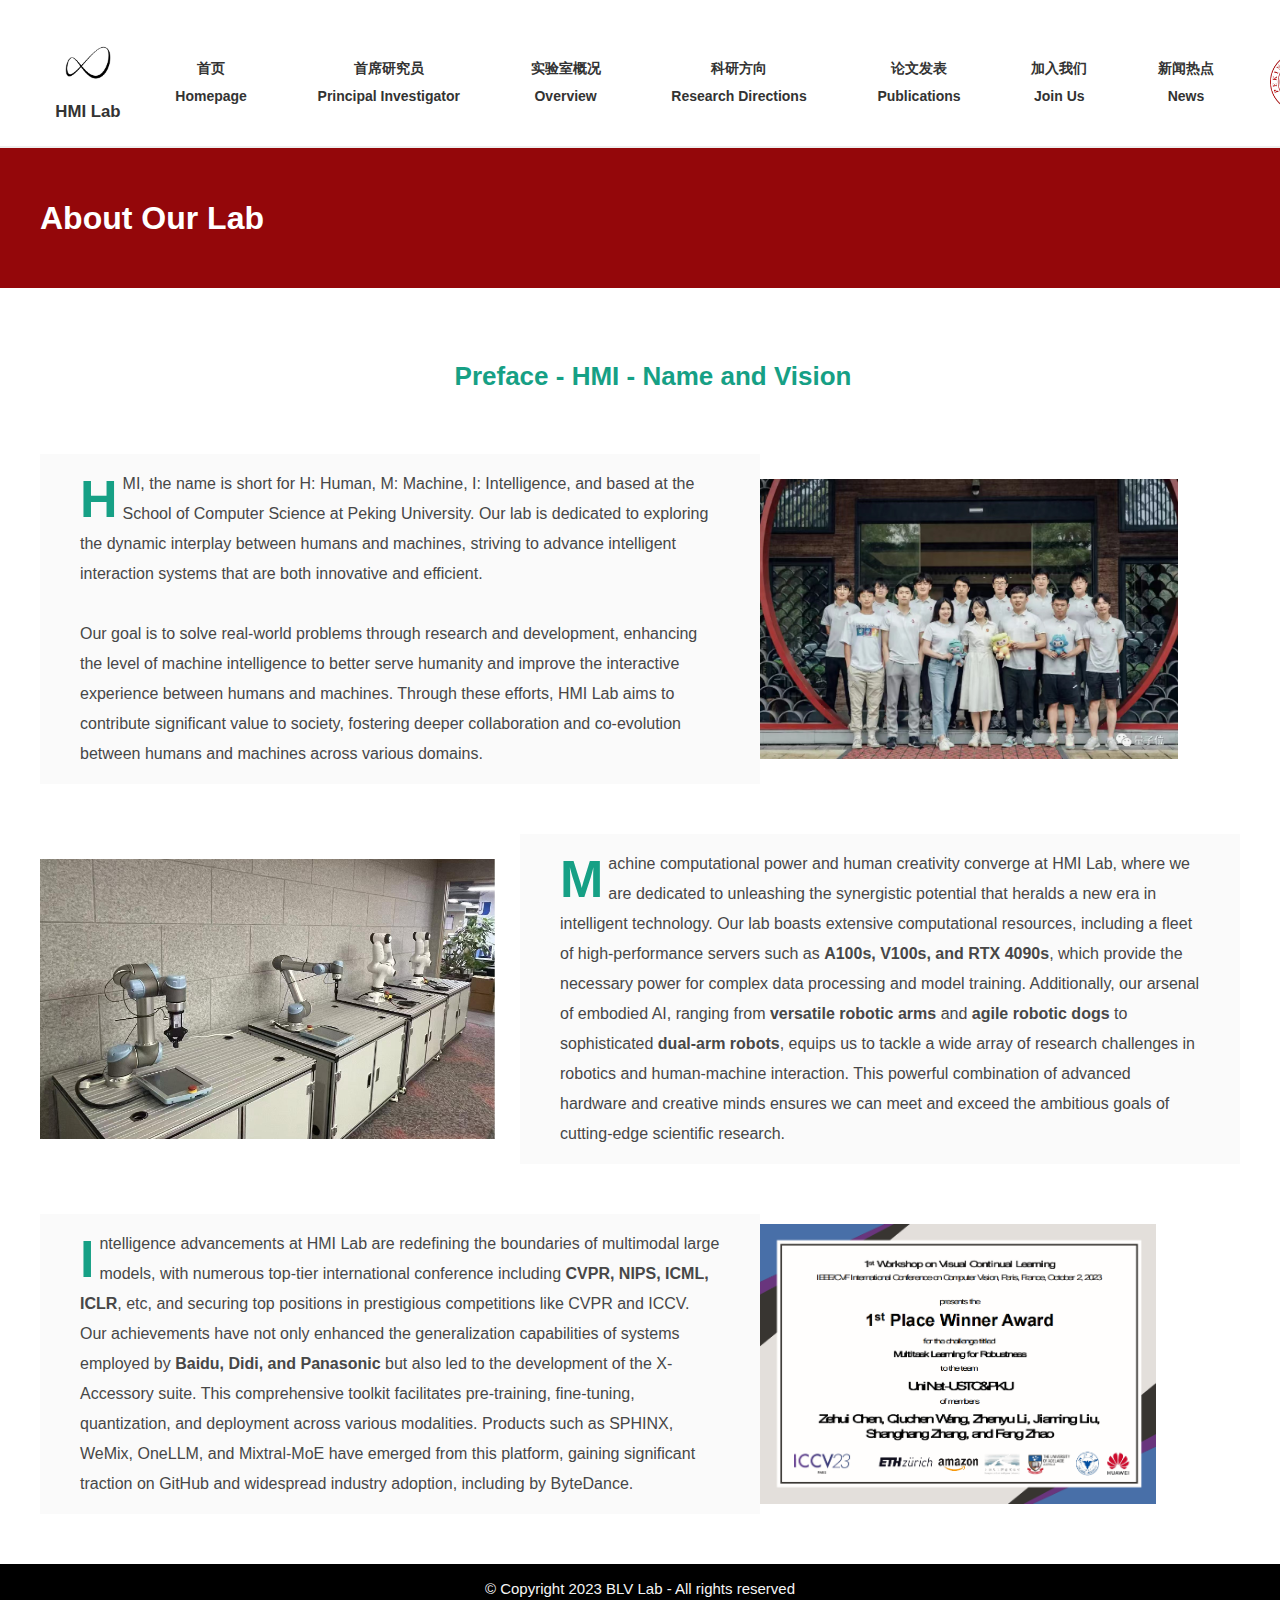
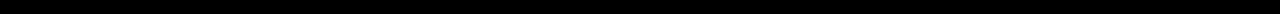
<file: about.html>
<!DOCTYPE html PUBLIC "-//W3C//DTD XHTML 1.0 Transitional//EN" "http://www.w3.org/TR/xhtml1/DTD/xhtml1-transitional.dtd">
<!-- saved from url=(0050)https://group.iiis.tsinghua.edu.cn/~maks/join.html -->
<html xmlns="http://www.w3.org/1999/xhtml"><head><meta http-equiv="Content-Type" content="text/html; charset=UTF-8">

  <title>HMI Lab | PKUCS</title>
  <meta name="keywords"
    content="Shanghang Zhang, 仉尚航, Peking University, Implanted Devices, Self-driving, Nonvolatile Processor">
  <meta name="description"
    content="Dr. Shanghang Zhang is a Tenure Track Assistant Professor at the Computer Science
    Department of Peking University. She has been the postdoc research fellow at Berkeley AI
    Research Lab (BAIR), EECS, UC Berkeley.">
<link rel="icon" href="./index_files/logo_1.jpeg" type="image/x-icon">
<link rel="shortcut icon" href="./index_files/logo_1.jpeg" type="image/x-icon">
<link rel="stylesheet" href="./join/list.css">
<script src="./join/hm.js"></script><script type="text/javascript" src="./join/join.js"></script>
<script>
var _hmt = _hmt || [];
(function() {
  var hm = document.createElement("script");
  hm.src = "https://hm.baidu.com/hm.js?d46d812474bd8517a73135c4ec1ceae5";
  var s = document.getElementsByTagName("script")[0]; 
  s.parentNode.insertBefore(hm, s);
})();
</script>

<style type="text/css">
<!--
.list1 {text-decoration:none;color:#068f88;font-size:14px;font-family:'Montserrat',"SF Pro Text","SF Pro Icons","Helvetica Neue","Helvetica","Arial",sans-serif;}
.list1 a{ text-decoration:none;color:#535353;font-size:14px;font-family:'Montserrat',"SF Pro Text","SF Pro Icons","Helvetica Neue","Helvetica","Arial",sans-serif;} 
.list1 a:hover { text-decoration:none;color:#068f88;font-size:14px;font-family:'Montserrat',"SF Pro Text","SF Pro Icons","Helvetica Neue","Helvetica","Arial",sans-serif;border-bottom:1px solid #068f88;} 
p{margin:15px 0 15px 0;padding:0;}
--></style>

</head>

<body>
  <!-- menu -->
</div>
<div class="top">
    
    <div class="topmenu">
      <div class="logo" style="margin-top: 30px;">
        <table width="85px" border="0" cellspacing="8" cellpadding="0">
          <tbody>
            <tr>
              <td align="center"><img src="./index_files/logo_1.jpeg" width="80" height="50"></td>
            </tr>
            <tr>
              <td align="center" style="font-size: 1.2em; color: #333; font-weight: bold;">HMI Lab</td>
            </tr>
          </tbody>
        </table>
      </div>
      <div class="menu" style="margin-top: 50px;">
        <div style="display: flex; justify-content: space-around; width: 100%; background-color: #fff; padding: 2px 0;">
          <div style="padding: 10px 25px; border: 0px solid #ddd; border-radius: 5px; transition: background-color 0.3s; height: 40px; display: flex; align-items: center;">
            <a href="./index.html" style="text-decoration: none; color: #333; font-weight: bold; font-size: 14px; display: flex; flex-direction: column; align-items: center; line-height: 2;">
              <span>首页</span>
              <span>Homepage</span>
            </a>
          </div>
          <div style="padding: 10px 25px; border: 0px solid #ddd; border-radius: 5px; transition: background-color 0.3s; height: 40px; display: flex; align-items: center;">
            <a href="./leader.html" style="text-decoration: none; color: #333; font-weight: bold; font-size: 14px; display: flex; flex-direction: column; align-items: center; line-height: 2;">
              <span>首席研究员</span>
              <span>Principal Investigator</span>
            </a>
          </div>
          <div style="padding: 10px 25px; border: 0px solid #ddd; border-radius: 5px; transition: background-color 0.3s; height: 40px; display: flex; align-items: center;">
            <a href="./about.html" style="text-decoration: none; color: #333; font-weight: bold; font-size: 14px; display: flex; flex-direction: column; align-items: center; line-height: 2;">
              <span>实验室概况</span>
              <span>Overview</span>
            </a>
          </div>
          <!--
          <div style="padding: 10px 25px; border: 0px solid #ddd; border-radius: 5px; transition: background-color 0.3s; height: 40px; display: flex; align-items: center;">
            <a href="./people.html" style="text-decoration: none; color: #333; font-weight: bold; font-size: 14px; display: flex; flex-direction: column; align-items: center; line-height: 2;">
              <span>人才队伍</span>
              <span>People</span>
            </a>
          </div>
          -->
          <div style="padding: 10px 25px; border: 0px solid #ddd; border-radius: 5px; transition: background-color 0.3s; height: 40px; display: flex; align-items: center;">
            <a href="./research.html" style="text-decoration: none; color: #333; font-weight: bold; font-size: 14px; display: flex; flex-direction: column; align-items: center; line-height: 2;">
              <span>科研方向</span>
              <span>Research Directions</span>
            </a>
          </div>
          <div style="padding: 10px 25px; border: 0px solid #ddd; border-radius: 5px; transition: background-color 0.3s; height: 40px; display: flex; align-items: center;">
            <a href="./publications.html" style="text-decoration: none; color: #333; font-weight: bold; font-size: 14px; display: flex; flex-direction: column; align-items: center; line-height: 2;">
              <span>论文发表</span>
              <span>Publications</span>
            </a>
          </div>
          <div style="padding: 10px 25px; border: 0px solid #ddd; border-radius: 5px; transition: background-color 0.3s; height: 40px; display: flex; align-items: center;">
            <a href="./join.html" style="text-decoration: none; color: #333; font-weight: bold; font-size: 14px; display: flex; flex-direction: column; align-items: center; line-height: 2;">
              <span>加入我们</span>
              <span>Join Us</span>
            </a>
          </div>
          <div style="padding: 10px 25px; border: 0px solid #ddd; border-radius: 5px; transition: background-color 0.3s; height: 40px; display: flex; align-items: center;">
            <a href="./news.html" style="text-decoration: none; color: #333; font-weight: bold; font-size: 14px; display: flex; flex-direction: column; align-items: center; line-height: 2;">
              <span>新闻热点</span>
              <span>News</span>
            </a>
          </div>
          <img src="./join/pku_.png" width="60" height="60" style="margin-left: 10px;">
        </div>
      </div>
    </div>
  </div>
<div class="ban"></div>
<!-- menuover -->

<!-- listbanner -->
<table width="100%" bgcolor="#94070A" border="0" cellspacing="0" cellpadding="0">
<tbody><tr><td align="center">
<table width="1200px" border="0" cellspacing="0" cellpadding="0">
<tbody><tr><td>
<div class="listitle">About Our Lab</div>
</td>
  </tr>
</tbody></table>
</td>
  </tr>
</tbody></table>
<!-- content -->
<table width="100%" border="0" cellspacing="0" cellpadding="0">
<tbody><tr><td align="center">
<table width="1200px" border="0" cellspacing="0" cellpadding="0">
<tbody><tr><td>
<div class="cont">Preface - HMI - Name and Vision</div>
<div class="contch">
<table width="1200" border="0" cellspacing="0" cellpadding="0">
  <tbody><tr>
    <td width="720px" valign="middle">
    <table width="720px" height="220px" bgcolor="#fafafa" border="0" cellspacing="0" cellpadding="0">
  <tbody><tr>
    <td width="40px"></td>
    <td width="640px"><p class="contcha">HMI, the name is short for H: Human, M: Machine, I: Intelligence, and based at the School of Computer Science at Peking University. Our lab is dedicated to exploring the dynamic interplay between humans and machines, striving to advance intelligent interaction systems that are both innovative and efficient. <br><br>Our goal is to solve real-world problems through research and development, enhancing the level of machine intelligence to better serve humanity and improve the interactive experience between humans and machines. Through these efforts, HMI Lab aims to contribute significant value to society, fostering deeper collaboration and co-evolution between humans and machines across various domains.</p></td>
    <td width="40px"></td>
  </tr>
</tbody></table>
    </td>
    <td width="480px" height="280px">
      <img src="./about/friends.png" style="max-width: 100%; max-height: 100%; height: auto; width: auto; display: block;">
    </td>
  </tr>
</tbody></table>
</div>
<div class="contch">
<table width="1200" border="0" cellspacing="0" cellpadding="0">
  <tbody><tr>
    <td width="480px" height="280px">
      <img src="./about/robot.jpg" style="max-width: 100%; max-height: 100%; height: auto; width: auto; display: block;">
    </td>
    <td width="720px" valign="middle">
    <table width="720px" height="220px" bgcolor="#fafafa" border="0" cellspacing="0" cellpadding="0">
  <tbody><tr>
    <td width="40px"></td>
    <td width="640px"><p class="contcha">Machine computational power and human creativity converge at HMI Lab, where we are dedicated to unleashing the synergistic potential that heralds a new era in intelligent technology. Our lab boasts extensive computational resources, including a fleet of high-performance servers such as <strong>A100s, V100s, and RTX 4090s</strong>, which provide the necessary power for complex data processing and model training. Additionally, our arsenal of embodied AI, ranging from <strong>versatile robotic arms</strong> and <strong>agile robotic dogs</strong> to sophisticated <strong>dual-arm robots</strong>, equips us to tackle a wide array of research challenges in robotics and human-machine interaction. This powerful combination of advanced hardware and creative minds ensures we can meet and exceed the ambitious goals of cutting-edge scientific research.</p></td>
    <td width="40px"></td>
  </tr>
</tbody></table>
    </td>
  </tr>
</tbody></table>
</div>
<div class="contch">
<table width="1200" border="0" cellspacing="0" cellpadding="0">
  <tbody><tr>
    <td width="720px" valign="middle">
    <table width="720px" height="220px" bgcolor="#fafafa" border="0" cellspacing="0" cellpadding="0">
  <tbody><tr>
    <td width="40px"></td>
    <td width="640px"><p class="contcha">Intelligence advancements at HMI Lab are redefining the boundaries of multimodal large models, with numerous top-tier international conference including <strong>CVPR, NIPS, ICML, ICLR</strong>, etc, and securing top positions in prestigious competitions like CVPR and ICCV. Our achievements have not only enhanced the generalization capabilities of systems employed by <strong>Baidu, Didi, and Panasonic</strong> but also led to the development of the X-Accessory suite. This comprehensive toolkit facilitates pre-training, fine-tuning, quantization, and deployment across various modalities. Products such as SPHINX, WeMix, OneLLM, and Mixtral-MoE have emerged from this platform, gaining significant traction on GitHub and widespread industry adoption, including by ByteDance. </p></td>
    <td width="40px"></td>
  </tr>
</tbody></table>
    </td>
    <td width="480px" height="280px">
      <img src="./about/win.png" style="max-width: 100%; max-height: 100%; height: auto; width: auto; display: block;">
    </td>
  </tr>
</tbody></table>
</div>




  </td></tr>
</tbody></table>
</td>
  </tr>
</tbody></table>
<table width="100%" bgcolor="#000" border="0" cellspacing="0" cellpadding="0">
<tbody><tr><td align="center">
<table width="1200px" border="0" cellspacing="0" cellpadding="0">
<tbody><tr><td>
<div class="bottom">© Copyright  2023  BLV Lab  -  All rights reserved</div>
  </td></tr>
</tbody></table>
</td>
  </tr>
</tbody></table>


</body></html>
</file>
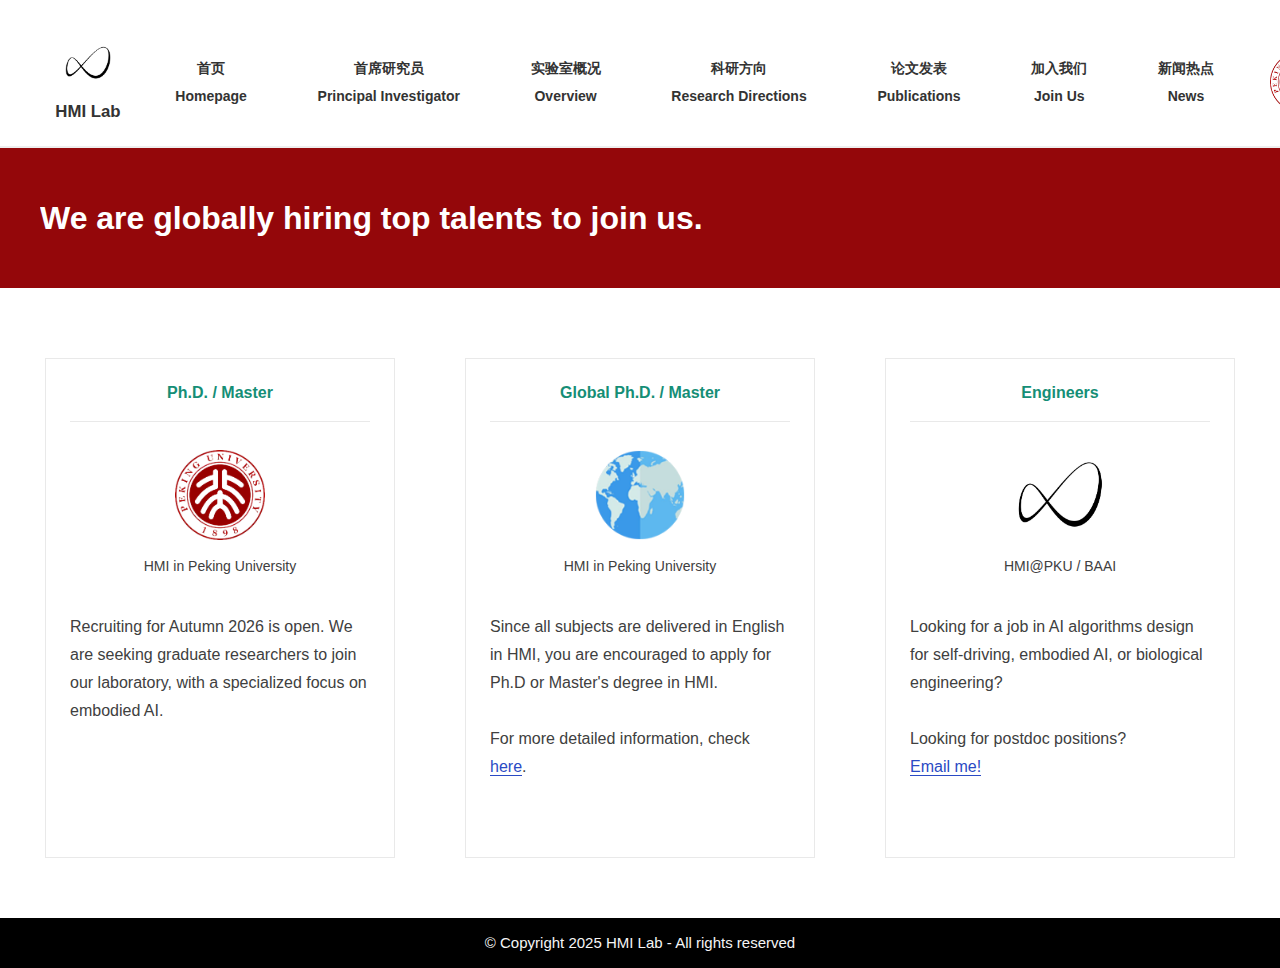
<file: join.html>
<!DOCTYPE html PUBLIC "-//W3C//DTD XHTML 1.0 Transitional//EN" "http://www.w3.org/TR/xhtml1/DTD/xhtml1-transitional.dtd">
<!-- saved from url=(0050)https://group.iiis.tsinghua.edu.cn/~maks/join.html -->
<html xmlns="http://www.w3.org/1999/xhtml"><head><meta http-equiv="Content-Type" content="text/html; charset=UTF-8">

  <title>HMI Lab | PKUCS</title>
  <meta name="keywords"
    content="Shanghang Zhang, 仉尚航, Peking University, Implanted Devices, Self-driving, Nonvolatile Processor">
  <meta name="description"
    content="Dr. Shanghang Zhang is a Tenure Track Assistant Professor at the Computer Science
    Department of Peking University. She has been the postdoc research fellow at Berkeley AI
    Research Lab (BAIR), EECS, UC Berkeley.">
<link rel="icon" href="./index_files/logo_1.jpeg" type="image/x-icon">
<link rel="shortcut icon" href="./index_files/logo_1.jpeg" type="image/x-icon">
<link rel="stylesheet" href="./join/list.css">
<script src="./join/hm.js"></script><script type="text/javascript" src="./join/join.js"></script>
<script>
var _hmt = _hmt || [];
(function() {
  var hm = document.createElement("script");
  hm.src = "https://hm.baidu.com/hm.js?d46d812474bd8517a73135c4ec1ceae5";
  var s = document.getElementsByTagName("script")[0]; 
  s.parentNode.insertBefore(hm, s);
})();
</script>

<style type="text/css">
<!--
.list1 {text-decoration:none;color:#068f88;font-size:14px;font-family:'Montserrat',"SF Pro Text","SF Pro Icons","Helvetica Neue","Helvetica","Arial",sans-serif;}
.list1 a{ text-decoration:none;color:#535353;font-size:14px;font-family:'Montserrat',"SF Pro Text","SF Pro Icons","Helvetica Neue","Helvetica","Arial",sans-serif;} 
.list1 a:hover { text-decoration:none;color:#068f88;font-size:14px;font-family:'Montserrat',"SF Pro Text","SF Pro Icons","Helvetica Neue","Helvetica","Arial",sans-serif;border-bottom:1px solid #068f88;} 
p{margin:10px 0 10px 0;padding:0;}
--></style>

</head>

<body>


  <!-- menu -->
</div>
<div class="top">
    
    <div class="topmenu">
      <div class="logo" style="margin-top: 30px;">
        <table width="85px" border="0" cellspacing="8" cellpadding="0">
          <tbody>
            <tr>
              <td align="center"><img src="./index_files/logo_1.jpeg" width="80" height="50"></td>
            </tr>
            <tr>
              <td align="center" style="font-size: 1.2em; color: #333; font-weight: bold;">HMI Lab</td>
            </tr>
          </tbody>
        </table>
      </div>
      <div class="menu" style="margin-top: 50px;">
        <div style="display: flex; justify-content: space-around; width: 100%; background-color: #fff; padding: 2px 0;">
          <div style="padding: 10px 25px; border: 0px solid #ddd; border-radius: 5px; transition: background-color 0.3s; height: 40px; display: flex; align-items: center;">
            <a href="./index.html" style="text-decoration: none; color: #333; font-weight: bold; font-size: 14px; display: flex; flex-direction: column; align-items: center; line-height: 2;">
              <span>首页</span>
              <span>Homepage</span>
            </a>
          </div>
          <div style="padding: 10px 25px; border: 0px solid #ddd; border-radius: 5px; transition: background-color 0.3s; height: 40px; display: flex; align-items: center;">
            <a href="./leader.html" style="text-decoration: none; color: #333; font-weight: bold; font-size: 14px; display: flex; flex-direction: column; align-items: center; line-height: 2;">
              <span>首席研究员</span>
              <span>Principal Investigator</span>
            </a>
          </div>
          <div style="padding: 10px 25px; border: 0px solid #ddd; border-radius: 5px; transition: background-color 0.3s; height: 40px; display: flex; align-items: center;">
            <a href="./about.html" style="text-decoration: none; color: #333; font-weight: bold; font-size: 14px; display: flex; flex-direction: column; align-items: center; line-height: 2;">
              <span>实验室概况</span>
              <span>Overview</span>
            </a>
          </div>
          <!--
          <div style="padding: 10px 25px; border: 0px solid #ddd; border-radius: 5px; transition: background-color 0.3s; height: 40px; display: flex; align-items: center;">
            <a href="./people.html" style="text-decoration: none; color: #333; font-weight: bold; font-size: 14px; display: flex; flex-direction: column; align-items: center; line-height: 2;">
              <span>人才队伍</span>
              <span>People</span>
            </a>
          </div>
          -->
          <div style="padding: 10px 25px; border: 0px solid #ddd; border-radius: 5px; transition: background-color 0.3s; height: 40px; display: flex; align-items: center;">
            <a href="./research.html" style="text-decoration: none; color: #333; font-weight: bold; font-size: 14px; display: flex; flex-direction: column; align-items: center; line-height: 2;">
              <span>科研方向</span>
              <span>Research Directions</span>
            </a>
          </div>
          <div style="padding: 10px 25px; border: 0px solid #ddd; border-radius: 5px; transition: background-color 0.3s; height: 40px; display: flex; align-items: center;">
            <a href="./publications.html" style="text-decoration: none; color: #333; font-weight: bold; font-size: 14px; display: flex; flex-direction: column; align-items: center; line-height: 2;">
              <span>论文发表</span>
              <span>Publications</span>
            </a>
          </div>
          <div style="padding: 10px 25px; border: 0px solid #ddd; border-radius: 5px; transition: background-color 0.3s; height: 40px; display: flex; align-items: center;">
            <a href="./join.html" style="text-decoration: none; color: #333; font-weight: bold; font-size: 14px; display: flex; flex-direction: column; align-items: center; line-height: 2;">
              <span>加入我们</span>
              <span>Join Us</span>
            </a>
          </div>
          <div style="padding: 10px 25px; border: 0px solid #ddd; border-radius: 5px; transition: background-color 0.3s; height: 40px; display: flex; align-items: center;">
            <a href="./news.html" style="text-decoration: none; color: #333; font-weight: bold; font-size: 14px; display: flex; flex-direction: column; align-items: center; line-height: 2;">
              <span>新闻热点</span>
              <span>News</span>
            </a>
          </div>
          <img src="./join/pku_.png" width="60" height="60" style="margin-left: 10px;">
        </div>
      </div>
    </div>
  </div>
<div class="ban"></div>
<!-- menuover -->

<style>
.menu div:hover {
  background-color: #e9ecef;
}
</style>


<!-- listbanner -->
<table width="100%" bgcolor="#94070A" border="0" cellspacing="0" cellpadding="0">
<tbody><tr><td align="center">
<table width="1260px" border="0" cellspacing="0" cellpadding="0">
<tbody><tr><td>
<div class="listitle">We are globally hiring top talents to join us.</div>
</td>
  </tr>
</tbody></table>
</td>
  </tr>
</tbody></table>

<!-- content -->
<table width="100%" border="0" cellspacing="0" cellpadding="0">
<tbody><tr><td align="center">
<table width="1260px" border="0" cellspacing="0" cellpadding="0">
<tbody><tr><td>
<div class="contjoin">
<div class="conja" style="width:420px;height:550px;float:left">
<div class="conjc">
		<div class="biankuang biankuang_1"></div>
		<div class="biankuang biankuang_2"></div>
		<div class="biankuang biankuang_3"></div>
		<div class="biankuang biankuang_4"></div>
<table width="350px" height="500px" border="0" cellpadding="0" cellspacing="0" style=" box-shadow: 2px 2px 5px #e5e5e5; background-color:#fff;  border: 1px solid; border-color:#e9e9e9;"><tbody><tr><td align="center">
<table width="300px" height="490px" border="0" cellpadding="0" cellspacing="0">
<tbody><tr>
<td align="center" height="58px" class="jline1" colspan="2">Ph.D. / Master</td>
</tr>
<tr>
<td align="center" height="1px" colspan="2" style="background-color:#e9e9e9"></td>
</tr>
<tr>
<td align="center" height="10px" colspan="2"></td>
</tr>
<tr>
<td align="center" width="15px" height="126px" valign="middle"><img src="./join/pku_.png" style="width:30%; height:auto;"></td>
<!-- <td align="center" width="15px" valign="middle"><img src="./join/.png"></td> -->
</tr>
<tr>
<td align="center" width="150px" height="55px" valign="top" class="jline2">HMI in Peking University</td>
<!-- <td align="center" width="150px" valign="top" class="jline2">Xi’An JiaoTong Univ.</td>-->
</tr>
<tr>
<!-- <td height="240px" colspan="2" valign="top" class="jline3">You are strongly advised to read <a href="images/read.pdf">this</a>.<br> 
//Password Question:<br>
//x square plus y square is 7, and x cube plus y cube is 10, the max number of x plus y is the key.
 -->
<td height="240px" colspan="2" valign="top" class="jline3">
  Recruiting for Autumn 2026 is open. We are seeking graduate researchers to join our laboratory, with a specialized focus on embodied AI.<br>
</td>
</tr>
</tbody></table>
</td></tr></tbody></table></div>
</div>
<div class="conja" style="width:420px;height:550px;float:left">
<div class="conjc">
		<div class="biankuang biankuang_1"></div>
		<div class="biankuang biankuang_2"></div>
		<div class="biankuang biankuang_3"></div>
		<div class="biankuang biankuang_4"></div>
<table width="350px" height="500px" border="0" cellpadding="0" cellspacing="0" style=" box-shadow: 2px 2px 5px #e5e5e5; background-color:#fff;  border: 1px solid; border-color:#e9e9e9;"><tbody><tr><td align="center">
<table width="300px" height="490px" border="0" cellpadding="0" cellspacing="0">
<tbody><tr>
<td align="center" height="58px" class="jline1">Global Ph.D. / Master</td>
</tr>
<tr>
<td align="center" height="1px" style="background-color:#e9e9e9"></td>
</tr>
<tr>
<td align="center" height="10px"></td>
</tr>
<tr>
<td align="center" width="300px" height="126px" valign="middle"><img src="./join/logo3.png" style="width:30%; height:auto;"></td>
</tr>
<tr>
<td align="center" width="150px" height="55px" valign="top" class="jline2">HMI in Peking University</td>
</tr>
<tr>
<td height="240px" valign="top" class="jline3">Since all subjects are delivered in English in HMI, you are encouraged to apply for Ph.D or Master's degree in HMI.<br><br>For more detailed information, check <a href="https://www.isd.pku.edu.cn/graduate.html">here</a>.</td>
</tr>
</tbody></table>
</td></tr></tbody></table></div>
</div>
<div class="conja" style="width:420px;height:550px;float:left">
<div class="conjc">
		<div class="biankuang biankuang_1" style="height: 0px;"></div>
		<div class="biankuang biankuang_2" style="overflow: hidden; width: 0px;"></div>
		<div class="biankuang biankuang_3" style="height: 0px;"></div>
		<div class="biankuang biankuang_4" style="overflow: hidden; width: 0px;"></div>
<table width="350px" height="500px" border="0" cellpadding="0" cellspacing="0" style=" box-shadow: 2px 2px 5px #e5e5e5; background-color:#fff;  border: 1px solid; border-color:#e9e9e9;"><tbody><tr><td align="center">
<table width="300px" height="490px" border="0" cellpadding="0" cellspacing="0">
<tbody><tr>
<td align="center" height="58px" class="jline1">Engineers</td>
</tr>
<tr>
<td align="center" height="1px" style="background-color:#e9e9e9"></td>
</tr>
<tr>
<td align="center" height="10px"></td>
</tr>
<tr>
<td align="center" width="300px" height="126px" valign="middle"><img src="./index_files/logo_1.jpeg" style="width:50%; height:auto;"></td>
</tr>
<tr>
<td align="center" width="150px" height="55px" valign="top" class="jline2">HMI@PKU / BAAI</td>
</tr>
<tr>
<td height="240px" valign="top" class="jline3">Looking for a job in AI algorithms design for self-driving, embodied AI, or biological engineering?<br>
<br>Looking for postdoc positions?<br>
<a href="mailto:shanghang@pku.edu.cn">Email me!</a>
</td>
</tr>
</tbody></table>
</td></tr></tbody></table></div>
</div>
</div>
</td>
  </tr>
</tbody></table>
</td>
  </tr>
</tbody></table>

<table width="100%" bgcolor="#000" border="0" cellspacing="0" cellpadding="0">
<tbody><tr><td align="center">
<table width="1260px" border="0" cellspacing="0" cellpadding="0">
<tbody><tr><td>
<div class="bottom">© Copyright  2025  HMI Lab  -  All rights reserved</div>
</td>
  </tr>
</tbody></table>
</td>
  </tr>
</tbody></table>
<script type="text/javascript">
//边框效果--移入
function biankuang(obj){
    $(obj).find('.biankuang_1').stop(true).animate({
        height:'520px'
    },300)
    $(obj).find('.biankuang_2').stop(true).delay(300).animate({
        width:'380px'
    },300)
    $(obj).find('.biankuang_3').stop(true).animate({
        height:'520px'
    },300)
    $(obj).find('.biankuang_4').stop(true).delay(300).animate({
        width:'380px'
    },300)
}
//边框效果--移出
function biankuang1(obj){

    $(obj).find('.biankuang_1').stop(true).delay(100).animate({
        height:'0px'
    },100)
    $(obj).find('.biankuang_2').stop(true).animate({
        width:'0px'
    },100)
    $(obj).find('.biankuang_3').stop(true).delay(100).animate({
        height:'0px'
    },100)
    $(obj).find('.biankuang_4').stop(true).animate({
        width:'0px'
    },100)
}
//触发
$('.conjc').hover(
	function () {
	  var obj = $(this);
			$(obj).find('.text').addClass('text_show');
			$(obj).find('.search_y').animate({left:'150',opacity:1},300);
		biankuang(obj);
	},
	function () {
	  var obj = $(this);
		$(obj).find('.text').removeClass('text_show');
		$(obj).find('.search_y').animate({left:'100',opacity:0},300);
		biankuang1(obj);
	}
);
</script>

<!-- Default Statcounter code for HMI Lab - Join us
http://group.iiis.tsinghua.edu.cn/~maks/join.html -->
<script type="text/javascript">
var sc_project=12228920; 
var sc_invisible=1; 
var sc_security="37a5ddf2"; 
</script>
<script type="text/javascript" src="./join/counter.js" async=""></script>
<noscript><div class="statcounter"><a title="Web Analytics"
href="https://statcounter.com/" target="_blank"><img
class="statcounter"
src="https://c.statcounter.com/12228920/0/37a5ddf2/1/"
alt="Web Analytics"></a></div></noscript>
<!-- End of Statcounter Code -->



</body></html>
</file>
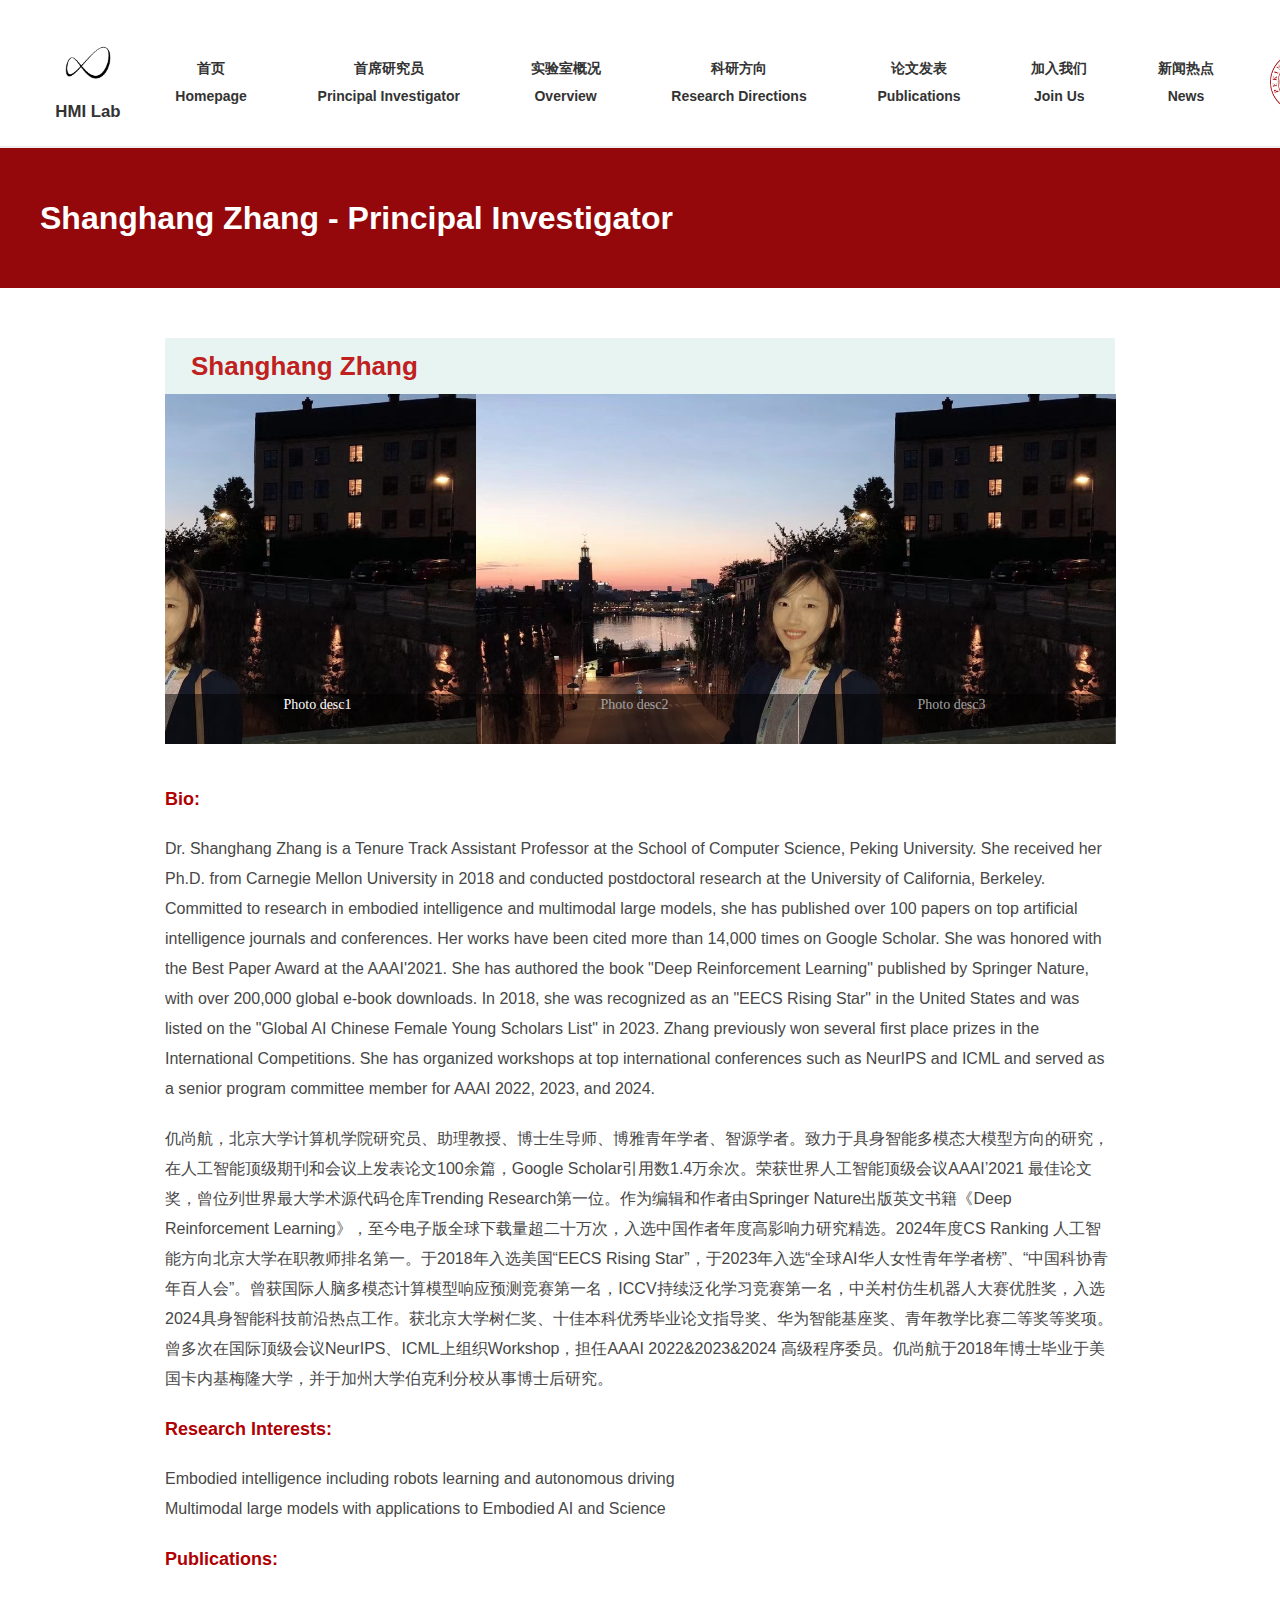
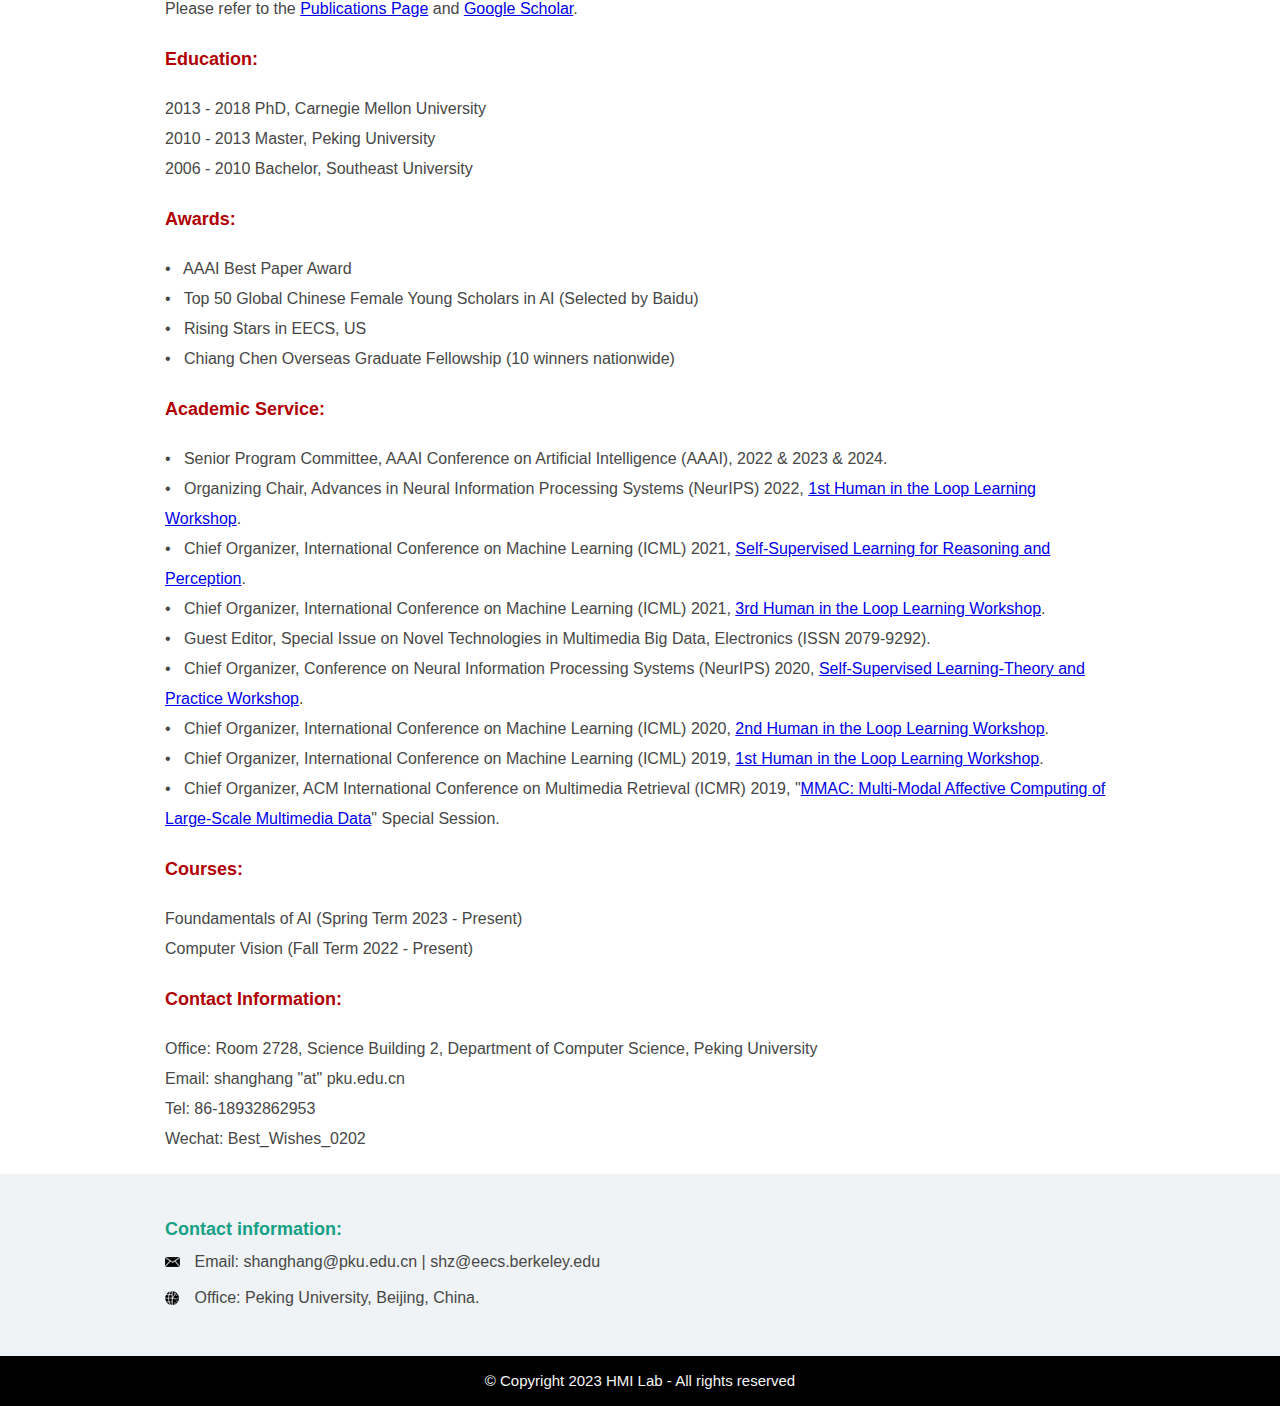
<file: leader.html>
<!DOCTYPE html
  PUBLIC "-//W3C//DTD XHTML 1.0 Transitional//EN" "http://www.w3.org/TR/xhtml1/DTD/xhtml1-transitional.dtd">
<!-- saved from url=(0052)leader/leader.html -->
<html xmlns="http://www.w3.org/1999/xhtml">

<head>
  <meta http-equiv="Content-Type" content="text/html; charset=UTF-8">

  <title>HMI Lab</title>

  <link rel="icon" href="leader/images/favicon.ico" type="image/x-icon">
  <link rel="shortcut icon" href="leader/images/favicon.ico" type="image/x-icon">
  <link rel="stylesheet" href="./leader/list.css">
  <link rel="stylesheet" type="text/css" href="./leader/ldcss.css">
  <script src="./leader/hm.js"></script>
  <script type="text/javascript" src="./leader/ldjquery.js"></script>
  <script type="text/javascript" src="./leader/ldjs.js"></script>
  <script>
    var _hmt = _hmt || [];
    (function () {
      var hm = document.createElement("script");
      hm.src = "https://hm.baidu.com/hm.js?d46d812474bd8517a73135c4ec1ceae5";
      var s = document.getElementsByTagName("script")[0];
      s.parentNode.insertBefore(hm, s);
    })();
  </script>
  <link rel="icon" href="./index_files/logo_1.jpeg" type="image/png">
  <link rel="shortcut icon" href="./index_files/logo_1.jpeg" type="image/png">
  <link rel="stylesheet" href="./index_files/style.css">
  <link rel="stylesheet" href="./index_files/lrtk.css">
  <script type="text/javascript" src="./index_files/jquery.js"></script>
  <script type="text/javascript" src="./index_files/lrtk.js"></script>
  <script type="text/javascript">
    var _hmt = _hmt || [];
    (function () {
      var hm = document.createElement("script");
      hm.src = "https://hm.baidu.com/hm.js?d46d812474bd8517a73135c4ec1ceae5";
      var s = document.getElementsByTagName("script")[0];
      s.parentNode.insertBefore(hm, s);
    })();
  </script>
  <style type="text/css">
    <!--
    .list1 {
      text-decoration: none;
      color: #068f88;
      font-size: 14px;
      font-family: 'Montserrat', "SF Pro Text", "SF Pro Icons", "Helvetica Neue", "Helvetica", "Arial", sans-serif;
    }

    .list1 a {
      text-decoration: none;
      color: #535353;
      font-size: 14px;
      font-family: 'Montserrat', "SF Pro Text", "SF Pro Icons", "Helvetica Neue", "Helvetica", "Arial", sans-serif;
    }

    .list1 a:hover {
      text-decoration: none;
      color: #068f88;
      font-size: 14px;
      font-family: 'Montserrat', "SF Pro Text", "SF Pro Icons", "Helvetica Neue", "Helvetica", "Arial", sans-serif;
      border-bottom: 1px solid #068f88;
    }

    p {
      margin: 10px 0 20px 0;
      padding: 0;
    }

    div img {
      cursor: pointer;
      transition: all 0.6s;
    }

    div img:hover {
      transform: scale(1.05);
    }
    -->
  </style>

</head>

<body>
  <!-- menu -->
  <div class="top">
    
    <div class="topmenu">
      <div class="logo" style="margin-top: 30px;">
        <table width="85px" border="0" cellspacing="8" cellpadding="0">
          <tbody>
            <tr>
              <td align="center"><img src="./index_files/logo_1.jpeg" width="80" height="50"></td>
            </tr>
            <tr>
              <td align="center" style="font-size: 1.2em; color: #333; font-weight: bold;">HMI Lab</td>
            </tr>
          </tbody>
        </table>
      </div>
      <div class="menu" style="margin-top: 50px;">
        <div style="display: flex; justify-content: space-around; width: 100%; background-color: #fff; padding: 2px 0;">
          <div style="padding: 10px 25px; border: 0px solid #ddd; border-radius: 5px; transition: background-color 0.3s; height: 40px; display: flex; align-items: center;">
            <a href="./index.html" style="text-decoration: none; color: #333; font-weight: bold; font-size: 14px; display: flex; flex-direction: column; align-items: center; line-height: 2;">
              <span>首页</span>
              <span>Homepage</span>
            </a>
          </div>
          <div style="padding: 10px 25px; border: 0px solid #ddd; border-radius: 5px; transition: background-color 0.3s; height: 40px; display: flex; align-items: center;">
            <a href="./leader.html" style="text-decoration: none; color: #333; font-weight: bold; font-size: 14px; display: flex; flex-direction: column; align-items: center; line-height: 2;">
              <span>首席研究员</span>
              <span>Principal Investigator</span>
            </a>
          </div>
          <div style="padding: 10px 25px; border: 0px solid #ddd; border-radius: 5px; transition: background-color 0.3s; height: 40px; display: flex; align-items: center;">
            <a href="./about.html" style="text-decoration: none; color: #333; font-weight: bold; font-size: 14px; display: flex; flex-direction: column; align-items: center; line-height: 2;">
              <span>实验室概况</span>
              <span>Overview</span>
            </a>
          </div>
          <!--
          <div style="padding: 10px 25px; border: 0px solid #ddd; border-radius: 5px; transition: background-color 0.3s; height: 40px; display: flex; align-items: center;">
            <a href="./people.html" style="text-decoration: none; color: #333; font-weight: bold; font-size: 14px; display: flex; flex-direction: column; align-items: center; line-height: 2;">
              <span>人才队伍</span>
              <span>People</span>
            </a>
          </div>
          -->
          <div style="padding: 10px 25px; border: 0px solid #ddd; border-radius: 5px; transition: background-color 0.3s; height: 40px; display: flex; align-items: center;">
            <a href="./research.html" style="text-decoration: none; color: #333; font-weight: bold; font-size: 14px; display: flex; flex-direction: column; align-items: center; line-height: 2;">
              <span>科研方向</span>
              <span>Research Directions</span>
            </a>
          </div>
          <div style="padding: 10px 25px; border: 0px solid #ddd; border-radius: 5px; transition: background-color 0.3s; height: 40px; display: flex; align-items: center;">
            <a href="./publications.html" style="text-decoration: none; color: #333; font-weight: bold; font-size: 14px; display: flex; flex-direction: column; align-items: center; line-height: 2;">
              <span>论文发表</span>
              <span>Publications</span>
            </a>
          </div>
          <div style="padding: 10px 25px; border: 0px solid #ddd; border-radius: 5px; transition: background-color 0.3s; height: 40px; display: flex; align-items: center;">
            <a href="./join.html" style="text-decoration: none; color: #333; font-weight: bold; font-size: 14px; display: flex; flex-direction: column; align-items: center; line-height: 2;">
              <span>加入我们</span>
              <span>Join Us</span>
            </a>
          </div>
          <div style="padding: 10px 25px; border: 0px solid #ddd; border-radius: 5px; transition: background-color 0.3s; height: 40px; display: flex; align-items: center;">
            <a href="./news.html" style="text-decoration: none; color: #333; font-weight: bold; font-size: 14px; display: flex; flex-direction: column; align-items: center; line-height: 2;">
              <span>新闻热点</span>
              <span>News</span>
            </a>
          </div>
          <img src="./join/pku_.png" width="60" height="60" style="margin-left: 10px;">
        </div>
      </div>
    </div>
  </div>
  <div class="ban"></div>
  <!-- menuover -->

  <!-- listbanner -->
  <table width="100%" bgcolor="#94070A" border="0" cellspacing="0" cellpadding="0">
    <tbody>
      <tr>
        <td align="center">
          <table width="1200px" border="0" cellspacing="0" cellpadding="0">
            <tbody>
              <tr>
                <td>
                  <div class="listitle">Shanghang Zhang - Principal Investigator</div>
                </td>
              </tr>
            </tbody>
          </table>
        </td>
      </tr>
    </tbody>
  </table>

  <!-- content -->
  <table width="100%" border="0" cellspacing="0" cellpadding="0">
    <tbody>
      <tr>
        <td align="center">
          <table width="1200px" border="0" cellspacing="0" cellpadding="0">
            <tbody>
              <tr>
                <td>

                  <div class="cont2">Shanghang Zhang</div>
                  <div class="box">
                    <ul class="inbox">
                      <li class="ad1" style="display: list-item; background-position: 951px 0px;"></li>
                      <li class="ad2" style="background-position: 951px 0px;"></li>
                      <li class="ad3" style="background-position: 951px 0px;"></li>
                      <p class="text" style="color: rgb(255, 255, 255);">Photo desc1</p>
                      <div class="textbg"></div>
                    </ul>
                    <ul class="inbox">
                      <li class="ad1" style="display: list-item; background-position: 634px 0px;"></li>
                      <li class="ad2" style="background-position: 634px 0px;"></li>
                      <li class="ad3" style="background-position: 634px 0px;"></li>
                      <p class="text">Photo desc2</p>
                      <div class="textbg"></div>
                    </ul>
                    <ul class="inbox">
                      <li class="ad1" style="display: list-item; background-position: 317px 0px;"></li>
                      <li class="ad2" style="background-position: 317px 0px;"></li>
                      <li class="ad3" style="background-position: 317px 0px;"></li>
                      <p class="text">Photo desc3</p>
                      <div class="textbg"></div>
                    </ul>
                  </div>
                  <div class="content2"><br>

                    <p><span style="color:#b00003; font-weight:bold; font-size:18px;">Bio:</span></p>
                    <p>
                      Dr. Shanghang Zhang is a Tenure Track Assistant Professor at the School of Computer Science, Peking University. She received her Ph.D. from Carnegie Mellon University in 2018 and conducted postdoctoral research at the University of California, Berkeley. Committed to research in embodied intelligence and multimodal large models, she has published over 100 papers on top artificial intelligence journals and conferences. Her works have been cited more than 14,000 times on Google Scholar. She was honored with the Best Paper Award at the AAAI'2021. She has authored the book "Deep Reinforcement Learning" published by Springer Nature, with over 200,000 global e-book downloads. In 2018, she was recognized as an "EECS Rising Star" in the United States and was listed on the "Global AI Chinese Female Young Scholars List" in 2023. Zhang previously won several first place prizes in the International Competitions. She has organized workshops at top international conferences such as NeurIPS and ICML and served as a senior program committee member for AAAI 2022, 2023, and 2024.
                    </p>
                    <p>
                      仉尚航，北京大学计算机学院研究员、助理教授、博士生导师、博雅青年学者、智源学者。致力于具身智能多模态大模型方向的研究，在人工智能顶级期刊和会议上发表论文100余篇，Google Scholar引用数1.4万余次。荣获世界人工智能顶级会议AAAI’2021 最佳论文奖，曾位列世界最大学术源代码仓库Trending Research第一位。作为编辑和作者由Springer Nature出版英文书籍《Deep Reinforcement Learning》，至今电子版全球下载量超二十万次，入选中国作者年度高影响力研究精选。2024年度CS Ranking 人工智能方向北京大学在职教师排名第一。于2018年入选美国“EECS Rising Star”，于2023年入选“全球AI华人女性青年学者榜”、“中国科协青年百人会”。曾获国际人脑多模态计算模型响应预测竞赛第一名，ICCV持续泛化学习竞赛第一名，中关村仿生机器人大赛优胜奖，入选2024具身智能科技前沿热点工作。获北京大学树仁奖、十佳本科优秀毕业论文指导奖、华为智能基座奖、青年教学比赛二等奖等奖项。曾多次在国际顶级会议NeurIPS、ICML上组织Workshop，担任AAAI 2022&2023&2024 高级程序委员。仉尚航于2018年博士毕业于美国卡内基梅隆大学，并于加州大学伯克利分校从事博士后研究。
                    </p>
                    <p></p>

                    <p><span style="color:#b00003; font-weight:bold; font-size:18px;">Research Interests:</span></p>
                    <p>
                      <ul>
                        <li>Embodied intelligence including robots learning and autonomous driving</li>
                        <li>Multimodal large models with applications to Embodied AI and Science</li>
                      </ul>
                    </p>
                    <p></p>

                    <p><span style="color:#b00003; font-weight:bold; font-size:18px;">Publications:</span></p>
                    <p>
                      Please refer to the <a href="./publications.html">Publications Page</a> and <a href="https://scholar.google.com/citations?hl=zh-CN&user=voqw10cAAAAJ">Google Scholar</a>.
                    </p>
                    <p></p>

                    <p><span style="color:#b00003; font-weight:bold; font-size:18px;">Education:</span></p>
                    <p>
                      <ul>
                        <li>2013 - 2018 PhD, Carnegie Mellon University</li>
                        <li>2010 - 2013 Master, Peking University</li>
                        <li>2006 - 2010 Bachelor, Southeast University</li>
                      </ul>
                    </p>
                    <p></p>

                    <p><span style="color:#b00003; font-weight:bold; font-size:18px;">Awards:</span></p>
                    <p>
                      <ul>
                        <li>• &nbsp AAAI Best Paper Award</li>
                        <li>• &nbsp Top 50 Global Chinese Female Young Scholars in AI (Selected by Baidu)</li>
                        <li>• &nbsp Rising Stars in EECS, US </li>
                        <li>• &nbsp Chiang Chen Overseas Graduate Fellowship (10 winners nationwide)</li>
                      </ul>
                    </p>
                    <p></p>

                    <p><span style="color:#b00003; font-weight:bold; font-size:18px;">Academic Service:</span></p>
                    <p>
                      <ul>
                        <li>• &nbsp Senior Program Committee, AAAI Conference on Artificial Intelligence (AAAI), 2022 & 2023 & 2024.</li>
                        <li>• &nbsp Organizing Chair, Advances in Neural Information Processing Systems (NeurIPS) 2022, <a href="https://neurips-hill.github.io/">1st Human in the Loop Learning Workshop</a>. </li>
                        <li>• &nbsp Chief Organizer, International Conference on Machine Learning (ICML) 2021, <a href="https://icml21ssl.github.io/">Self-Supervised Learning for Reasoning and Perception</a>. </li>
                        <li>• &nbsp Chief Organizer, International Conference on Machine Learning (ICML) 2021, <a href="https://sites.google.com/view/hill2021">3rd Human in the Loop Learning Workshop</a>. </li>
                        <li>• &nbsp Guest Editor, Special Issue on Novel Technologies in Multimedia Big Data, Electronics (ISSN 2079-9292). </li>
                        <li>• &nbsp Chief Organizer, Conference on Neural Information Processing Systems (NeurIPS) 2020, <a href="https://sslneuips20.github.io/">Self-Supervised Learning-Theory and Practice Workshop</a>. </li>
                        <li>• &nbsp Chief Organizer, International Conference on Machine Learning (ICML) 2020, <a href="https://www.icml-hill.com/">2nd Human in the Loop Learning Workshop</a>. </li>
                        <li>• &nbsp Chief Organizer, International Conference on Machine Learning (ICML) 2019, <a href="https://sites.google.com/view/hill2019">1st Human in the Loop Learning Workshop</a>. </li>
                        <li>• &nbsp Chief Organizer, ACM International Conference on Multimedia Retrieval (ICMR) 2019, "<a href="https://drive.google.com/file/d/1w-aGg7xCRl7Ny8v4_20nLqKYQ0eJ0srW/view">MMAC: Multi-Modal Affective Computing of Large-Scale Multimedia Data</a>" Special Session. </li>
                      </ul>
                    </p>
                    <p></p>

                    <p><span style="color:#b00003; font-weight:bold; font-size:18px;">Courses:</span></p>
                    <p>
                      <ul>
                        <li>Foundamentals of AI (Spring Term 2023 - Present)</li>
                        <li>Computer Vision (Fall Term 2022 - Present)</li>
                      </ul>
                    </p>
                    <p></p>

                    <p><span style="color:#b00003; font-weight:bold; font-size:18px;">Contact Information:</span></p>
                    <p>
                      <ul>
                        <li>Office: Room 2728, Science Building 2, Department of Computer Science, Peking University </li>
                        <li>Email: shanghang "at" pku.edu.cn</li>
                        <li>Tel: 86-18932862953</li>
                        <li>Wechat: Best_Wishes_0202</li>
                      </ul>
                    </p>
                    <p></p>

                  </div>
                </td>
              </tr>
            </tbody>
          </table>
        </td>
      </tr>
    </tbody>
  </table>

  <!-- content -->
  <table width="100%" bgcolor="#eff3f5" border="0" cellspacing="0" cellpadding="0">
    <tbody>
      <tr>
        <td align="center">
          <table width="1200px" border="0" cellspacing="0" cellpadding="0">
            <tbody>
              <tr>
                <td>
                  <div class="leacont">
                    <table align="center" width="1200px" border="0" cellpadding="0" cellspacing="0">
                      <tbody>
                        <tr>
                          <td colspan="2" height="50px" align="left" class="content"><span
                              style="color:#16a085; font-weight:bold; font-size:18px;">Contact information:</span></td>
                        </tr>
                        <tr>
                          <td width="30px" height="36px" align="left"><img src="./leader/icon1.png"></td>
                          <td width="1170px" class="content">Email: shanghang@pku.edu.cn | shz@eecs.berkeley.edu</td>
                        </tr>
                        <tr>
                          <td width="30px" height="36px" align="left"><img src="./leader/icon2.png"></td>
                          <td width="1170px" class="content">Office: Peking University, Beijing, China.</td>
                        </tr>
                      </tbody>
                    </table>
                  </div>
                </td>
              </tr>
            </tbody>
          </table>
        </td>
      </tr>
    </tbody>
  </table>

  <table width="100%" bgcolor="#000" border="0" cellspacing="0" cellpadding="0">
    <tbody>
      <tr>
        <td align="center">
          <table width="1200px" border="0" cellspacing="0" cellpadding="0">
            <tbody>
              <tr>
                <td>
                  <div class="bottom">© Copyright 2023 HMI Lab - All rights reserved</div>
                </td>
              </tr>
            </tbody>
          </table>
        </td>
      </tr>
    </tbody>
  </table>



</body>

</html>
</file>
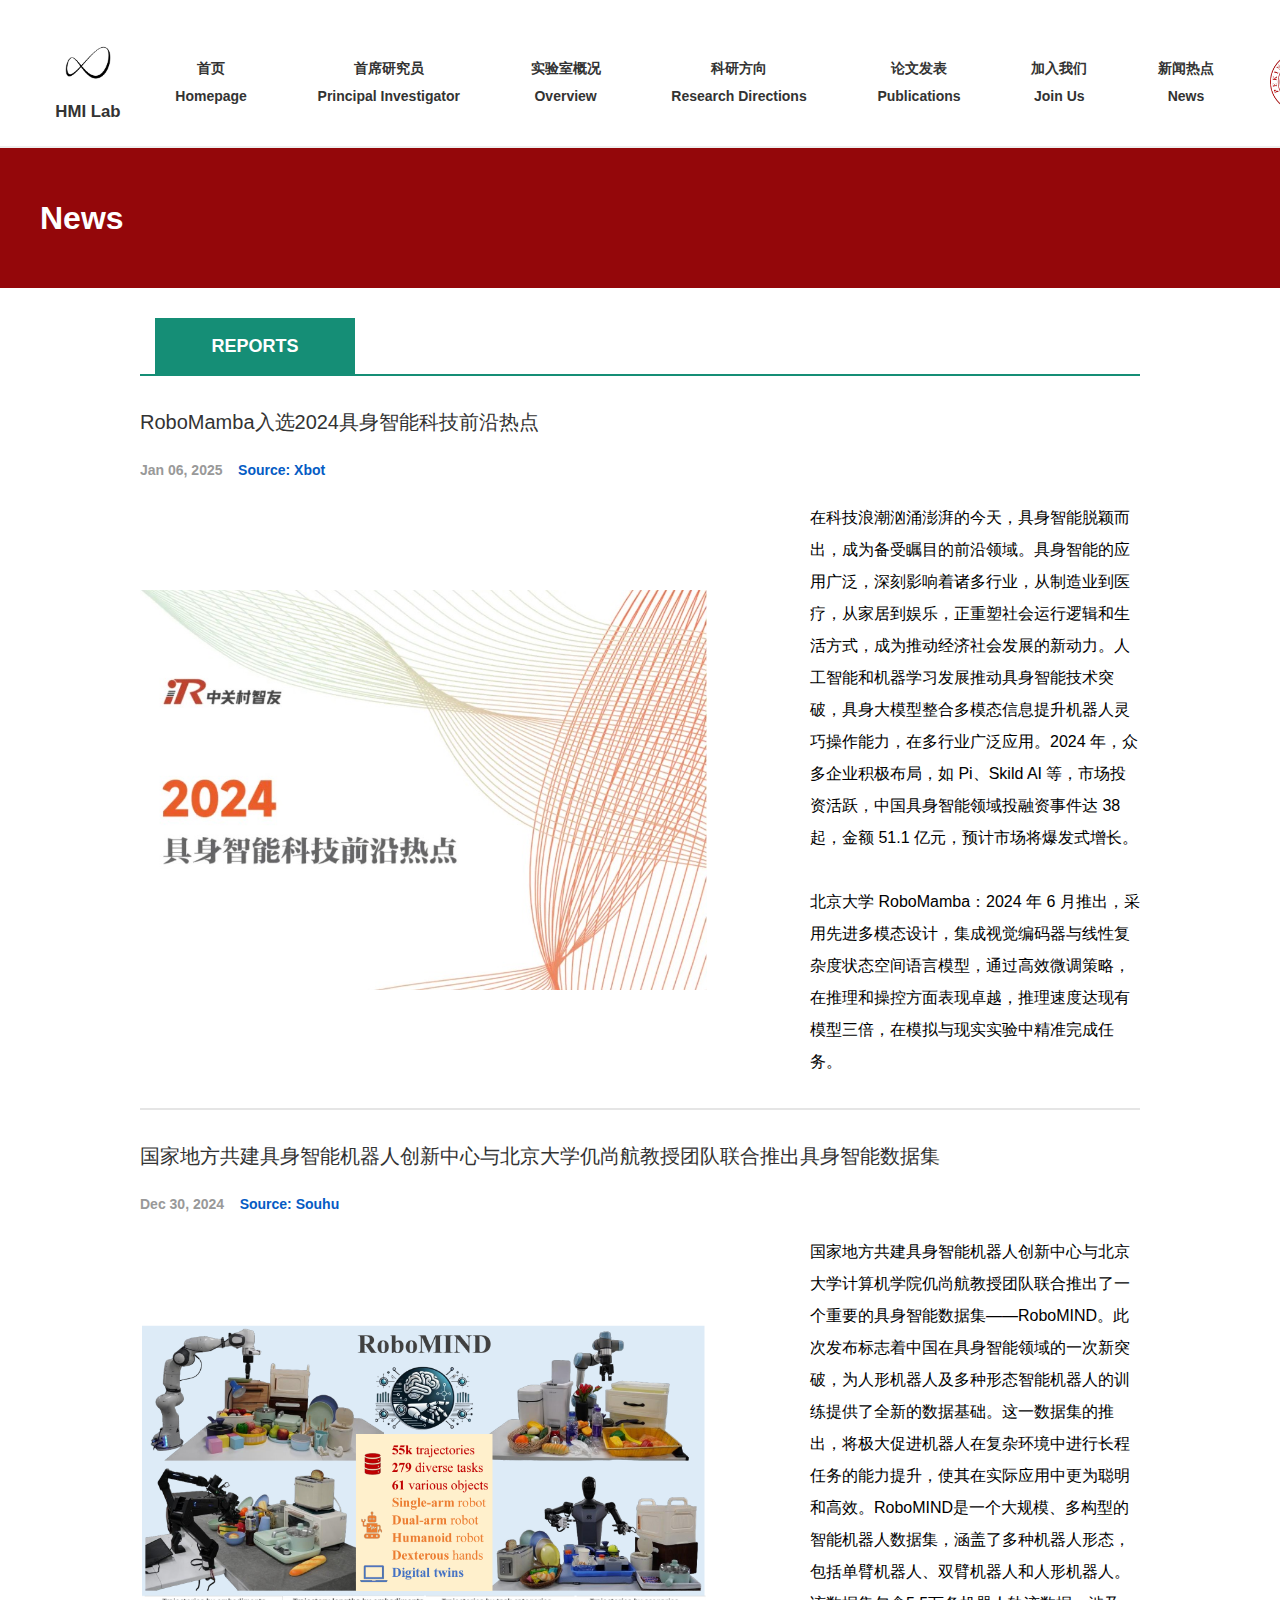
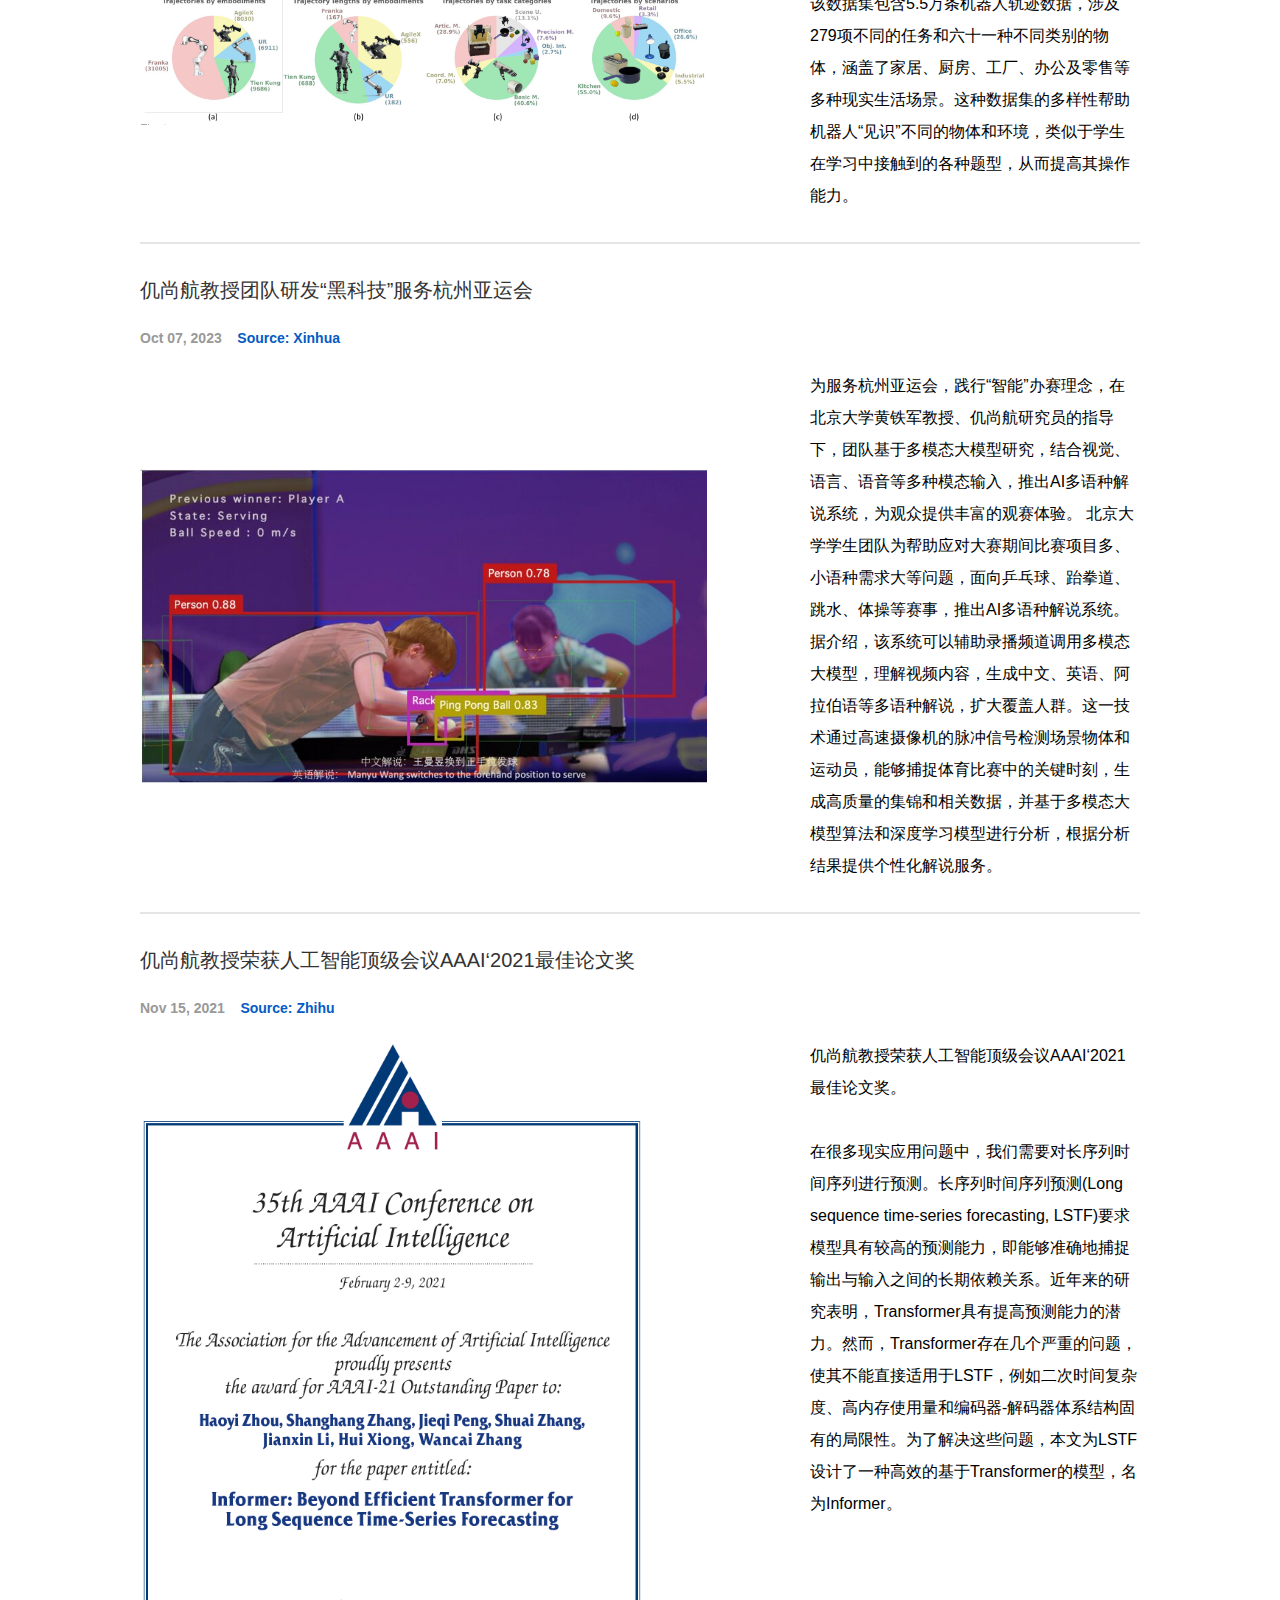
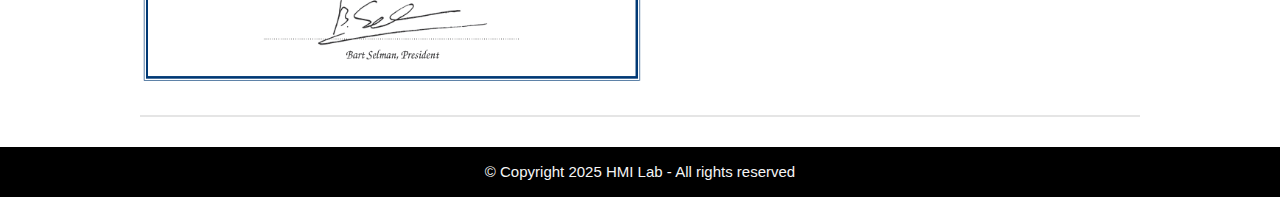
<file: news.html>
<!DOCTYPE html PUBLIC "-//W3C//DTD XHTML 1.0 Transitional//EN" "http://www.w3.org/TR/xhtml1/DTD/xhtml1-transitional.dtd">
<!-- saved from url=(0050)https://group.iiis.tsinghua.edu.cn/~maks/news.html -->
<html xmlns="http://www.w3.org/1999/xhtml"><head><meta http-equiv="Content-Type" content="text/html; charset=UTF-8">

  <title>HMI Lab | PKUCS</title>
  <meta name="keywords"
    content="Shanghang Zhang, 仉尚航, Peking University, Implanted Devices, Self-driving, Nonvolatile Processor">
  <meta name="description"
    content="Dr. Shanghang Zhang is a Tenure Track Assistant Professor at the Computer Science
    Department of Peking University. She has been the postdoc research fellow at Berkeley AI
    Research Lab (BAIR), EECS, UC Berkeley.">
<link rel="icon" href="./index_files/logo_1.jpeg" type="image/x-icon">
<link rel="shortcut icon" href="./index_files/logo_1.jpeg" type="image/x-icon">
<link rel="stylesheet" href="./news/news.css">
<script src="./news/hm.js"></script><script>
var _hmt = _hmt || [];
(function() {
  var hm = document.createElement("script");
  hm.src = "https://hm.baidu.com/hm.js?d46d812474bd8517a73135c4ec1ceae5";
  var s = document.getElementsByTagName("script")[0]; 
  s.parentNode.insertBefore(hm, s);
})();
</script>

<style type="text/css">
<!--
.list1 {text-decoration:none;color:#068f88;font-size:14px;font-family:'Montserrat',"SF Pro Text","SF Pro Icons","Helvetica Neue","Helvetica","Arial",sans-serif;}
.list1 a{ text-decoration:none;color:#535353;font-size:14px;font-family:'Montserrat',"SF Pro Text","SF Pro Icons","Helvetica Neue","Helvetica","Arial",sans-serif;} 
.list1 a:hover { text-decoration:none;color:#068f88;font-size:14px;font-family:'Montserrat',"SF Pro Text","SF Pro Icons","Helvetica Neue","Helvetica","Arial",sans-serif;border-bottom:1px solid #068f88;} 
.x10{padding-bottom:10px; border-bottom:1px solid #055bc4}
.x5{padding-bottom:1px; border-bottom:1px solid #c7c7c7}
p{margin:10px 0 10px 0;padding:0;}
--></style>

</head>

<body>
  <!-- menu -->
</div>
<div class="top">
    <div class="topmenu">
      <div class="logo" style="margin-top: 30px;">
        <table width="85px" border="0" cellspacing="8" cellpadding="0">
          <tbody>
            <tr>
              <td align="center"><img src="./index_files/logo_1.jpeg" width="80" height="50"></td>
            </tr>
            <tr>
              <td align="center" style="font-size: 1.2em; color: #333; font-weight: bold;">HMI Lab</td>
            </tr>
          </tbody>
        </table>
      </div>
      <div class="menu" style="margin-top: 50px;">
        <div style="display: flex; justify-content: space-around; width: 100%; background-color: #fff; padding: 2px 0;">
          <div style="padding: 10px 25px; border: 0px solid #ddd; border-radius: 5px; transition: background-color 0.3s; height: 40px; display: flex; align-items: center;">
            <a href="./index.html" style="text-decoration: none; color: #333; font-weight: bold; font-size: 14px; display: flex; flex-direction: column; align-items: center; line-height: 2;">
              <span>首页</span>
              <span>Homepage</span>
            </a>
          </div>
          <div style="padding: 10px 25px; border: 0px solid #ddd; border-radius: 5px; transition: background-color 0.3s; height: 40px; display: flex; align-items: center;">
            <a href="./leader.html" style="text-decoration: none; color: #333; font-weight: bold; font-size: 14px; display: flex; flex-direction: column; align-items: center; line-height: 2;">
              <span>首席研究员</span>
              <span>Principal Investigator</span>
            </a>
          </div>
          <div style="padding: 10px 25px; border: 0px solid #ddd; border-radius: 5px; transition: background-color 0.3s; height: 40px; display: flex; align-items: center;">
            <a href="./about.html" style="text-decoration: none; color: #333; font-weight: bold; font-size: 14px; display: flex; flex-direction: column; align-items: center; line-height: 2;">
              <span>实验室概况</span>
              <span>Overview</span>
            </a>
          </div>
          <!--
          <div style="padding: 10px 25px; border: 0px solid #ddd; border-radius: 5px; transition: background-color 0.3s; height: 40px; display: flex; align-items: center;">
            <a href="./people.html" style="text-decoration: none; color: #333; font-weight: bold; font-size: 14px; display: flex; flex-direction: column; align-items: center; line-height: 2;">
              <span>人才队伍</span>
              <span>People</span>
            </a>
          </div>
          -->
          <div style="padding: 10px 25px; border: 0px solid #ddd; border-radius: 5px; transition: background-color 0.3s; height: 40px; display: flex; align-items: center;">
            <a href="./research.html" style="text-decoration: none; color: #333; font-weight: bold; font-size: 14px; display: flex; flex-direction: column; align-items: center; line-height: 2;">
              <span>科研方向</span>
              <span>Research Directions</span>
            </a>
          </div>
          <div style="padding: 10px 25px; border: 0px solid #ddd; border-radius: 5px; transition: background-color 0.3s; height: 40px; display: flex; align-items: center;">
            <a href="./publications.html" style="text-decoration: none; color: #333; font-weight: bold; font-size: 14px; display: flex; flex-direction: column; align-items: center; line-height: 2;">
              <span>论文发表</span>
              <span>Publications</span>
            </a>
          </div>
          <div style="padding: 10px 25px; border: 0px solid #ddd; border-radius: 5px; transition: background-color 0.3s; height: 40px; display: flex; align-items: center;">
            <a href="./join.html" style="text-decoration: none; color: #333; font-weight: bold; font-size: 14px; display: flex; flex-direction: column; align-items: center; line-height: 2;">
              <span>加入我们</span>
              <span>Join Us</span>
            </a>
          </div>
          <div style="padding: 10px 25px; border: 0px solid #ddd; border-radius: 5px; transition: background-color 0.3s; height: 40px; display: flex; align-items: center;">
            <a href="./news.html" style="text-decoration: none; color: #333; font-weight: bold; font-size: 14px; display: flex; flex-direction: column; align-items: center; line-height: 2;">
              <span>新闻热点</span>
              <span>News</span>
            </a>
          </div>
          <img src="./join/pku_.png" width="60" height="60" style="margin-left: 10px;">
        </div>
      </div>
    </div>
  </div>
<div class="ban"></div>
<!-- menuover -->

<style>
.menu div:hover {
  background-color: #e9ecef;
}
</style>


<!-- listbanner -->
<table width="100%" bgcolor="#94070A" border="0" cellspacing="0" cellpadding="0">
<tbody><tr><td align="center">
<div class="listitle">News</div>
  </td></tr>
</tbody></table>

<!-- content -->
<table width="100%" border="0" cellspacing="0" cellpadding="0">
<tbody><tr><td align="center">
<table width="1200px" border="0" cellspacing="0" cellpadding="0">
<tbody><tr><td>
<div class="con2">
<!-- <div class="conta2" style="width:200px;height:56px;float:left"><a href="news.html">NEWS</a></div> -->
<div class="contb1" style="width:200px;height:56px;float:left">REPORTS</div>
</div>
<div class="contline"></div>
<!-- content -->
<div class="contw">


  <p class="contitle" name="id1" id="id1"><a href="https://mp.weixin.qq.com/s/TTidU6diq1kp8WkvT69jcQ" target="_blank">RoboMamba入选2024具身智能科技前沿热点</a></p>
  <p class="contime"><span style="color:#999">Jan 06, 2025</span>&nbsp;&nbsp;&nbsp;&nbsp;<span style="color:#055bc4">Source: Xbot</span></p>
  <p></p><table width="1000" border="0" cellspacing="0" cellpadding="0">
    <tbody><tr>
      <td width="630" align="left"><img style="width: 90%; height: auto;" src="./news/pandian.png"></td>
      <td width="40"></td>
      <td width="330" class="content2" valign="top">在科技浪潮汹涌澎湃的今天，具身智能脱颖而出，成为备受瞩目的前沿领域。具身智能的应用广泛，深刻影响着诸多行业，从制造业到医疗，从家居到娱乐，正重塑社会运行逻辑和生活方式，成为推动经济社会发展的新动力。人工智能和机器学习发展推动具身智能技术突破，具身大模型整合多模态信息提升机器人灵巧操作能力，在多行业广泛应用。2024 年，众多企业积极布局，如 Pi、Skild AI 等，市场投资活跃，中国具身智能领域投融资事件达 38 起，金额 51.1 亿元，预计市场将爆发式增长。<br><br>北京大学 RoboMamba：2024 年 6 月推出，采用先进多模态设计，集成视觉编码器与线性复杂度状态空间语言模型，通过高效微调策略，在推理和操控方面表现卓越，推理速度达现有模型三倍，在模拟与现实实验中精准完成任务。

      </td>
    </tr>
  </tbody></table>
  <p></p>
  <div class="contentl"></div>


  <p class="contitle" name="id1" id="id1"><a href="https://m.sohu.com/a/843228864_121798711" target="_blank">国家地方共建具身智能机器人创新中心与北京大学仉尚航教授团队联合推出具身智能数据集</a></p>
  <p class="contime"><span style="color:#999">Dec 30, 2024</span>&nbsp;&nbsp;&nbsp;&nbsp;<span style="color:#055bc4">Source: Souhu</span></p>
  <p></p><table width="1000" border="0" cellspacing="0" cellpadding="0">
    <tbody><tr>
      <td width="630" align="left"><img style="width: 90%; height: auto;" src="./index_files/robomind.png"></td>
      <td width="40"></td>
      <td width="330" class="content2" valign="top">国家地方共建具身智能机器人创新中心与北京大学计算机学院仉尚航教授团队联合推出了一个重要的具身智能数据集——RoboMIND。此次发布标志着中国在具身智能领域的一次新突破，为人形机器人及多种形态智能机器人的训练提供了全新的数据基础。这一数据集的推出，将极大促进机器人在复杂环境中进行长程任务的能力提升，使其在实际应用中更为聪明和高效。RoboMIND是一个大规模、多构型的智能机器人数据集，涵盖了多种机器人形态，包括单臂机器人、双臂机器人和人形机器人。该数据集包含5.5万条机器人轨迹数据，涉及279项不同的任务和六十一种不同类别的物体，涵盖了家居、厨房、工厂、办公及零售等多种现实生活场景。这种数据集的多样性帮助机器人“见识”不同的物体和环境，类似于学生在学习中接触到的各种题型，从而提高其操作能力。</td>
    </tr>
  </tbody></table>
  <p></p>
  <div class="contentl"></div>




<p class="contitle" name="id1" id="id1"><a href="http://www.bj.xinhuanet.com/20231008/28978e99772e4ae2b93ab69546fdc090/c.html" target="_blank">仉尚航教授团队研发“黑科技”服务杭州亚运会</a></p>
<p class="contime"><span style="color:#999">Oct 07, 2023</span>&nbsp;&nbsp;&nbsp;&nbsp;<span style="color:#055bc4">Source: Xinhua</span></p>
<p></p><table width="1000" border="0" cellspacing="0" cellpadding="0">
  <tbody><tr>
    <td width="630" align="left"><img style="width: 90%; height: auto;" src="./news/news1.png"></td>
    <td width="40"></td>
    <td width="330" class="content2" valign="top">为服务杭州亚运会，践行“智能”办赛理念，在北京大学黄铁军教授、仉尚航研究员的指导下，团队基于多模态大模型研究，结合视觉、语言、语音等多种模态输入，推出AI多语种解说系统，为观众提供丰富的观赛体验。
      北京大学学生团队为帮助应对大赛期间比赛项目多、小语种需求大等问题，面向乒乓球、跆拳道、跳水、体操等赛事，推出AI多语种解说系统。据介绍，该系统可以辅助录播频道调用多模态大模型，理解视频内容，生成中文、英语、阿拉伯语等多语种解说，扩大覆盖人群。这一技术通过高速摄像机的脉冲信号检测场景物体和运动员，能够捕捉体育比赛中的关键时刻，生成高质量的集锦和相关数据，并基于多模态大模型算法和深度学习模型进行分析，根据分析结果提供个性化解说服务。</td>
  </tr>
</tbody></table>
<p></p>
<div class="contentl"></div>

<p class="contitle" name="id1" id="id1"><a href="https://zhuanlan.zhihu.com/p/358841169" target="_blank">仉尚航教授荣获人工智能顶级会议AAAI‘2021最佳论文奖</a></p>
<p class="contime"><span style="color:#999">Nov 15, 2021</span>&nbsp;&nbsp;&nbsp;&nbsp;<span style="color:#055bc4">Source: Zhihu</span></p>
<p></p>
<table width="1000" border="0" cellspacing="0" cellpadding="0">
  <tbody>
  <tr>
    <td width="630" align="left">
      <!-- 修改图片样式使其自适应容器 -->
      <img src="./index_files/aaai.png" style="width: 80%; height: auto;">
    </td>
    <td width="40"></td>
    <td width="330" class="content2" valign="top">
      仉尚航教授荣获人工智能顶级会议AAAI‘2021最佳论文奖。
      <br>  
      <br>  
      在很多现实应用问题中，我们需要对长序列时间序列进行预测。长序列时间序列预测(Long sequence time-series forecasting, LSTF)要求模型具有较高的预测能力，即能够准确地捕捉输出与输入之间的长期依赖关系。近年来的研究表明，Transformer具有提高预测能力的潜力。然而，Transformer存在几个严重的问题，使其不能直接适用于LSTF，例如二次时间复杂度、高内存使用量和编码器-解码器体系结构固有的局限性。为了解决这些问题，本文为LSTF设计了一种高效的基于Transformer的模型，名为Informer。
    </td>
  </tr>
</tbody></table>
<p></p>
<div class="contentl"></div>


</div>
</td></tr>
</tbody></table>
</td></tr>
</tbody></table>
<!-- content over -->

<table width="100%" bgcolor="#000" border="0" cellspacing="0" cellpadding="0">
<tbody><tr><td align="center">
<table width="1200px" border="0" cellspacing="0" cellpadding="0">
<tbody><tr><td>
<div class="bottom">© Copyright  2025  HMI Lab  -  All rights reserved</div>
</td></tr>
</tbody></table>
</td></tr>
</tbody></table>


</body></html>
</file>
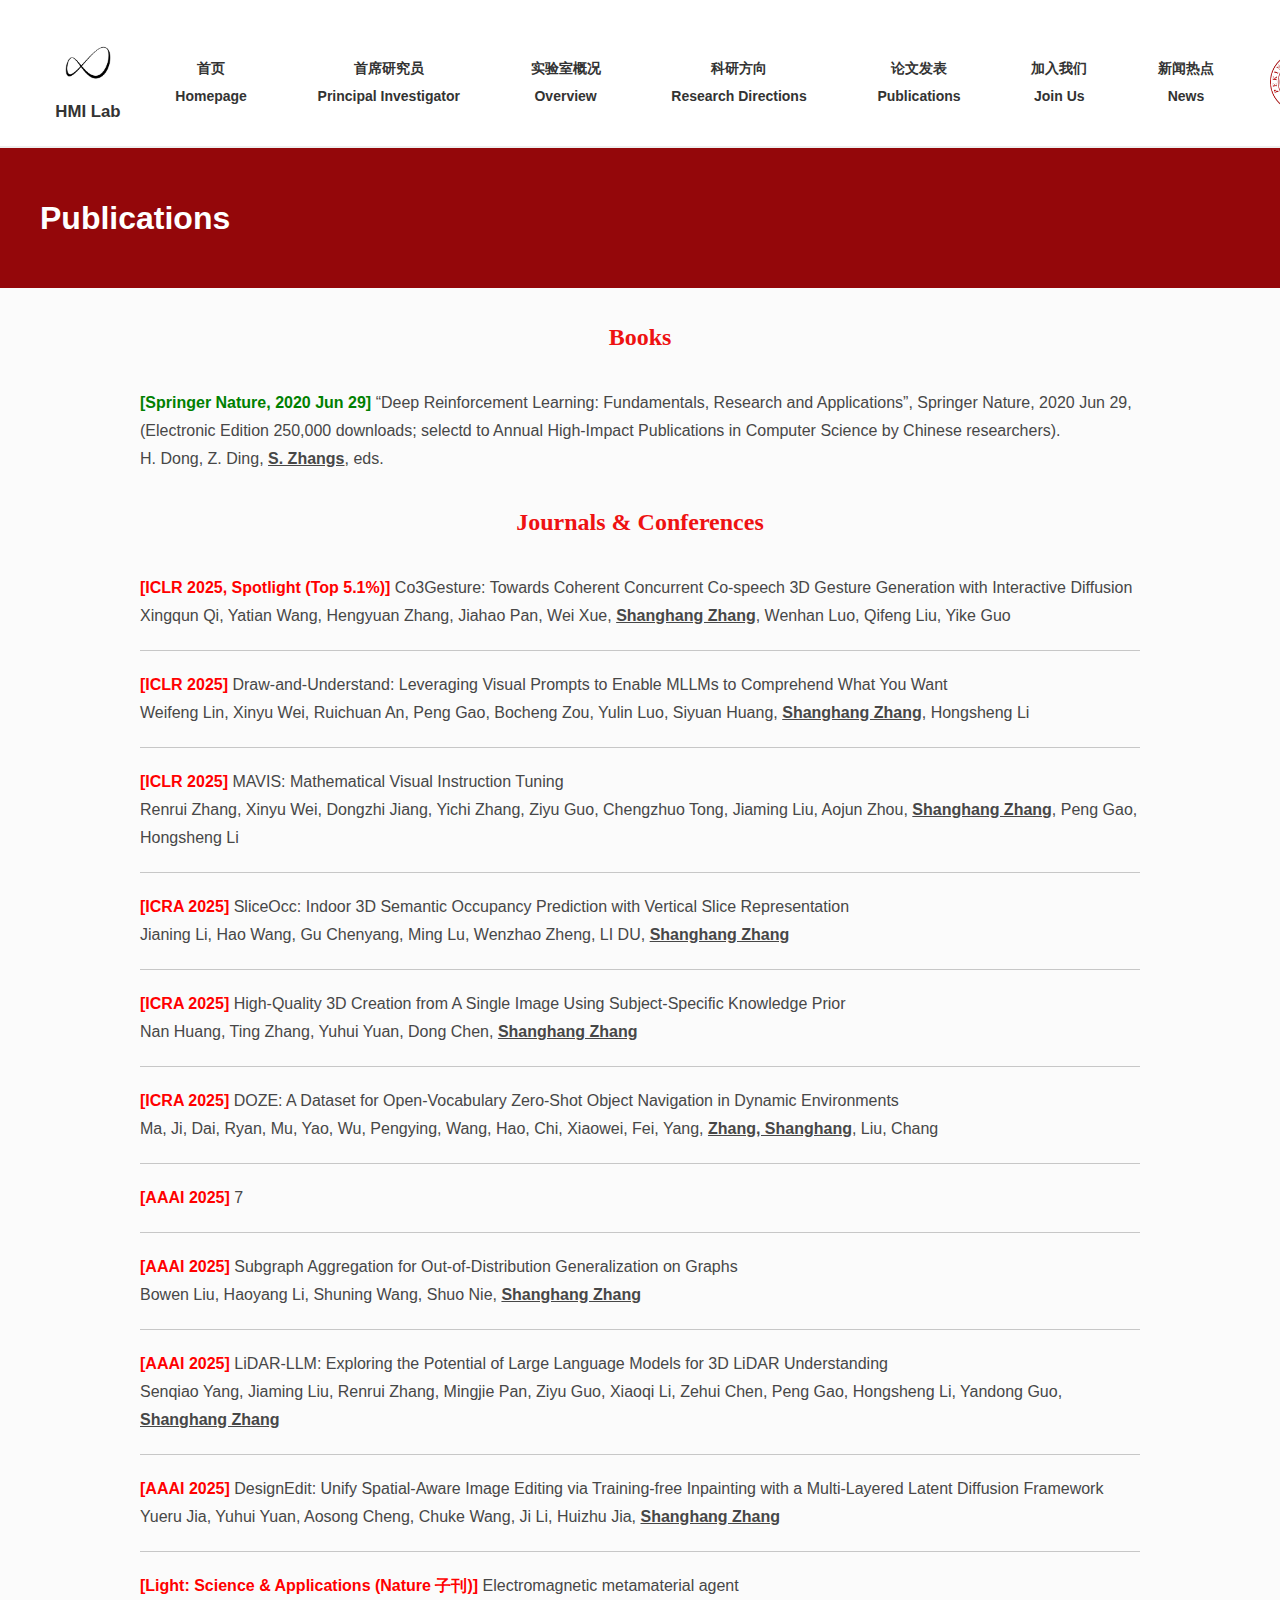
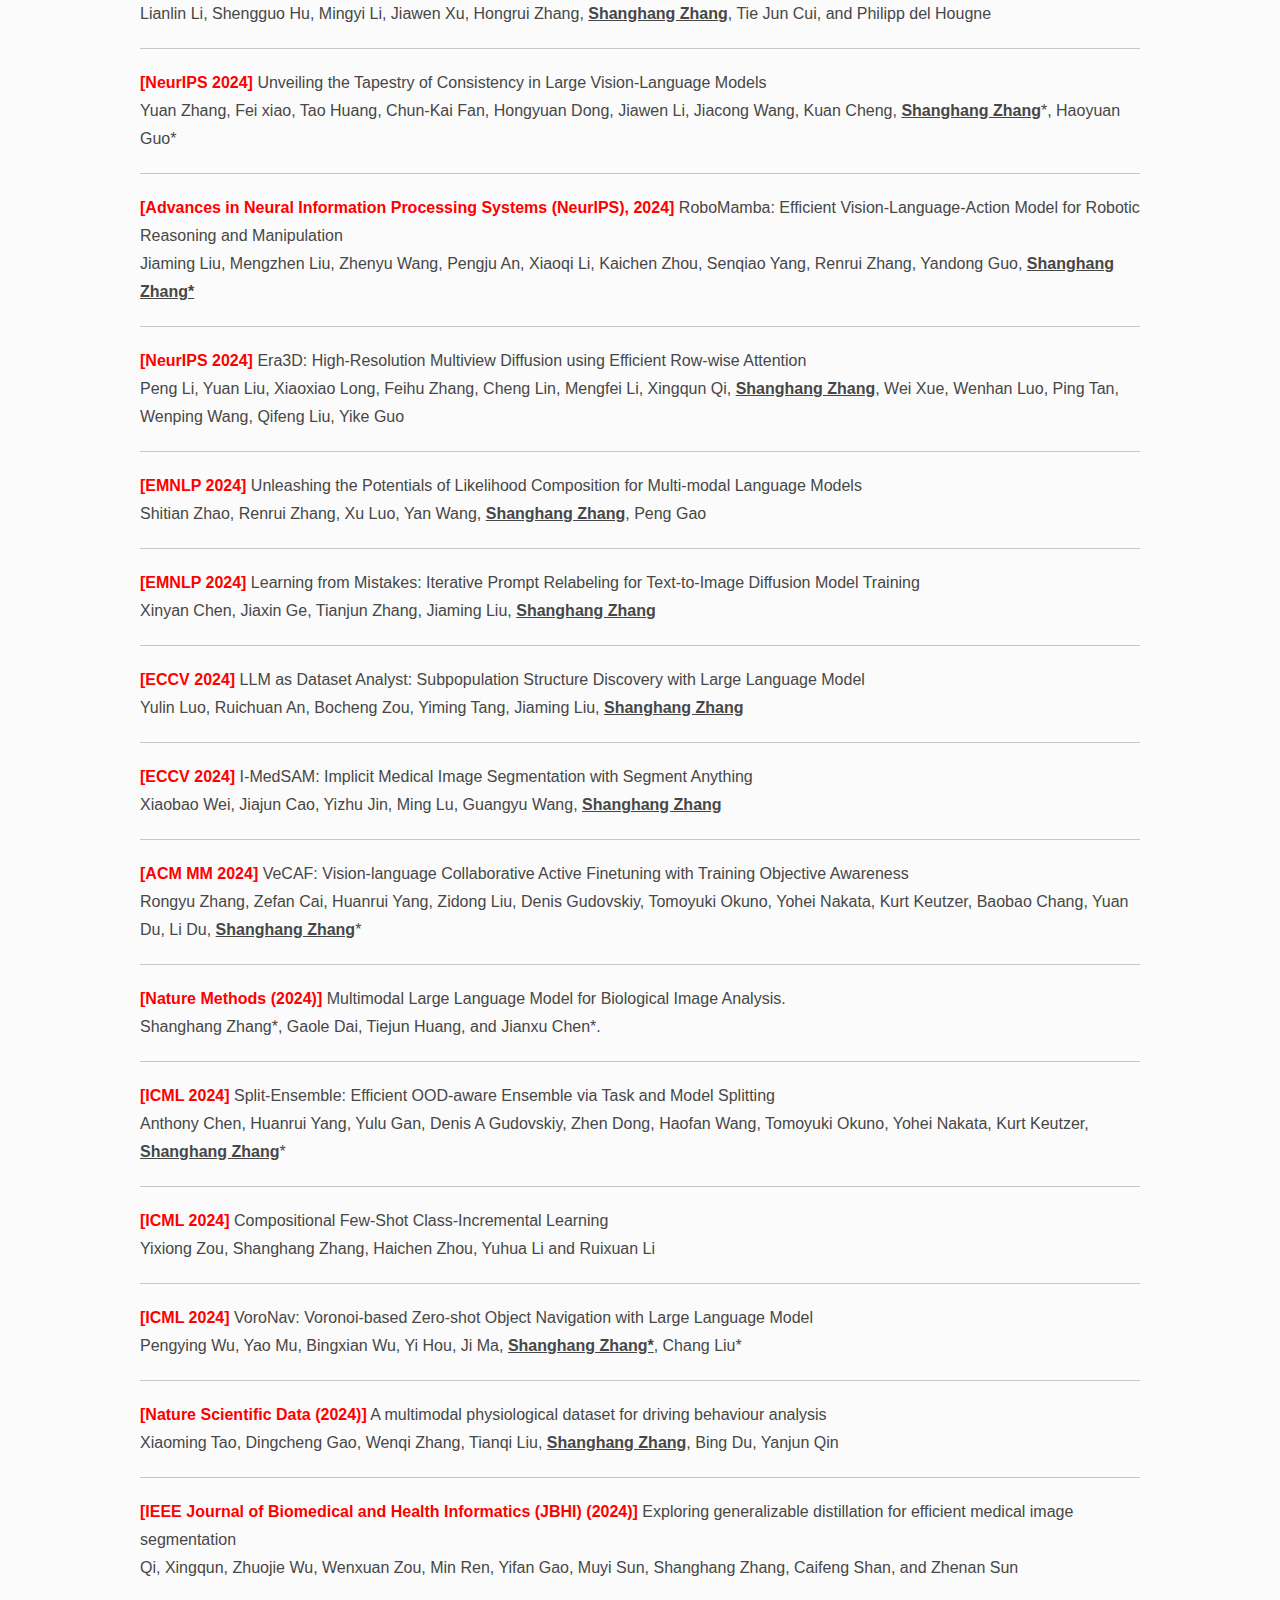
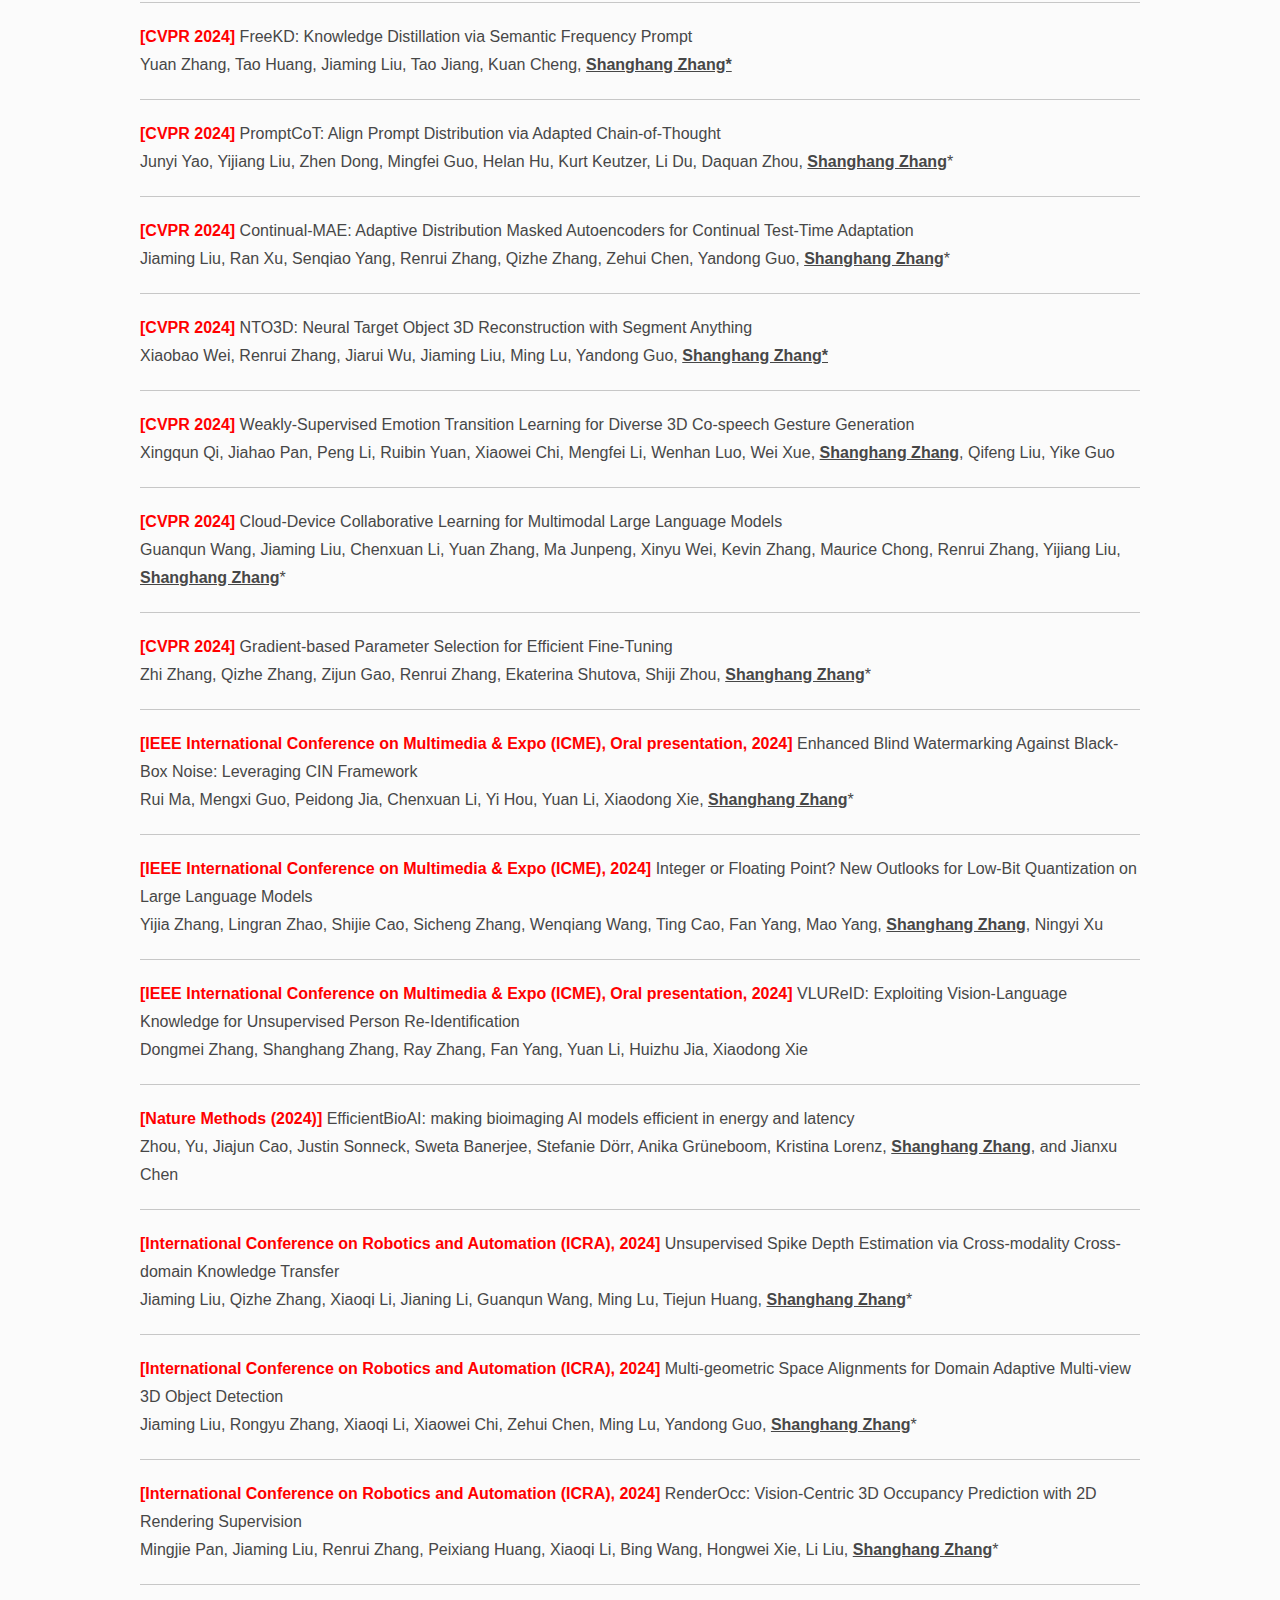
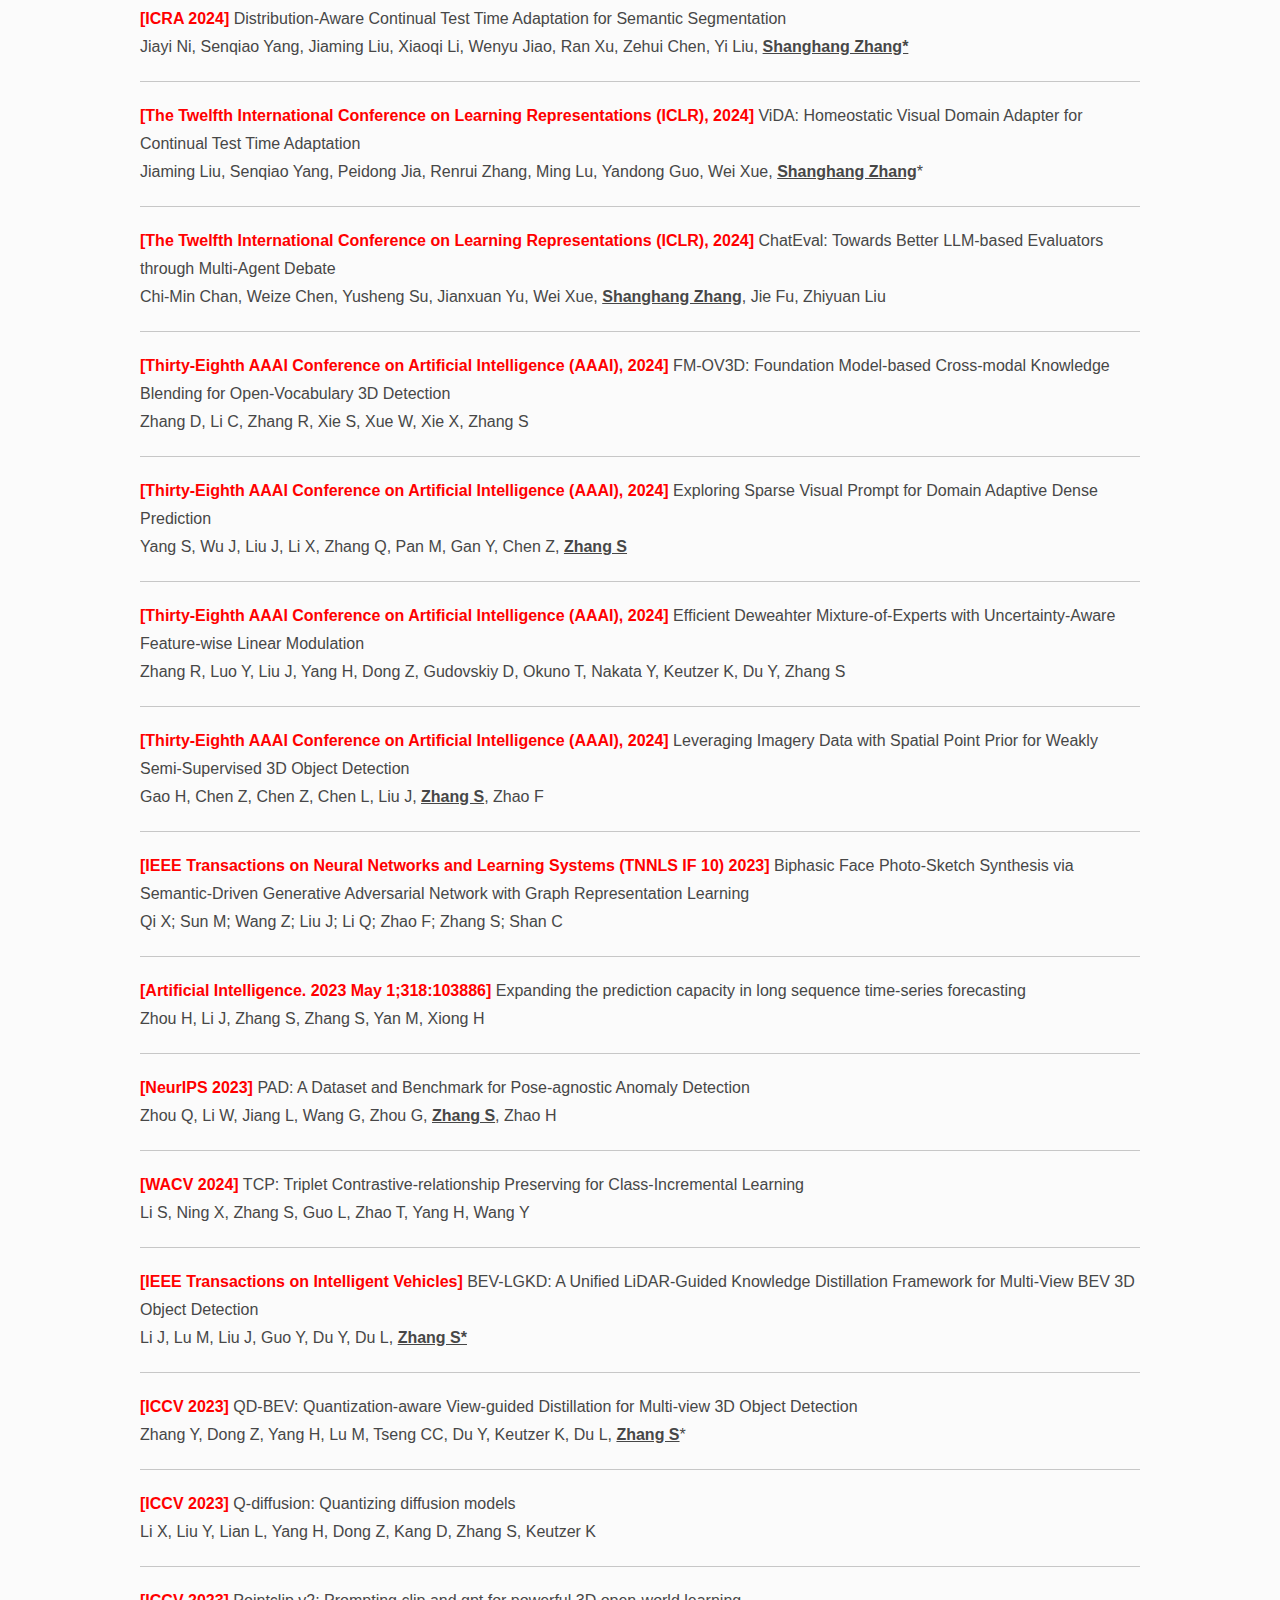
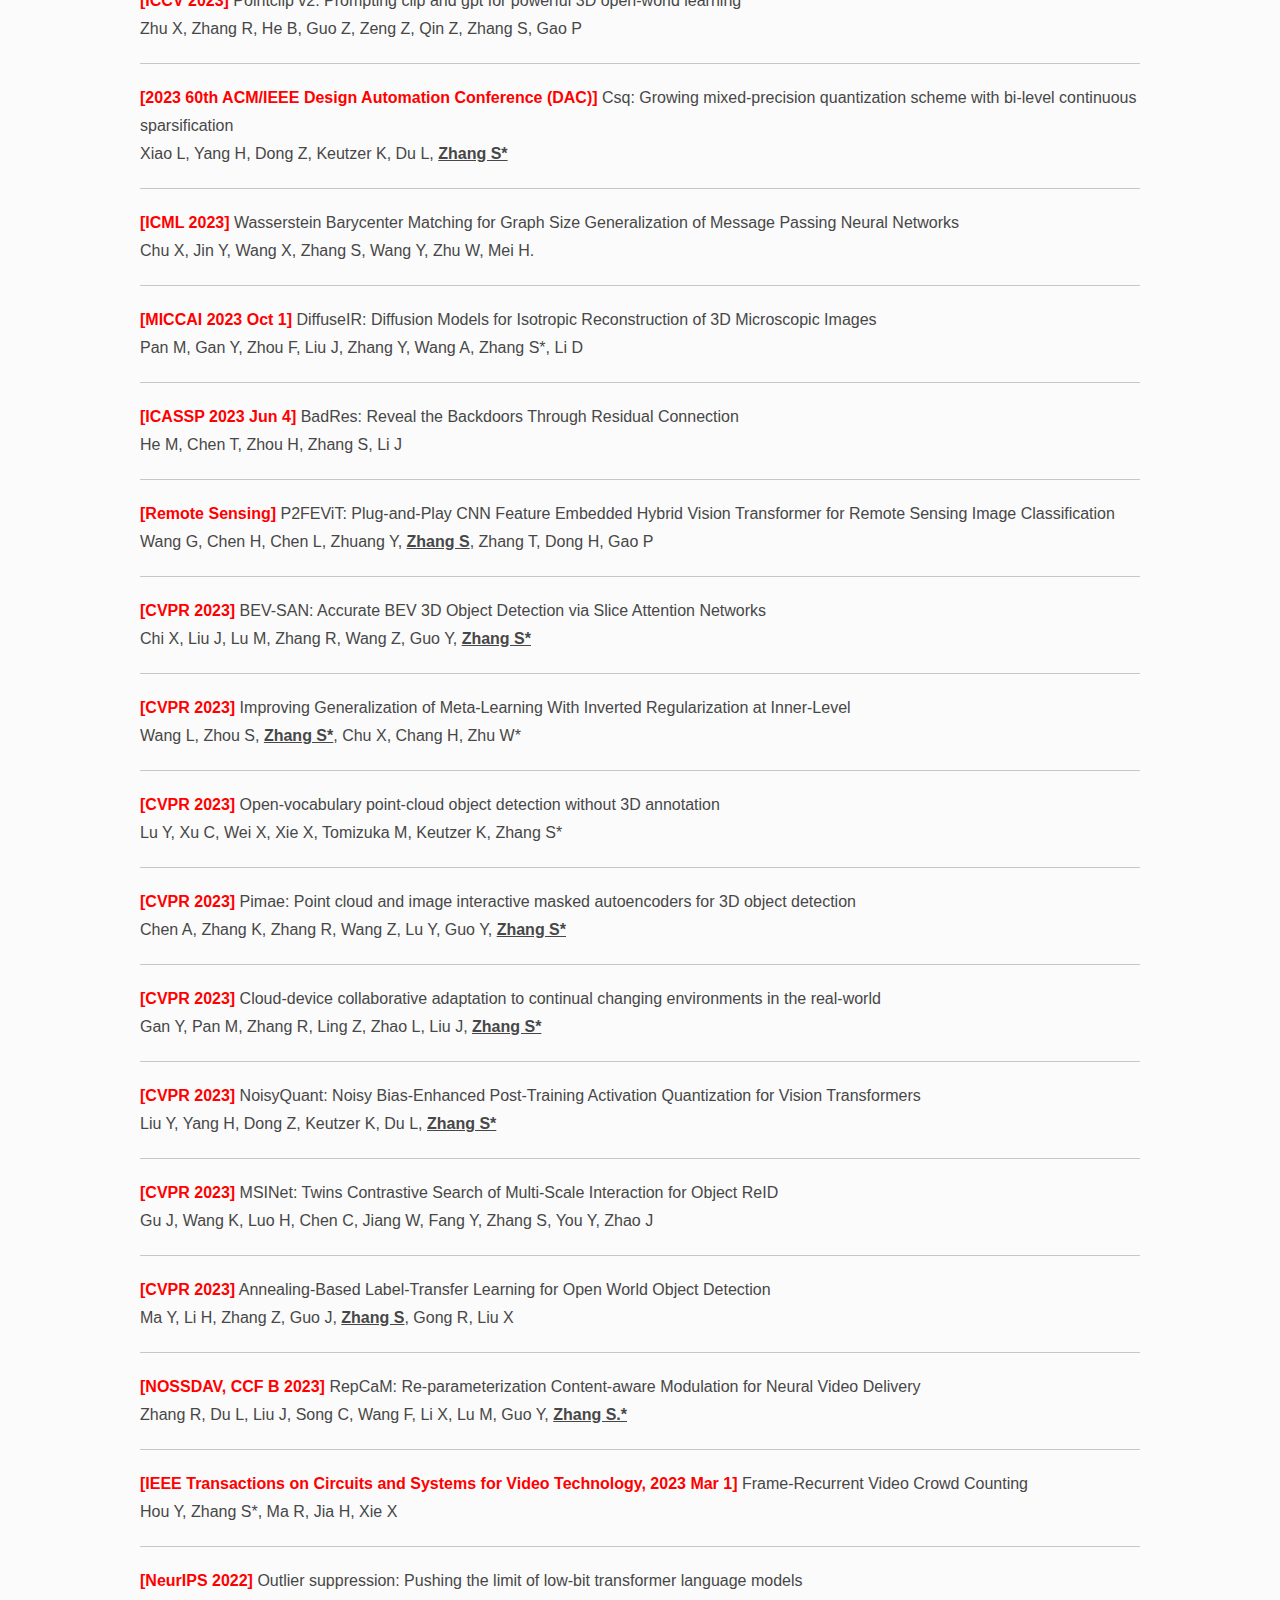
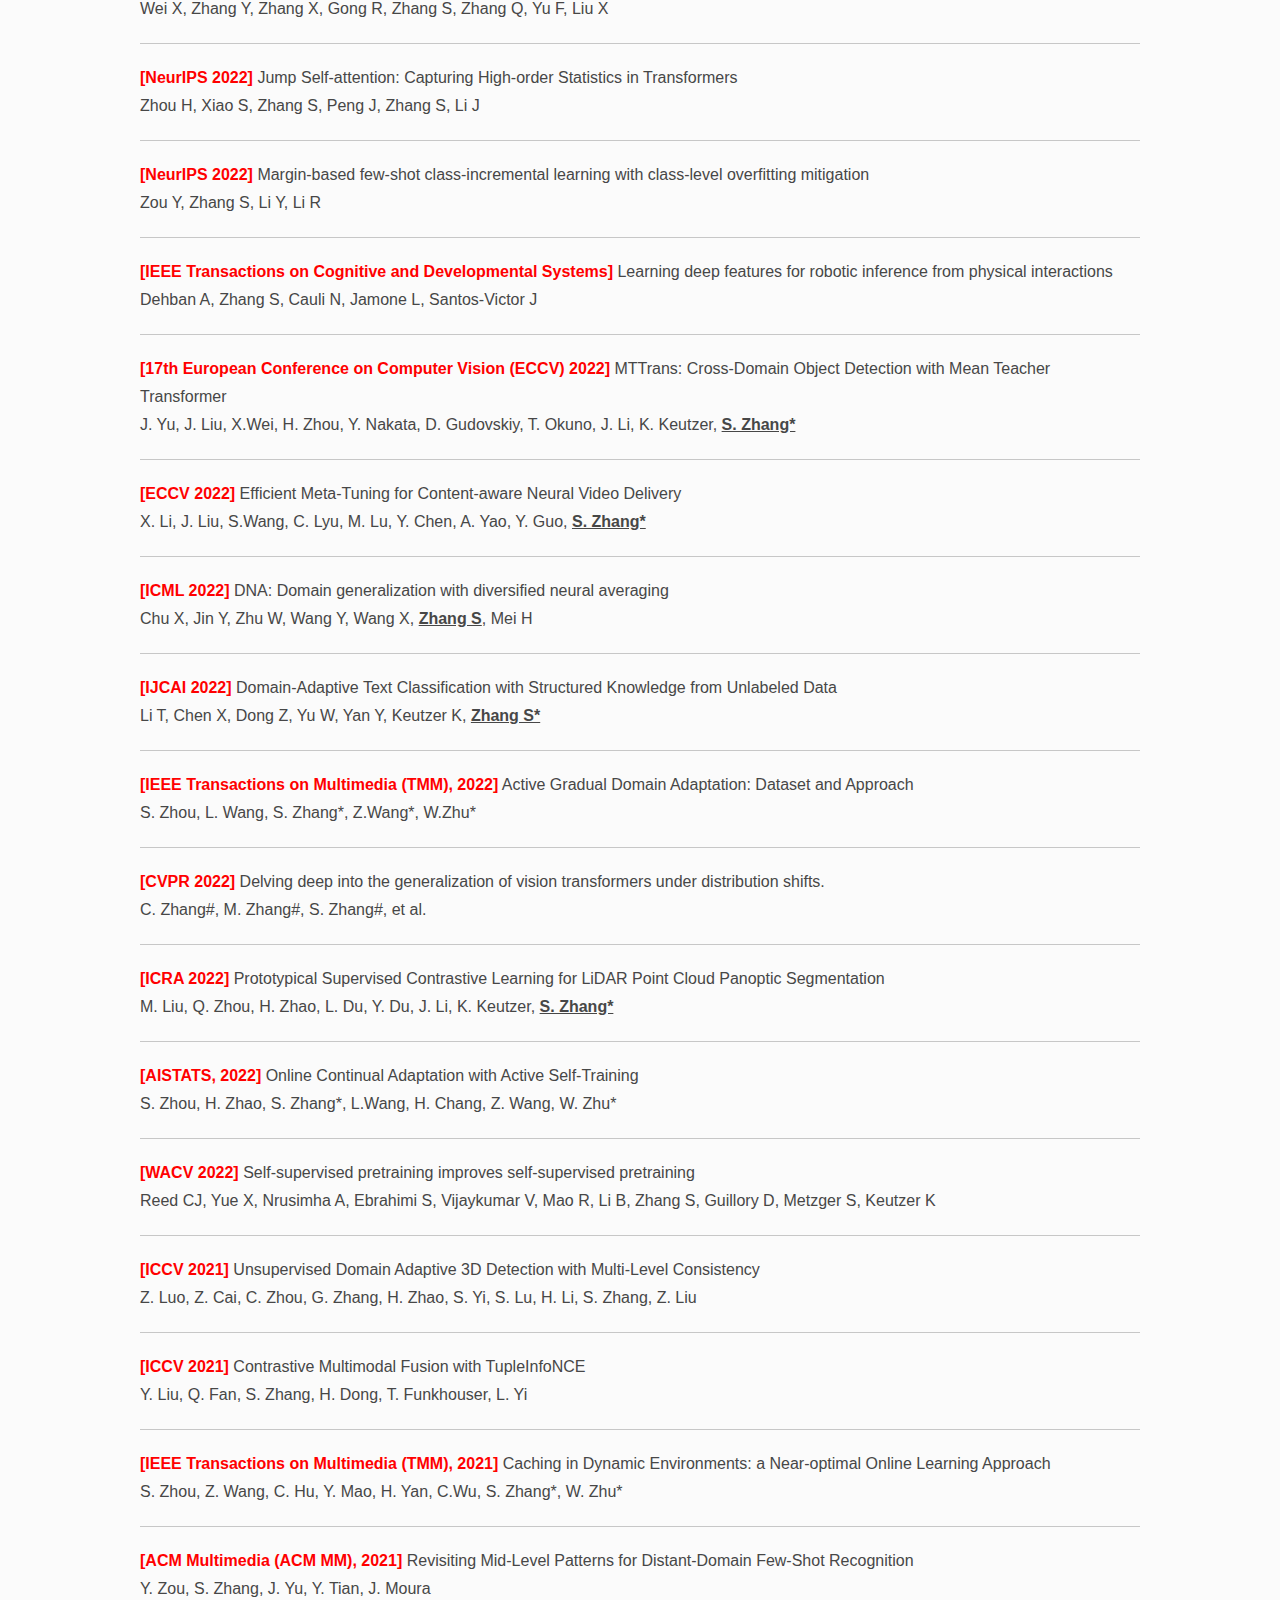
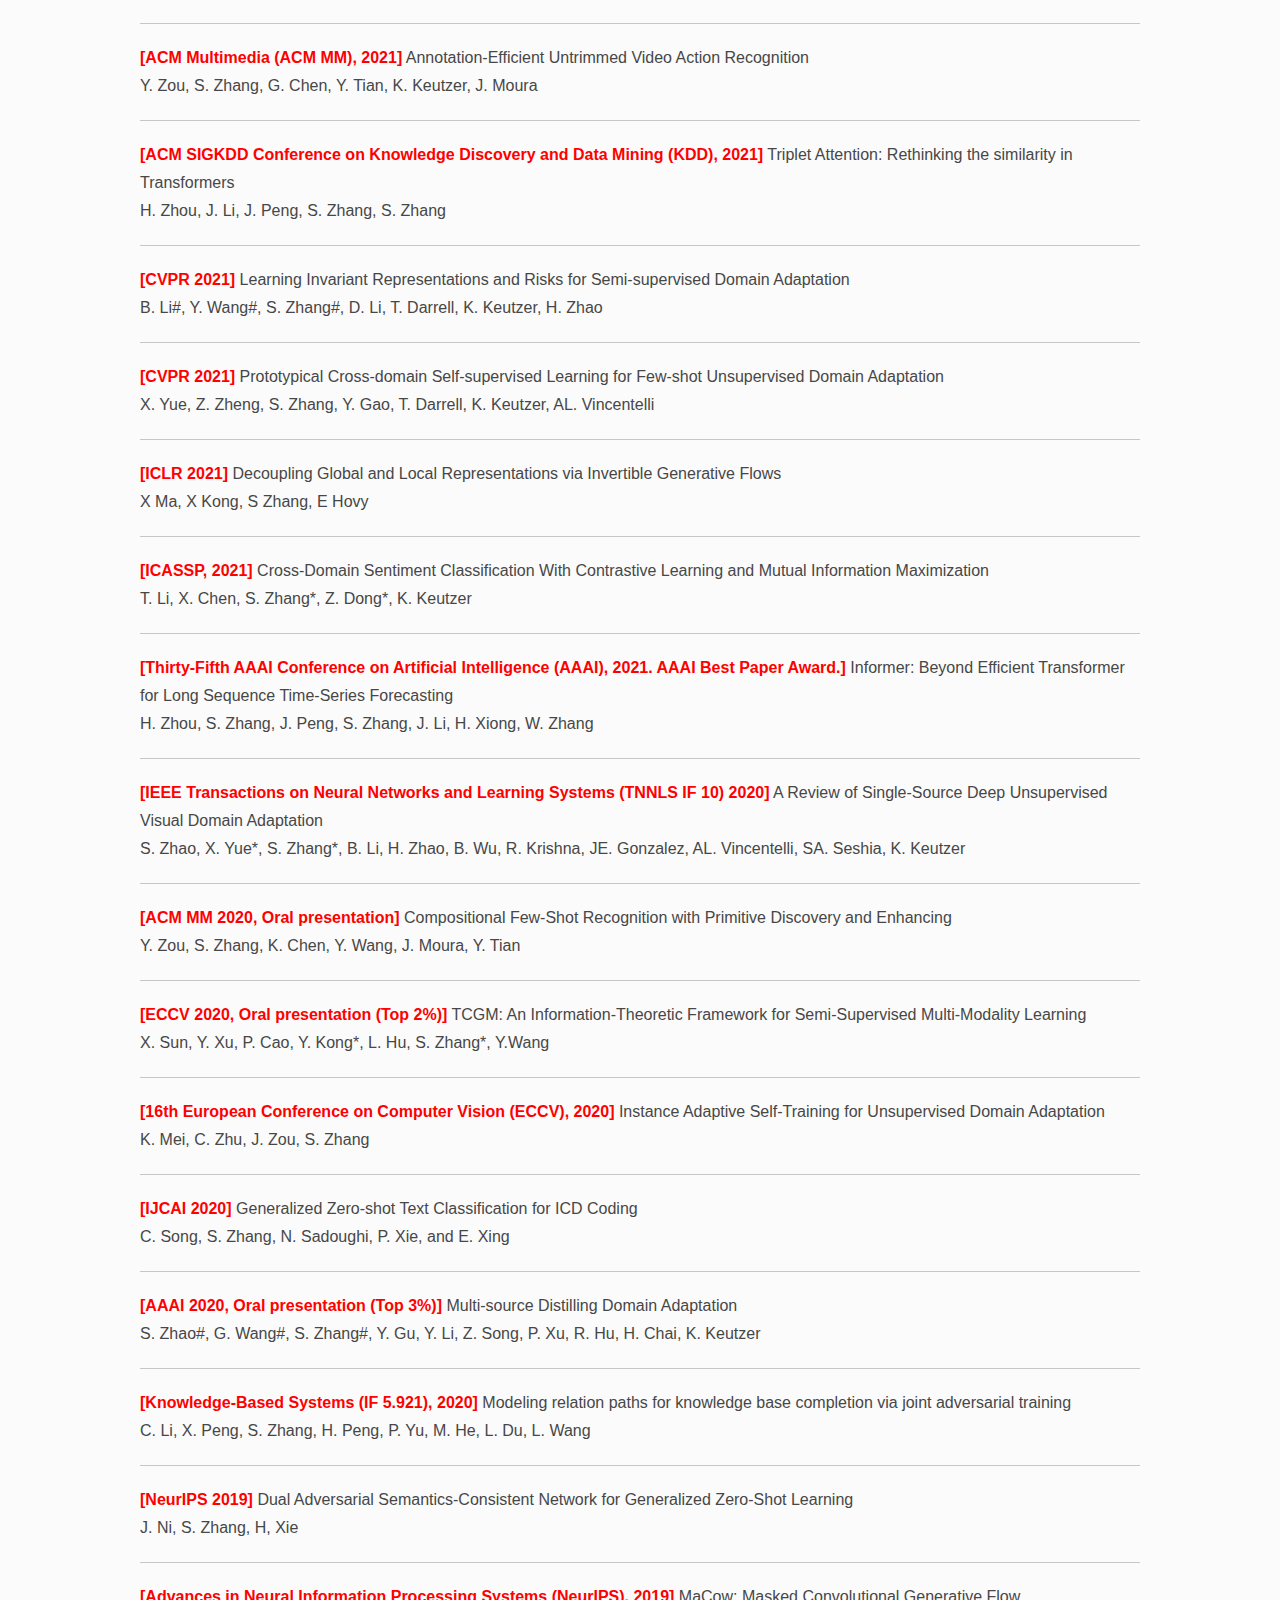
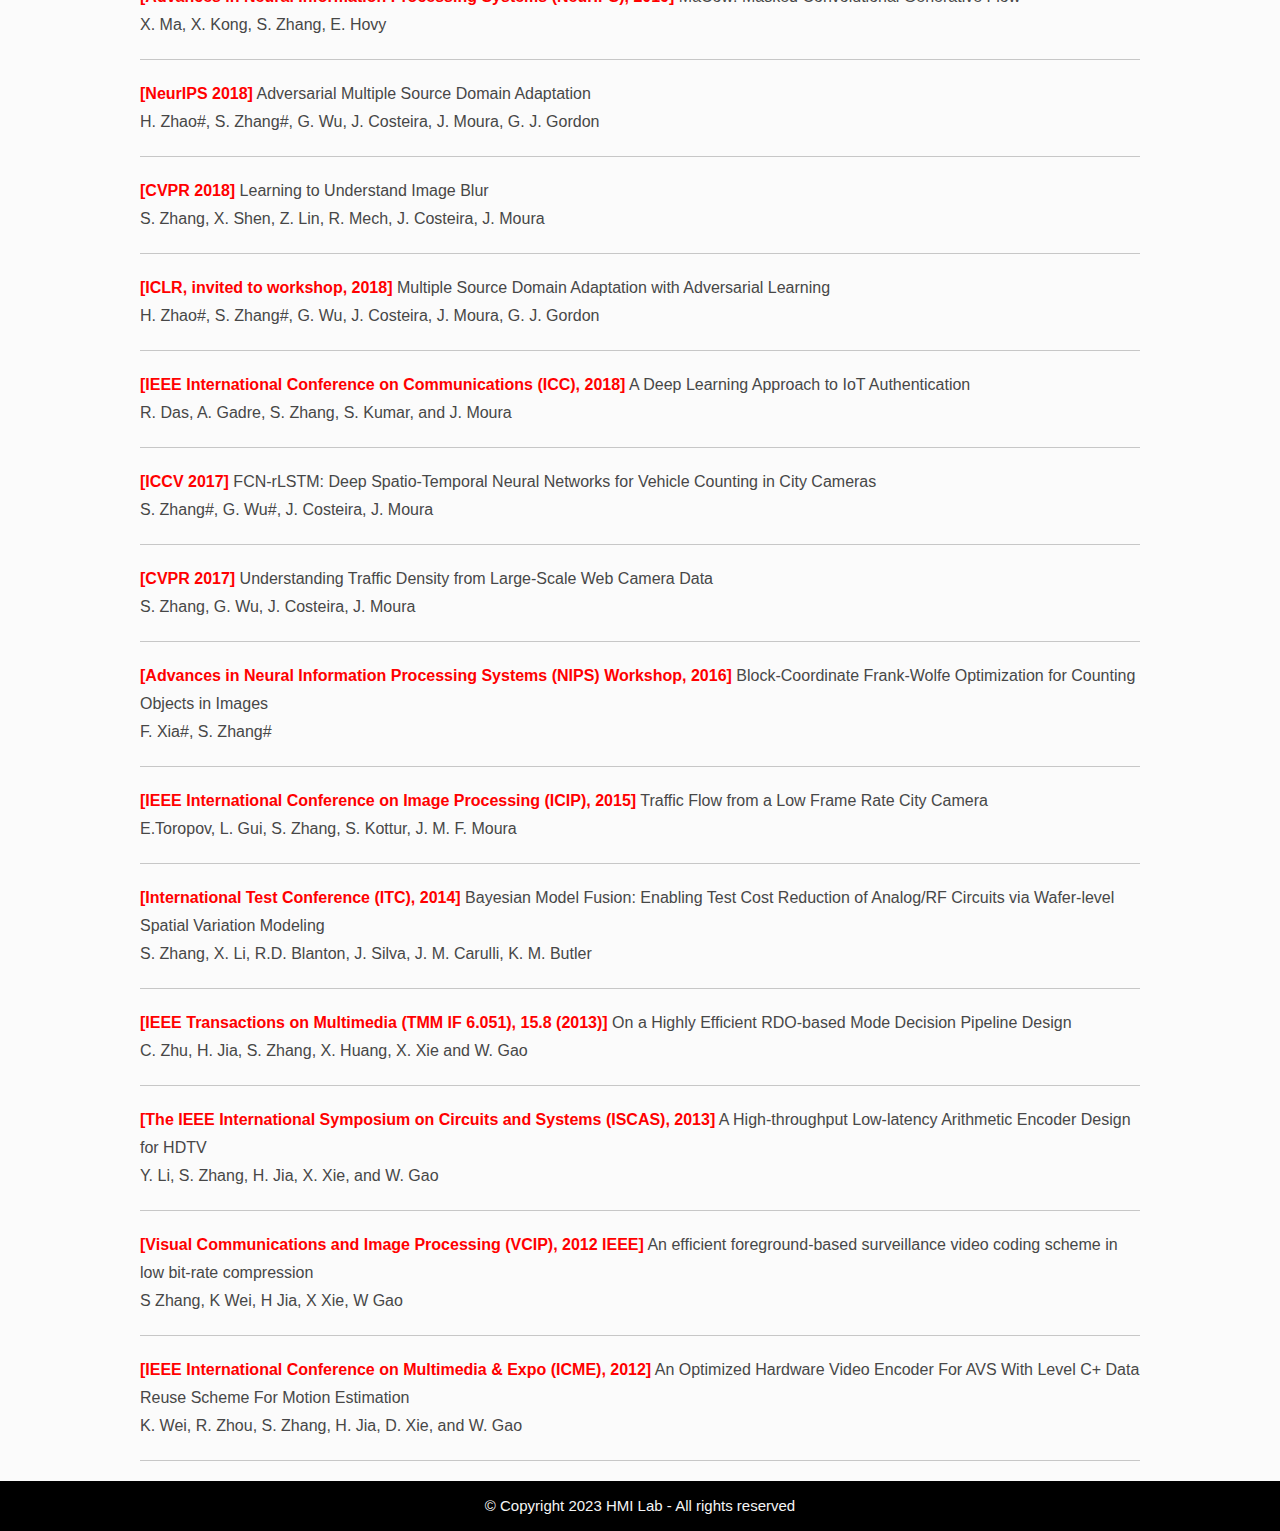
<file: publications.html>
<!DOCTYPE html
  PUBLIC "-//W3C//DTD XHTML 1.0 Transitional//EN" "http://www.w3.org/TR/xhtml1/DTD/xhtml1-transitional.dtd">
<!-- saved from url=(0058)https://group.iiis.tsinghua.edu.cn/~maks/publications.html -->
<html xmlns="http://www.w3.org/1999/xhtml">

<head>
  <meta http-equiv="Content-Type" content="text/html; charset=UTF-8">

  <meta http-equiv="X-UA-Compatible" content="IE=EmulateIE7">
  <title>HMI Lab | PKUCS</title>
  <meta name="keywords"
    content="Shanghang Zhang, 仉尚航, Peking University, Implanted Devices, Self-driving, Nonvolatile Processor">
  <meta name="description"
    content="Dr. Shanghang Zhang is a Tenure Track Assistant Professor at the Computer Science
    Department of Peking University. She has been the postdoc research fellow at Berkeley AI
    Research Lab (BAIR), EECS, UC Berkeley.">
  <link rel="icon" href="./index_files/logo_1.jpeg" type="image/x-icon">
  <link rel="shortcut icon" href="./index_files/logo_1.jpeg" type="image/x-icon">
  <link rel="stylesheet" href="./publications/pub.css">
  <script src="./publications/hm.js"></script>
  <script>
    var _hmt = _hmt || [];
    (function () {
      var hm = document.createElement("script");
      hm.src = "https://hm.baidu.com/hm.js?d46d812474bd8517a73135c4ec1ceae5";
      var s = document.getElementsByTagName("script")[0];
      s.parentNode.insertBefore(hm, s);
    })();
  </script>

  <style type="text/css">
    <!--
    .list1 {
      text-decoration: none;
      color: #068f88;
      font-size: 14px;
      font-family: 'Montserrat', "SF Pro Text", "SF Pro Icons", "Helvetica Neue", "Helvetica", "Arial", sans-serif;
    }

    .list1 a {
      text-decoration: none;
      color: #535353;
      font-size: 14px;
      font-family: 'Montserrat', "SF Pro Text", "SF Pro Icons", "Helvetica Neue", "Helvetica", "Arial", sans-serif;
    }

    .list1 a:hover {
      text-decoration: none;
      color: #068f88;
      font-size: 14px;
      font-family: 'Montserrat', "SF Pro Text", "SF Pro Icons", "Helvetica Neue", "Helvetica", "Arial", sans-serif;
      border-bottom: 1px solid #068f88;
    }

    p {
      margin: 5px 0 5px 0;
      padding: 0;
    }

    div img {
      cursor: pointer;
      transition: all 0.6s;
    }

    div img:hover {
      transform: scale(1.05);
    }
    -->
	.book {
        font-weight: bold;
        color: green;
    }
	.conference {
        font-weight: bold;
        color: red;
    }
    .journal {
        font-weight: bold;
        color: blue;
    }
    .author-bold {
        font-weight: bold;
        text-decoration: underline;
    }
  </style>

</head>

<body>
	<!-- menu -->
</div>
<div class="top">
    
    <div class="topmenu">
      <div class="logo" style="margin-top: 30px;">
        <table width="85px" border="0" cellspacing="8" cellpadding="0">
          <tbody>
            <tr>
              <td align="center"><img src="./index_files/logo_1.jpeg" width="80" height="50"></td>
            </tr>
            <tr>
              <td align="center" style="font-size: 1.2em; color: #333; font-weight: bold;">HMI Lab</td>
            </tr>
          </tbody>
        </table>
      </div>
      <div class="menu" style="margin-top: 50px;">
        <div style="display: flex; justify-content: space-around; width: 100%; background-color: #fff; padding: 2px 0;">
          <div style="padding: 10px 25px; border: 0px solid #ddd; border-radius: 5px; transition: background-color 0.3s; height: 40px; display: flex; align-items: center;">
            <a href="./index.html" style="text-decoration: none; color: #333; font-weight: bold; font-size: 14px; display: flex; flex-direction: column; align-items: center; line-height: 2;">
              <span>首页</span>
              <span>Homepage</span>
            </a>
          </div>
          <div style="padding: 10px 25px; border: 0px solid #ddd; border-radius: 5px; transition: background-color 0.3s; height: 40px; display: flex; align-items: center;">
            <a href="./leader.html" style="text-decoration: none; color: #333; font-weight: bold; font-size: 14px; display: flex; flex-direction: column; align-items: center; line-height: 2;">
              <span>首席研究员</span>
              <span>Principal Investigator</span>
            </a>
          </div>
          <div style="padding: 10px 25px; border: 0px solid #ddd; border-radius: 5px; transition: background-color 0.3s; height: 40px; display: flex; align-items: center;">
            <a href="./about.html" style="text-decoration: none; color: #333; font-weight: bold; font-size: 14px; display: flex; flex-direction: column; align-items: center; line-height: 2;">
              <span>实验室概况</span>
              <span>Overview</span>
            </a>
          </div>
          <!--
          <div style="padding: 10px 25px; border: 0px solid #ddd; border-radius: 5px; transition: background-color 0.3s; height: 40px; display: flex; align-items: center;">
            <a href="./people.html" style="text-decoration: none; color: #333; font-weight: bold; font-size: 14px; display: flex; flex-direction: column; align-items: center; line-height: 2;">
              <span>人才队伍</span>
              <span>People</span>
            </a>
          </div>
          -->
          <div style="padding: 10px 25px; border: 0px solid #ddd; border-radius: 5px; transition: background-color 0.3s; height: 40px; display: flex; align-items: center;">
            <a href="./research.html" style="text-decoration: none; color: #333; font-weight: bold; font-size: 14px; display: flex; flex-direction: column; align-items: center; line-height: 2;">
              <span>科研方向</span>
              <span>Research Directions</span>
            </a>
          </div>
          <div style="padding: 10px 25px; border: 0px solid #ddd; border-radius: 5px; transition: background-color 0.3s; height: 40px; display: flex; align-items: center;">
            <a href="./publications.html" style="text-decoration: none; color: #333; font-weight: bold; font-size: 14px; display: flex; flex-direction: column; align-items: center; line-height: 2;">
              <span>论文发表</span>
              <span>Publications</span>
            </a>
          </div>
          <div style="padding: 10px 25px; border: 0px solid #ddd; border-radius: 5px; transition: background-color 0.3s; height: 40px; display: flex; align-items: center;">
            <a href="./join.html" style="text-decoration: none; color: #333; font-weight: bold; font-size: 14px; display: flex; flex-direction: column; align-items: center; line-height: 2;">
              <span>加入我们</span>
              <span>Join Us</span>
            </a>
          </div>
          <div style="padding: 10px 25px; border: 0px solid #ddd; border-radius: 5px; transition: background-color 0.3s; height: 40px; display: flex; align-items: center;">
            <a href="./news.html" style="text-decoration: none; color: #333; font-weight: bold; font-size: 14px; display: flex; flex-direction: column; align-items: center; line-height: 2;">
              <span>新闻热点</span>
              <span>News</span>
            </a>
          </div>
          <img src="./join/pku_.png" width="60" height="60" style="margin-left: 10px;">
        </div>
      </div>
    </div>
  </div>
<div class="ban"></div>
<!-- menuover -->

<style>
.menu div:hover {
  background-color: #e9ecef;
}
</style>

  <!-- listbanner -->
  <table width="100%" bgcolor="#94070A" border="0" cellspacing="0" cellpadding="0">
<tbody><tr><td align="center">
<table width="1200px" border="0" cellspacing="0" cellpadding="0">
<tbody><tr><td>
<div class="listitle">Publications</div>
</td>
  </tr>
</tbody></table>
</td>
  </tr>
</tbody></table>
  <!-- content -->
  <table width="100%" bgcolor="#fbfbfb" border="0" cellspacing="0" cellpadding="0">
    <tbody>
      <tr>
        <td align="center">
          <table width="1000px" border="0" cellspacing="0" cellpadding="0">
            <tbody>
              <tr>
                <td>
                  <div class="con2">
					<!-- 1 -->
					<br><br>
					<h2 style="font-size:24px; color:#ee1212; font-weight:700; margin-bottom:20px;">Books</h2>
					<br>

					<p class="contc1">
						<span class="book">[Springer Nature, 2020 Jun 29]</span>
						“Deep Reinforcement Learning: Fundamentals, Research and Applications”, Springer Nature, 2020 Jun 29, (Electronic Edition 250,000 downloads; selectd to Annual High-Impact Publications in Computer Science by Chinese researchers).
						<br>
						H. Dong, Z. Ding, <span class="author-bold">S. Zhangs</span>, eds.
					</p>

					<br><br>
					<h2 style="font-size:24px; color:#ee1212; font-weight:700; margin-bottom:20px;">Journals & Conferences</h2>
					<br>

					<p class="contc1">
						<span class="conference">[ICLR 2025, Spotlight (Top 5.1%)]</span>
						Co3Gesture: Towards Coherent Concurrent Co-speech 3D Gesture Generation with Interactive Diffusion
						<br>
						Xingqun Qi, Yatian Wang, Hengyuan Zhang, Jiahao Pan, Wei Xue, <span class="author-bold">Shanghang Zhang</span>, Wenhan Luo, Qifeng Liu, Yike Guo
					</p>

					<div class="contline"></div>

					<p class="contc1">
						<span class="conference">[ICLR 2025]</span>
						Draw-and-Understand: Leveraging Visual Prompts to Enable MLLMs to Comprehend What You Want
						<br>
						Weifeng Lin, Xinyu Wei, Ruichuan An, Peng Gao, Bocheng Zou, Yulin Luo, Siyuan Huang, <span class="author-bold">Shanghang Zhang</span>, Hongsheng Li
					</p>

					<div class="contline"></div>
					<p class="contc1">
						<span class="conference">[ICLR 2025]</span>
						MAVIS: Mathematical Visual Instruction Tuning
						<br>
						Renrui Zhang, Xinyu Wei, Dongzhi Jiang, Yichi Zhang, Ziyu Guo, Chengzhuo Tong, Jiaming Liu, Aojun Zhou, <span class="author-bold">Shanghang Zhang</span>, Peng Gao, Hongsheng Li
					</p>

					<div class="contline"></div><p class="contc1">
						<span class="conference">[ICRA 2025]</span>
						SliceOcc: Indoor 3D Semantic Occupancy Prediction with Vertical Slice Representation
						<br>
						Jianing Li, Hao Wang, Gu Chenyang, Ming Lu, Wenzhao Zheng, LI DU, <span class="author-bold">Shanghang Zhang</span>
					</p>

					<div class="contline"></div><p class="contc1">
						<span class="conference">[ICRA 2025]</span>
						High-Quality 3D Creation from A Single Image Using Subject-Specific Knowledge Prior
						<br>
						Nan Huang, Ting Zhang, Yuhui Yuan, Dong Chen, <span class="author-bold">Shanghang Zhang</span>
					</p>

					<div class="contline"></div>
					<p class="contc1">
						<span class="conference">[ICRA 2025]</span>
						DOZE: A Dataset for Open-Vocabulary Zero-Shot Object Navigation in Dynamic Environments
						<br>
						Ma, Ji, Dai, Ryan, Mu, Yao, Wu, Pengying, Wang, Hao, Chi, Xiaowei, Fei, Yang, <span class="author-bold">Zhang, Shanghang</span>, Liu, Chang
					</p>

					<div class="contline"></div>

					<p class="contc1">
						<span class="conference">[AAAI 2025]</span>
						7
					</p>

					<div class="contline"></div>

					<p class="contc1">
						<span class="conference">[AAAI 2025]</span>
						Subgraph Aggregation for Out-of-Distribution Generalization on Graphs
						<br>
						Bowen Liu, Haoyang Li, Shuning Wang, Shuo Nie, <span class="author-bold">Shanghang Zhang</span>
					</p>

					<div class="contline"></div>
					<p class="contc1">
						<span class="conference">[AAAI 2025]</span>
						LiDAR-LLM: Exploring the Potential of Large Language Models for 3D LiDAR Understanding
						<br>
						Senqiao Yang, Jiaming Liu, Renrui Zhang, Mingjie Pan, Ziyu Guo, Xiaoqi Li, Zehui Chen, Peng Gao, Hongsheng Li, Yandong Guo, <span class="author-bold">Shanghang Zhang</span>
					</p>

					<div class="contline"></div>
					<p class="contc1">
						<span class="conference">[AAAI 2025]</span>
						DesignEdit: Unify Spatial-Aware Image Editing via Training-free Inpainting with a Multi-Layered Latent Diffusion Framework
						<br>
						Yueru Jia, Yuhui Yuan, Aosong Cheng, Chuke Wang, Ji Li, Huizhu Jia, <span class="author-bold">Shanghang Zhang</span>
					</p>

					<div class="contline"></div>

					<p class="contc1">
						<span class="conference">[Light: Science & Applications (Nature 子刊)]</span>
						Electromagnetic metamaterial agent
						<br>
						Lianlin Li, Shengguo Hu, Mingyi Li, Jiawen Xu, Hongrui Zhang, <span class="author-bold">Shanghang Zhang</span>, Tie Jun Cui, and Philipp del Hougne
					</p>

					<div class="contline"></div>
					<p class="contc1">
						<span class="conference">[NeurIPS 2024]</span>
						Unveiling the Tapestry of Consistency in Large Vision-Language Models
						<br>
						Yuan Zhang, Fei xiao, Tao Huang, Chun-Kai Fan, Hongyuan Dong, Jiawen Li, Jiacong Wang, Kuan Cheng, <span class="author-bold">Shanghang Zhang</span>*, Haoyuan Guo*
					</p>

					<div class="contline"></div>
					<p class="contc1">
						<span class="conference">[Advances in Neural Information Processing Systems (NeurIPS), 2024]</span>
						RoboMamba: Efficient Vision-Language-Action Model for Robotic Reasoning and Manipulation
						<br>
						Jiaming Liu, Mengzhen Liu, Zhenyu Wang, Pengju An, Xiaoqi Li, Kaichen Zhou, Senqiao Yang, Renrui Zhang, Yandong Guo, <span class="author-bold">Shanghang Zhang*</span>
					</p>

					<div class="contline"></div>
					<p class="contc1">
						<span class="conference">[NeurIPS 2024]</span>
						Era3D: High-Resolution Multiview Diffusion using Efficient Row-wise Attention
						<br>
						Peng Li, Yuan Liu, Xiaoxiao Long, Feihu Zhang, Cheng Lin, Mengfei Li, Xingqun Qi, <span class="author-bold">Shanghang Zhang</span>, Wei Xue, Wenhan Luo, Ping Tan, Wenping Wang, Qifeng Liu, Yike Guo
					</p>

					<div class="contline"></div>
					<p class="contc1">
						<span class="conference">[EMNLP 2024]</span>
						Unleashing the Potentials of Likelihood Composition for Multi-modal Language Models
						<br>
						Shitian Zhao, Renrui Zhang, Xu Luo, Yan Wang, <span class="author-bold">Shanghang Zhang</span>, Peng Gao
					</p>

					<div class="contline"></div>

					<p class="contc1">
						<span class="conference">[EMNLP 2024]</span>
						Learning from Mistakes: Iterative Prompt Relabeling for Text-to-Image Diffusion Model Training
						<br>
						Xinyan Chen, Jiaxin Ge, Tianjun Zhang, Jiaming Liu, <span class="author-bold">Shanghang Zhang</span>
					</p>

					<div class="contline"></div>

					<p class="contc1">
						<span class="conference">[ECCV 2024]</span>
						LLM as Dataset Analyst: Subpopulation Structure Discovery with Large Language Model
						<br>
						Yulin Luo, Ruichuan An, Bocheng Zou, Yiming Tang, Jiaming Liu, <span class="author-bold">Shanghang Zhang</span>
					</p>

					<div class="contline"></div>

					<p class="contc1">
						<span class="conference">[ECCV 2024]</span>
						I-MedSAM: Implicit Medical Image Segmentation with Segment Anything
						<br>
						Xiaobao Wei, Jiajun Cao, Yizhu Jin, Ming Lu, Guangyu Wang, <span class="author-bold">Shanghang Zhang</span>
					</p>

					<div class="contline"></div>

					<p class="contc1">
						<span class="conference">[ACM MM 2024]</span>
						VeCAF: Vision-language Collaborative Active Finetuning with Training Objective Awareness
						<br>
						Rongyu Zhang, Zefan Cai, Huanrui Yang, Zidong Liu, Denis Gudovskiy, Tomoyuki Okuno, Yohei Nakata, Kurt Keutzer, Baobao Chang, Yuan Du, Li Du, <span class="author-bold">Shanghang Zhang</span>*
					</p>

					<div class="contline"></div>
					<p class="contc1">
						<span class="conference">[Nature Methods (2024)]</span>
						Multimodal Large Language Model for Biological Image Analysis.
						<br>
						Shanghang Zhang*, Gaole Dai, Tiejun Huang, and Jianxu Chen*.
					</p>

					<div class="contline"></div>
					<p class="contc1">
						<span class="conference">[ICML 2024]</span>
						Split-Ensemble: Efficient OOD-aware Ensemble via Task and Model Splitting
						<br>
						Anthony Chen, Huanrui Yang, Yulu Gan, Denis A Gudovskiy, Zhen Dong, Haofan Wang, Tomoyuki Okuno, Yohei Nakata, Kurt Keutzer, <span class="author-bold">Shanghang Zhang</span>*
					</p>

					<div class="contline"></div>
					<p class="contc1">
						<span class="conference">[ICML 2024]</span>
						Compositional Few-Shot Class-Incremental Learning
						<br>
						Yixiong Zou, Shanghang Zhang, Haichen Zhou, Yuhua Li and Ruixuan Li
					</p>

					<div class="contline"></div><p class="contc1">
						<span class="conference">[ICML 2024]</span>
						VoroNav: Voronoi-based Zero-shot Object Navigation with Large Language Model
						<br>
						Pengying Wu, Yao Mu, Bingxian Wu, Yi Hou, Ji Ma, <span class="author-bold">Shanghang Zhang*</span>, Chang Liu*
					</p>

					<div class="contline"></div>
					<p class="contc1">
						<span class="conference">[Nature Scientific Data (2024)]</span>
						A multimodal physiological dataset for driving behaviour analysis
						<br>
						Xiaoming Tao, Dingcheng Gao, Wenqi Zhang, Tianqi Liu, <span class="author-bold">Shanghang Zhang</span>, Bing Du, Yanjun Qin
					</p>

					<div class="contline"></div>

					<p class="contc1">
						<span class="conference">[IEEE Journal of Biomedical and Health Informatics (JBHI) (2024)]</span>
						Exploring generalizable distillation for efficient medical image segmentation
						<br>
						Qi, Xingqun, Zhuojie Wu, Wenxuan Zou, Min Ren, Yifan Gao, Muyi Sun, Shanghang Zhang, Caifeng Shan, and Zhenan Sun
					</p>

					<div class="contline"></div>

					<p class="contc1">
						<span class="conference">[CVPR 2024]</span>
						FreeKD: Knowledge Distillation via Semantic Frequency Prompt
						<br>
						Yuan Zhang, Tao Huang, Jiaming Liu, Tao Jiang, Kuan Cheng, <span class="author-bold">Shanghang Zhang*</span>
					</p>

					<div class="contline"></div>

					<p class="contc1">
						<span class="conference">[CVPR 2024]</span>
						PromptCoT: Align Prompt Distribution via Adapted Chain-of-Thought
						<br>
						Junyi Yao, Yijiang Liu, Zhen Dong, Mingfei Guo, Helan Hu, Kurt Keutzer, Li Du, Daquan Zhou, <span class="author-bold">Shanghang Zhang</span>*
					</p>

					<div class="contline"></div>
					<p class="contc1">
						<span class="conference">[CVPR 2024]</span>
						Continual-MAE: Adaptive Distribution Masked Autoencoders for Continual Test-Time Adaptation
						<br>
						Jiaming Liu, Ran Xu, Senqiao Yang, Renrui Zhang, Qizhe Zhang, Zehui Chen, Yandong Guo, <span class="author-bold">Shanghang Zhang</span>*
					</p>

					<div class="contline"></div>
					<p class="contc1">
						<span class="conference">[CVPR 2024]</span>
						NTO3D: Neural Target Object 3D Reconstruction with Segment Anything
						<br>
						Xiaobao Wei, Renrui Zhang, Jiarui Wu, Jiaming Liu, Ming Lu, Yandong Guo, <span class="author-bold">Shanghang Zhang*</span>
					</p>

					<div class="contline"></div>
					<p class="contc1">
						<span class="conference">[CVPR 2024]</span>
						Weakly-Supervised Emotion Transition Learning for Diverse 3D Co-speech Gesture Generation
						<br>
						Xingqun Qi, Jiahao Pan, Peng Li, Ruibin Yuan, Xiaowei Chi, Mengfei Li, Wenhan Luo, Wei Xue, <span class="author-bold">Shanghang Zhang</span>, Qifeng Liu, Yike Guo
					</p>

					<div class="contline"></div>
					<p class="contc1">
						<span class="conference">[CVPR 2024]</span>
						Cloud-Device Collaborative Learning for Multimodal Large Language Models
						<br>
						Guanqun Wang, Jiaming Liu, Chenxuan Li, Yuan Zhang, Ma Junpeng, Xinyu Wei, Kevin Zhang, Maurice Chong, Renrui Zhang, Yijiang Liu, <span class="author-bold">Shanghang Zhang</span>*
					</p>

					<div class="contline"></div>

					<p class="contc1">
						<span class="conference">[CVPR 2024]</span>
						Gradient-based Parameter Selection for Efficient Fine-Tuning
						<br>
						Zhi Zhang, Qizhe Zhang, Zijun Gao, Renrui Zhang, Ekaterina Shutova, Shiji Zhou, <span class="author-bold">Shanghang Zhang</span>*
					</p>

					<div class="contline"></div>
					<p class="contc1">
						<span class="conference">[IEEE International Conference on Multimedia & Expo (ICME), Oral presentation, 2024]</span>
						Enhanced Blind Watermarking Against Black-Box Noise: Leveraging CIN Framework
						<br>
						Rui Ma, Mengxi Guo, Peidong Jia, Chenxuan Li, Yi Hou, Yuan Li, Xiaodong Xie, <span class="author-bold">Shanghang Zhang</span>*
					</p>

					<div class="contline"></div>
					<p class="contc1">
						<span class="conference">[IEEE International Conference on Multimedia & Expo (ICME), 2024]</span>
						Integer or Floating Point? New Outlooks for Low-Bit Quantization on Large Language Models
						<br>
						Yijia Zhang, Lingran Zhao, Shijie Cao, Sicheng Zhang, Wenqiang Wang, Ting Cao, Fan Yang, Mao Yang, <span class="author-bold">Shanghang Zhang</span>, Ningyi Xu
					</p>

					<div class="contline"></div>

					<p class="contc1">
						<span class="conference">[IEEE International Conference on Multimedia & Expo (ICME), Oral presentation, 2024]</span>
						VLUReID: Exploiting Vision-Language Knowledge for Unsupervised Person Re-Identification
						<br>
						Dongmei Zhang, Shanghang Zhang, Ray Zhang, Fan Yang, Yuan Li, Huizhu Jia, Xiaodong Xie
					</p>

					<div class="contline"></div>

					<p class="contc1">
						<span class="conference">[Nature Methods (2024)]</span>
						EfficientBioAI: making bioimaging AI models efficient in energy and latency
						<br>
						Zhou, Yu, Jiajun Cao, Justin Sonneck, Sweta Banerjee, Stefanie Dörr, Anika Grüneboom, Kristina Lorenz, <span class="author-bold">Shanghang Zhang</span>, and Jianxu Chen
					</p>

					<div class="contline"></div>

					<p class="contc1">
						<span class="conference">[International Conference on Robotics and Automation (ICRA), 2024]</span>
						Unsupervised Spike Depth Estimation via Cross-modality Cross-domain Knowledge Transfer
						<br>
						Jiaming Liu, Qizhe Zhang, Xiaoqi Li, Jianing Li, Guanqun Wang, Ming Lu, Tiejun Huang, <span class="author-bold">Shanghang Zhang</span>*
					</p>

					<div class="contline"></div>
					<p class="contc1">
						<span class="conference">[International Conference on Robotics and Automation (ICRA), 2024]</span>
						Multi-geometric Space Alignments for Domain Adaptive Multi-view 3D Object Detection
						<br>
						Jiaming Liu, Rongyu Zhang, Xiaoqi Li, Xiaowei Chi, Zehui Chen, Ming Lu, Yandong Guo, <span class="author-bold">Shanghang Zhang</span>*
					</p>

					<div class="contline"></div><p class="contc1">
						<span class="conference">[International Conference on Robotics and Automation (ICRA), 2024]</span>
						RenderOcc: Vision-Centric 3D Occupancy Prediction with 2D Rendering Supervision
						<br>
						Mingjie Pan, Jiaming Liu, Renrui Zhang, Peixiang Huang, Xiaoqi Li, Bing Wang, Hongwei Xie, Li Liu, <span class="author-bold">Shanghang Zhang</span>*
					</p>

					<div class="contline"></div><p class="contc1">
						<span class="conference">[ICRA 2024]</span>
						Distribution-Aware Continual Test Time Adaptation for Semantic Segmentation
						<br>
						Jiayi Ni, Senqiao Yang, Jiaming Liu, Xiaoqi Li, Wenyu Jiao, Ran Xu, Zehui Chen, Yi Liu, <span class="author-bold">Shanghang Zhang*</span>
					</p>

					<div class="contline"></div>
					<p class="contc1">
						<span class="conference">[The Twelfth International Conference on Learning Representations (ICLR), 2024]</span>
						ViDA: Homeostatic Visual Domain Adapter for Continual Test Time Adaptation
						<br>
						Jiaming Liu, Senqiao Yang, Peidong Jia, Renrui Zhang, Ming Lu, Yandong Guo, Wei Xue, <span class="author-bold">Shanghang Zhang</span>*
					</p>

					<div class="contline"></div>

					<p class="contc1">
						<span class="conference">[The Twelfth International Conference on Learning Representations (ICLR), 2024]</span>
						ChatEval: Towards Better LLM-based Evaluators through Multi-Agent Debate
						<br>
						Chi-Min Chan, Weize Chen, Yusheng Su, Jianxuan Yu, Wei Xue, <span class="author-bold">Shanghang Zhang</span>, Jie Fu, Zhiyuan Liu
					</p>

					<div class="contline"></div>
					<p class="contc1">
						<span class="conference">[Thirty-Eighth AAAI Conference on Artificial Intelligence (AAAI), 2024]</span>
						FM-OV3D: Foundation Model-based Cross-modal Knowledge Blending for Open-Vocabulary 3D Detection
						<br>
						Zhang D, Li C, Zhang R, Xie S, Xue W, Xie X, Zhang S
					</p>

					<div class="contline"></div><p class="contc1">
						<span class="conference">[Thirty-Eighth AAAI Conference on Artificial Intelligence (AAAI), 2024]</span>
						Exploring Sparse Visual Prompt for Domain Adaptive Dense Prediction
						<br>
						Yang S, Wu J, Liu J, Li X, Zhang Q, Pan M, Gan Y, Chen Z, <span class="author-bold">Zhang S</span>
					</p>

					<div class="contline"></div>
					<p class="contc1">
						<span class="conference">[Thirty-Eighth AAAI Conference on Artificial Intelligence (AAAI), 2024]</span>
						Efficient Deweahter Mixture-of-Experts with Uncertainty-Aware Feature-wise Linear Modulation
						<br>
						Zhang R, Luo Y, Liu J, Yang H, Dong Z, Gudovskiy D, Okuno T, Nakata Y, Keutzer K, Du Y, Zhang S
					</p>

					<div class="contline"></div>

					<p class="contc1">
						<span class="conference">[Thirty-Eighth AAAI Conference on Artificial Intelligence (AAAI), 2024]</span>
						Leveraging Imagery Data with Spatial Point Prior for Weakly Semi-Supervised 3D Object Detection
						<br>
						Gao H, Chen Z, Chen Z, Chen L, Liu J, <span class="author-bold">Zhang S</span>, Zhao F
					</p>

					<div class="contline"></div>
					<p class="contc1">
						<span class="conference">[IEEE Transactions on Neural Networks and Learning Systems (TNNLS IF 10) 2023]</span>
						Biphasic Face Photo-Sketch Synthesis via Semantic-Driven Generative Adversarial Network with Graph Representation Learning
						<br>
						Qi X; Sun M; Wang Z; Liu J; Li Q; Zhao F; Zhang S; Shan C
					</p>

					<div class="contline"></div>
					<p class="contc1">
						<span class="conference">[Artificial Intelligence. 2023 May 1;318:103886]</span>
						Expanding the prediction capacity in long sequence time-series forecasting
						<br>
						Zhou H, Li J, Zhang S, Zhang S, Yan M, Xiong H
					</p>

					<div class="contline"></div>

					<p class="contc1">
						<span class="conference">[NeurIPS 2023]</span>
						PAD: A Dataset and Benchmark for Pose-agnostic Anomaly Detection
						<br>
						Zhou Q, Li W, Jiang L, Wang G, Zhou G, <span class="author-bold">Zhang S</span>, Zhao H
					</p>

					<div class="contline"></div>

					<p class="contc1">
						<span class="conference">[WACV 2024]</span>
						TCP: Triplet Contrastive-relationship Preserving for Class-Incremental Learning
						<br>
						Li S, Ning X, Zhang S, Guo L, Zhao T, Yang H, Wang Y
					</p>

					<div class="contline"></div>

					<p class="contc1">
						<span class="conference">[IEEE Transactions on Intelligent Vehicles]</span>
						BEV-LGKD: A Unified LiDAR-Guided Knowledge Distillation Framework for Multi-View BEV 3D Object Detection
						<br>
						Li J, Lu M, Liu J, Guo Y, Du Y, Du L, <span class="author-bold">Zhang S*</span>
					</p>

					<div class="contline"></div>
					<p class="contc1">
						<span class="conference">[ICCV 2023]</span>
						QD-BEV: Quantization-aware View-guided Distillation for Multi-view 3D Object Detection
						<br>
						Zhang Y, Dong Z, Yang H, Lu M, Tseng CC, Du Y, Keutzer K, Du L, <span class="author-bold">Zhang S</span>*
					</p>

					<div class="contline"></div><p class="contc1">
						<span class="conference">[ICCV 2023]</span>
						Q-diffusion: Quantizing diffusion models
						<br>
						Li X, Liu Y, Lian L, Yang H, Dong Z, Kang D, Zhang S, Keutzer K
					</p>

					<div class="contline"></div>
					<p class="contc1">
						<span class="conference">[ICCV 2023]</span>
						Pointclip v2: Prompting clip and gpt for powerful 3D open-world learning
						<br>
						Zhu X, Zhang R, He B, Guo Z, Zeng Z, Qin Z, Zhang S, Gao P
					</p>

					<div class="contline"></div>
					<p class="contc1">
						<span class="conference">[2023 60th ACM/IEEE Design Automation Conference (DAC)]</span>
						Csq: Growing mixed-precision quantization scheme with bi-level continuous sparsification
						<br>
						Xiao L, Yang H, Dong Z, Keutzer K, Du L, <span class="author-bold">Zhang S*</span>
					</p>

					<div class="contline"></div><p class="contc1">
						<span class="conference">[ICML 2023]</span>
						Wasserstein Barycenter Matching for Graph Size Generalization of Message Passing Neural Networks
						<br>
						Chu X, Jin Y, Wang X, Zhang S, Wang Y, Zhu W, Mei H.
					</p>

					<div class="contline"></div><p class="contc1">
						<span class="conference">[MICCAI 2023 Oct 1]</span>
						DiffuseIR: Diffusion Models for Isotropic Reconstruction of 3D Microscopic Images
						<br>
						Pan M, Gan Y, Zhou F, Liu J, Zhang Y, Wang A, Zhang S*, Li D
					</p>

					<div class="contline"></div><p class="contc1">
						<span class="conference">[ICASSP 2023 Jun 4]</span>
						BadRes: Reveal the Backdoors Through Residual Connection
						<br>
						He M, Chen T, Zhou H, Zhang S, Li J
					</p>

					<div class="contline"></div>
					<p class="contc1">
						<span class="conference">[Remote Sensing]</span>
						P2FEViT: Plug-and-Play CNN Feature Embedded Hybrid Vision Transformer for Remote Sensing Image Classification
						<br>
						Wang G, Chen H, Chen L, Zhuang Y, <span class="author-bold">Zhang S</span>, Zhang T, Dong H, Gao P
					</p>

					<div class="contline"></div>
					<p class="contc1">
						<span class="conference">[CVPR 2023]</span>
						BEV-SAN: Accurate BEV 3D Object Detection via Slice Attention Networks
						<br>
						Chi X, Liu J, Lu M, Zhang R, Wang Z, Guo Y, <span class="author-bold">Zhang S*</span>
					</p>

					<div class="contline"></div>
					<p class="contc1">
						<span class="conference">[CVPR 2023]</span>
						Improving Generalization of Meta-Learning With Inverted Regularization at Inner-Level
						<br>
						Wang L, Zhou S, <span class="author-bold">Zhang S*</span>, Chu X, Chang H, Zhu W*
					</p>

					<div class="contline"></div>

					<p class="contc1">
						<span class="conference">[CVPR 2023]</span>
						Open-vocabulary point-cloud object detection without 3D annotation
						<br>
						Lu Y, Xu C, Wei X, Xie X, Tomizuka M, Keutzer K, Zhang S*
					</p>

					<div class="contline"></div>

					<p class="contc1">
						<span class="conference">[CVPR 2023]</span>
						Pimae: Point cloud and image interactive masked autoencoders for 3D object detection
						<br>
						Chen A, Zhang K, Zhang R, Wang Z, Lu Y, Guo Y, <span class="author-bold">Zhang S*</span>
					</p>

					<div class="contline"></div>

					<p class="contc1">
						<span class="conference">[CVPR 2023]</span>
						Cloud-device collaborative adaptation to continual changing environments in the real-world
						<br>
						Gan Y, Pan M, Zhang R, Ling Z, Zhao L, Liu J, <span class="author-bold">Zhang S*</span>
					</p>

					<div class="contline"></div>

					<p class="contc1">
						<span class="conference">[CVPR 2023]</span>
						NoisyQuant: Noisy Bias-Enhanced Post-Training Activation Quantization for Vision Transformers
						<br>
						Liu Y, Yang H, Dong Z, Keutzer K, Du L, <span class="author-bold">Zhang S*</span>
					</p>

					<div class="contline"></div>

					<p class="contc1">
						<span class="conference">[CVPR 2023]</span>
						MSINet: Twins Contrastive Search of Multi-Scale Interaction for Object ReID
						<br>
						Gu J, Wang K, Luo H, Chen C, Jiang W, Fang Y, Zhang S, You Y, Zhao J
					</p>

					<div class="contline"></div>

					<p class="contc1">
						<span class="conference">[CVPR 2023]</span>
						Annealing-Based Label-Transfer Learning for Open World Object Detection
						<br>
						Ma Y, Li H, Zhang Z, Guo J, <span class="author-bold">Zhang S</span>, Gong R, Liu X
					</p>

					<div class="contline"></div>
					<p class="contc1">
						<span class="conference">[NOSSDAV, CCF B 2023]</span>
						RepCaM: Re-parameterization Content-aware Modulation for Neural Video Delivery
						<br>
						Zhang R, Du L, Liu J, Song C, Wang F, Li X, Lu M, Guo Y, <span class="author-bold">Zhang S.*</span>
					</p>

					<div class="contline"></div>
					<p class="contc1">
						<span class="conference">[IEEE Transactions on Circuits and Systems for Video Technology, 2023 Mar 1]</span>
						Frame-Recurrent Video Crowd Counting
						<br>
						Hou Y, Zhang S*, Ma R, Jia H, Xie X
					</p>

					<div class="contline"></div>

					<p class="contc1">
						<span class="conference">[NeurIPS 2022]</span>
						Outlier suppression: Pushing the limit of low-bit transformer language models
						<br>
						Wei X, Zhang Y, Zhang X, Gong R, Zhang S, Zhang Q, Yu F, Liu X
					</p>

					<div class="contline"></div>

					<p class="contc1">
						<span class="conference">[NeurIPS 2022]</span>
						Jump Self-attention: Capturing High-order Statistics in Transformers
						<br>
						Zhou H, Xiao S, Zhang S, Peng J, Zhang S, Li J
					</p>

					<div class="contline"></div>
					<p class="contc1">
						<span class="conference">[NeurIPS 2022]</span>
						Margin-based few-shot class-incremental learning with class-level overfitting mitigation
						<br>
						Zou Y, Zhang S, Li Y, Li R
					</p>

					<div class="contline"></div><p class="contc1">
						<span class="conference">[IEEE Transactions on Cognitive and Developmental Systems]</span>
						Learning deep features for robotic inference from physical interactions
						<br>
						Dehban A, Zhang S, Cauli N, Jamone L, Santos-Victor J
					</p>

					<div class="contline"></div>
					<p class="contc1">
						<span class="conference">[17th European Conference on Computer Vision (ECCV) 2022]</span>
						MTTrans: Cross-Domain Object Detection with Mean Teacher Transformer
						<br>
						J. Yu, J. Liu, X.Wei, H. Zhou, Y. Nakata, D. Gudovskiy, T. Okuno, J. Li, K. Keutzer, <span class="author-bold">S. Zhang*</span>
					</p>

					<div class="contline"></div>

					<p class="contc1">
						<span class="conference">[ECCV 2022]</span>
						Efficient Meta-Tuning for Content-aware Neural Video Delivery
						<br>
						X. Li, J. Liu, S.Wang, C. Lyu, M. Lu, Y. Chen, A. Yao, Y. Guo, <span class="author-bold">S. Zhang*</span>
					</p>

					<div class="contline"></div>
					<p class="contc1">
						<span class="conference">[ICML 2022]</span>
						DNA: Domain generalization with diversified neural averaging
						<br>
						Chu X, Jin Y, Zhu W, Wang Y, Wang X, <span class="author-bold">Zhang S</span>, Mei H
					</p>

					<div class="contline"></div><p class="contc1">
						<span class="conference">[IJCAI 2022]</span>
						Domain-Adaptive Text Classification with Structured Knowledge from Unlabeled Data
						<br>
						Li T, Chen X, Dong Z, Yu W, Yan Y, Keutzer K, <span class="author-bold">Zhang S*</span>
					</p>

					<div class="contline"></div>
					<p class="contc1">
						<span class="conference">[IEEE Transactions on Multimedia (TMM), 2022]</span>
						Active Gradual Domain Adaptation: Dataset and Approach
						<br>
						S. Zhou, L. Wang, S. Zhang*, Z.Wang*, W.Zhu*
					</p>

					<div class="contline"></div>
					<p class="contc1">
						<span class="conference">[CVPR 2022]</span>
						Delving deep into the generalization of vision transformers under distribution shifts.
						<br>
						C. Zhang#, M. Zhang#, S. Zhang#, et al.
					</p>

					<div class="contline"></div>
					<p class="contc1">
						<span class="conference">[ICRA 2022]</span>
						Prototypical Supervised Contrastive Learning for LiDAR Point Cloud Panoptic Segmentation
						<br>
						M. Liu, Q. Zhou, H. Zhao, L. Du, Y. Du, J. Li, K. Keutzer, <span class="author-bold">S. Zhang*</span>
					</p>

					<div class="contline"></div>
					<p class="contc1">
						<span class="conference">[AISTATS, 2022]</span>
						Online Continual Adaptation with Active Self-Training
						<br>
						S. Zhou, H. Zhao, S. Zhang*, L.Wang, H. Chang, Z. Wang, W. Zhu*
					</p>

					<div class="contline"></div>
					<p class="contc1">
						<span class="conference">[WACV 2022]</span>
						Self-supervised pretraining improves self-supervised pretraining
						<br>
						Reed CJ, Yue X, Nrusimha A, Ebrahimi S, Vijaykumar V, Mao R, Li B, Zhang S, Guillory D, Metzger S, Keutzer K
					</p>

					<div class="contline"></div>
					<p class="contc1">
						<span class="conference">[ICCV 2021]</span>
						Unsupervised Domain Adaptive 3D Detection with Multi-Level Consistency
						<br>
						Z. Luo, Z. Cai, C. Zhou, G. Zhang, H. Zhao, S. Yi, S. Lu, H. Li, S. Zhang, Z. Liu
					</p>

					<div class="contline"></div><p class="contc1">
						<span class="conference">[ICCV 2021]</span>
						Contrastive Multimodal Fusion with TupleInfoNCE
						<br>
						Y. Liu, Q. Fan, S. Zhang, H. Dong, T. Funkhouser, L. Yi
					</p>

					<div class="contline"></div><p class="contc1">
						<span class="conference">[IEEE Transactions on Multimedia (TMM), 2021]</span>
						Caching in Dynamic Environments: a Near-optimal Online Learning Approach
						<br>
						S. Zhou, Z. Wang, C. Hu, Y. Mao, H. Yan, C.Wu, S. Zhang*, W. Zhu*
					</p>

					<div class="contline"></div><p class="contc1">
						<span class="conference">[ACM Multimedia (ACM MM), 2021]</span>
						Revisiting Mid-Level Patterns for Distant-Domain Few-Shot Recognition
						<br>
						Y. Zou, S. Zhang, J. Yu, Y. Tian, J. Moura
					</p>

					<div class="contline"></div>
					<p class="contc1">
						<span class="conference">[ACM Multimedia (ACM MM), 2021]</span>
						Annotation-Efficient Untrimmed Video Action Recognition
						<br>
						Y. Zou, S. Zhang, G. Chen, Y. Tian, K. Keutzer, J. Moura
					</p>

					<div class="contline"></div>
					<p class="contc1">
						<span class="conference">[ACM SIGKDD Conference on Knowledge Discovery and Data Mining (KDD), 2021]</span>
						Triplet Attention: Rethinking the similarity in Transformers
						<br>
						H. Zhou, J. Li, J. Peng, S. Zhang, S. Zhang
					</p>

					<div class="contline"></div><p class="contc1">
						<span class="conference">[CVPR 2021]</span>
						Learning Invariant Representations and Risks for Semi-supervised Domain Adaptation
						<br>
						B. Li#, Y. Wang#, S. Zhang#, D. Li, T. Darrell, K. Keutzer, H. Zhao
					</p>

					<div class="contline"></div><p class="contc1">
						<span class="conference">[CVPR 2021]</span>
						Prototypical Cross-domain Self-supervised Learning for Few-shot Unsupervised Domain Adaptation
						<br>
						X. Yue, Z. Zheng, S. Zhang, Y. Gao, T. Darrell, K. Keutzer, AL. Vincentelli
					</p>

					<div class="contline"></div><p class="contc1">
						<span class="conference">[ICLR 2021]</span>
						Decoupling Global and Local Representations via Invertible Generative Flows
						<br>
						X Ma, X Kong, S Zhang, E Hovy
					</p>

					<div class="contline"></div>
					<p class="contc1">
						<span class="conference">[ICASSP, 2021]</span>
						Cross-Domain Sentiment Classification With Contrastive Learning and Mutual Information Maximization
						<br>
						T. Li, X. Chen, S. Zhang*, Z. Dong*, K. Keutzer
					</p>

					<div class="contline"></div>

					<p class="contc1">
						<span class="conference">[Thirty-Fifth AAAI Conference on Artificial Intelligence (AAAI), 2021. AAAI Best Paper Award.]</span>
						Informer: Beyond Efficient Transformer for Long Sequence Time-Series Forecasting
						<br>
						H. Zhou, S. Zhang, J. Peng, S. Zhang, J. Li, H. Xiong, W. Zhang
					</p>

					<div class="contline"></div>

					<p class="contc1">
						<span class="conference">[IEEE Transactions on Neural Networks and Learning Systems (TNNLS IF 10) 2020]</span>
						A Review of Single-Source Deep Unsupervised Visual Domain Adaptation
						<br>
						S. Zhao, X. Yue*, S. Zhang*, B. Li, H. Zhao, B. Wu, R. Krishna, JE. Gonzalez, AL. Vincentelli, SA. Seshia, K. Keutzer
					</p>

					<div class="contline"></div>
					<p class="contc1">
						<span class="conference">[ACM MM 2020, Oral presentation]</span>
						Compositional Few-Shot Recognition with Primitive Discovery and Enhancing
						<br>
						Y. Zou, S. Zhang, K. Chen, Y. Wang, J. Moura, Y. Tian
					</p>

					<div class="contline"></div><p class="contc1">
						<span class="conference">[ECCV 2020, Oral presentation (Top 2%)]</span>
						TCGM: An Information-Theoretic Framework for Semi-Supervised Multi-Modality Learning
						<br>
						X. Sun, Y. Xu, P. Cao, Y. Kong*, L. Hu, S. Zhang*, Y.Wang
					</p>

					<div class="contline"></div><p class="contc1">
						<span class="conference">[16th European Conference on Computer Vision (ECCV), 2020]</span>
						Instance Adaptive Self-Training for Unsupervised Domain Adaptation
						<br>
						K. Mei, C. Zhu, J. Zou, S. Zhang
					</p>

					<div class="contline"></div><p class="contc1">
						<span class="conference">[IJCAI 2020]</span>
						Generalized Zero-shot Text Classification for ICD Coding
						<br>
						C. Song, S. Zhang, N. Sadoughi, P. Xie, and E. Xing
					</p>

					<div class="contline"></div><p class="contc1">
						<span class="conference">[AAAI 2020, Oral presentation (Top 3%)]</span>
						Multi-source Distilling Domain Adaptation
						<br>
						S. Zhao#, G. Wang#, S. Zhang#, Y. Gu, Y. Li, Z. Song, P. Xu, R. Hu, H. Chai, K. Keutzer
					</p>

					<div class="contline"></div><p class="contc1">
						<span class="conference">[Knowledge-Based Systems (IF 5.921), 2020]</span>
						Modeling relation paths for knowledge base completion via joint adversarial training
						<br>
						C. Li, X. Peng, S. Zhang, H. Peng, P. Yu, M. He, L. Du, L. Wang
					</p>

					<div class="contline"></div><p class="contc1">
						<span class="conference">[NeurIPS 2019]</span>
						Dual Adversarial Semantics-Consistent Network for Generalized Zero-Shot Learning
						<br>
						J. Ni, S. Zhang, H, Xie
					</p>

					<div class="contline"></div>
					<p class="contc1">
						<span class="conference">[Advances in Neural Information Processing Systems (NeurIPS), 2019]</span>
						MaCow: Masked Convolutional Generative Flow
						<br>
						X. Ma, X. Kong, S. Zhang, E. Hovy
					</p>

					<div class="contline"></div>
					<p class="contc1">
						<span class="conference">[NeurIPS 2018]</span>
						Adversarial Multiple Source Domain Adaptation
						<br>
						H. Zhao#, S. Zhang#, G. Wu, J. Costeira, J. Moura, G. J. Gordon
					</p>

					<div class="contline"></div>
					<p class="contc1">
						<span class="conference">[CVPR 2018]</span>
						Learning to Understand Image Blur
						<br>
						S. Zhang, X. Shen, Z. Lin, R. Mech, J. Costeira, J. Moura
					</p>

					<div class="contline"></div>
					<p class="contc1">
						<span class="conference">[ICLR, invited to workshop, 2018]</span>
						Multiple Source Domain Adaptation with Adversarial Learning
						<br>
						H. Zhao#, S. Zhang#, G. Wu, J. Costeira, J. Moura, G. J. Gordon
					</p>

					<div class="contline"></div>
					<p class="contc1">
						<span class="conference">[IEEE International Conference on Communications (ICC), 2018]</span>
						A Deep Learning Approach to IoT Authentication
						<br>
						R. Das, A. Gadre, S. Zhang, S. Kumar, and J. Moura
					</p>

					<div class="contline"></div>
					<p class="contc1">
						<span class="conference">[ICCV 2017]</span>
						FCN-rLSTM: Deep Spatio-Temporal Neural Networks for Vehicle Counting in City Cameras
						<br>
						S. Zhang#, G. Wu#, J. Costeira, J. Moura
					</p>

					<div class="contline"></div><p class="contc1">
						<span class="conference">[CVPR 2017]</span>
						Understanding Traffic Density from Large-Scale Web Camera Data
						<br>
						S. Zhang, G. Wu, J. Costeira, J. Moura
					</p>

					<div class="contline"></div><p class="contc1">
						<span class="conference">[Advances in Neural Information Processing Systems (NIPS) Workshop, 2016]</span>
						Block-Coordinate Frank-Wolfe Optimization for Counting Objects in Images
						<br>
						F. Xia#, S. Zhang#
					</p>

					<div class="contline"></div><p class="contc1">
						<span class="conference">[IEEE International Conference on Image Processing (ICIP), 2015]</span>
						Traffic Flow from a Low Frame Rate City Camera
						<br>
						E.Toropov, L. Gui, S. Zhang, S. Kottur, J. M. F. Moura
					</p>

					<div class="contline"></div><p class="contc1">
						<span class="conference">[International Test Conference (ITC), 2014]</span>
						Bayesian Model Fusion: Enabling Test Cost Reduction of Analog/RF Circuits via Wafer-level Spatial Variation Modeling
						<br>
						S. Zhang, X. Li, R.D. Blanton, J. Silva, J. M. Carulli, K. M. Butler
					</p>

					<div class="contline"></div><p class="contc1">
						<span class="conference">[IEEE Transactions on Multimedia (TMM IF 6.051), 15.8 (2013)]</span>
						On a Highly Efficient RDO-based Mode Decision Pipeline Design
						<br>
						C. Zhu, H. Jia, S. Zhang, X. Huang, X. Xie and W. Gao
					</p>

					<div class="contline"></div>
					<p class="contc1">
						<span class="conference">[The IEEE International Symposium on Circuits and Systems (ISCAS), 2013]</span>
						A High-throughput Low-latency Arithmetic Encoder Design for HDTV
						<br>
						Y. Li, S. Zhang, H. Jia, X. Xie, and W. Gao
					</p>

					<div class="contline"></div>

					<p class="contc1">
						<span class="conference">[Visual Communications and Image Processing (VCIP), 2012 IEEE]</span>
						An efficient foreground-based surveillance video coding scheme in low bit-rate compression
						<br>
						S Zhang, K Wei, H Jia, X Xie, W Gao
					</p>

					<div class="contline"></div>
					<p class="contc1">
						<span class="conference">[IEEE International Conference on Multimedia & Expo (ICME), 2012]</span>
						An Optimized Hardware Video Encoder For AVS With Level C+ Data Reuse Scheme For Motion Estimation
						<br>
						K. Wei, R. Zhou, S. Zhang, H. Jia, D. Xie, and W. Gao
					</p>

					<div class="contline"></div>


                  </div>
                </td>
              </tr>
            </tbody>
          </table>
        </td>
      </tr>
    </tbody>
  </table>
  <!-- content over -->
  <table width="100%" bgcolor="#000" border="0" cellspacing="0" cellpadding="0">
    <tbody>
      <tr>
        <td align="center">
          <table width="1200px" border="0" cellspacing="0" cellpadding="0">
            <tbody>
              <tr>
                <td height="50px">
                  <div class="bottom">© Copyright 2023 HMI Lab - All rights reserved</div>
                </td>
              </tr>
            </tbody>
          </table>
        </td>
      </tr>
    </tbody>
  </table>



</body>

</html>
</file>
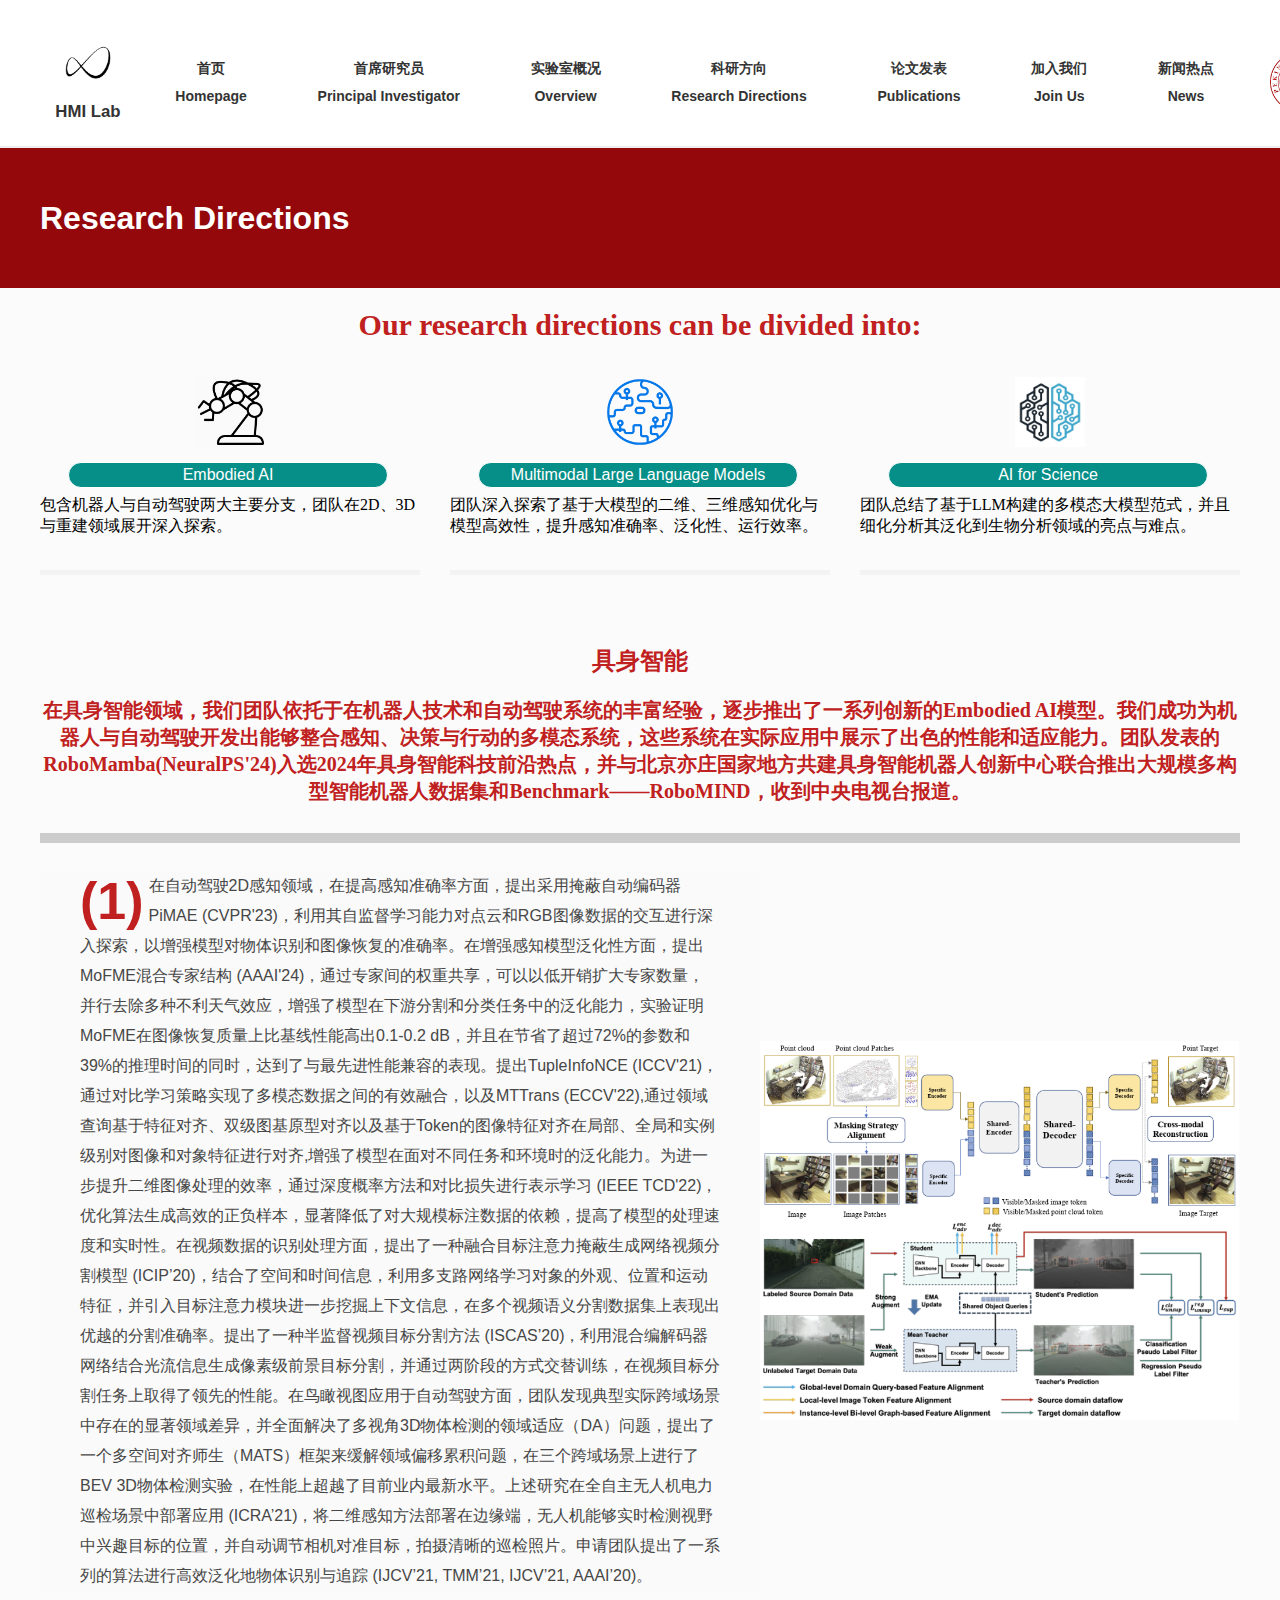
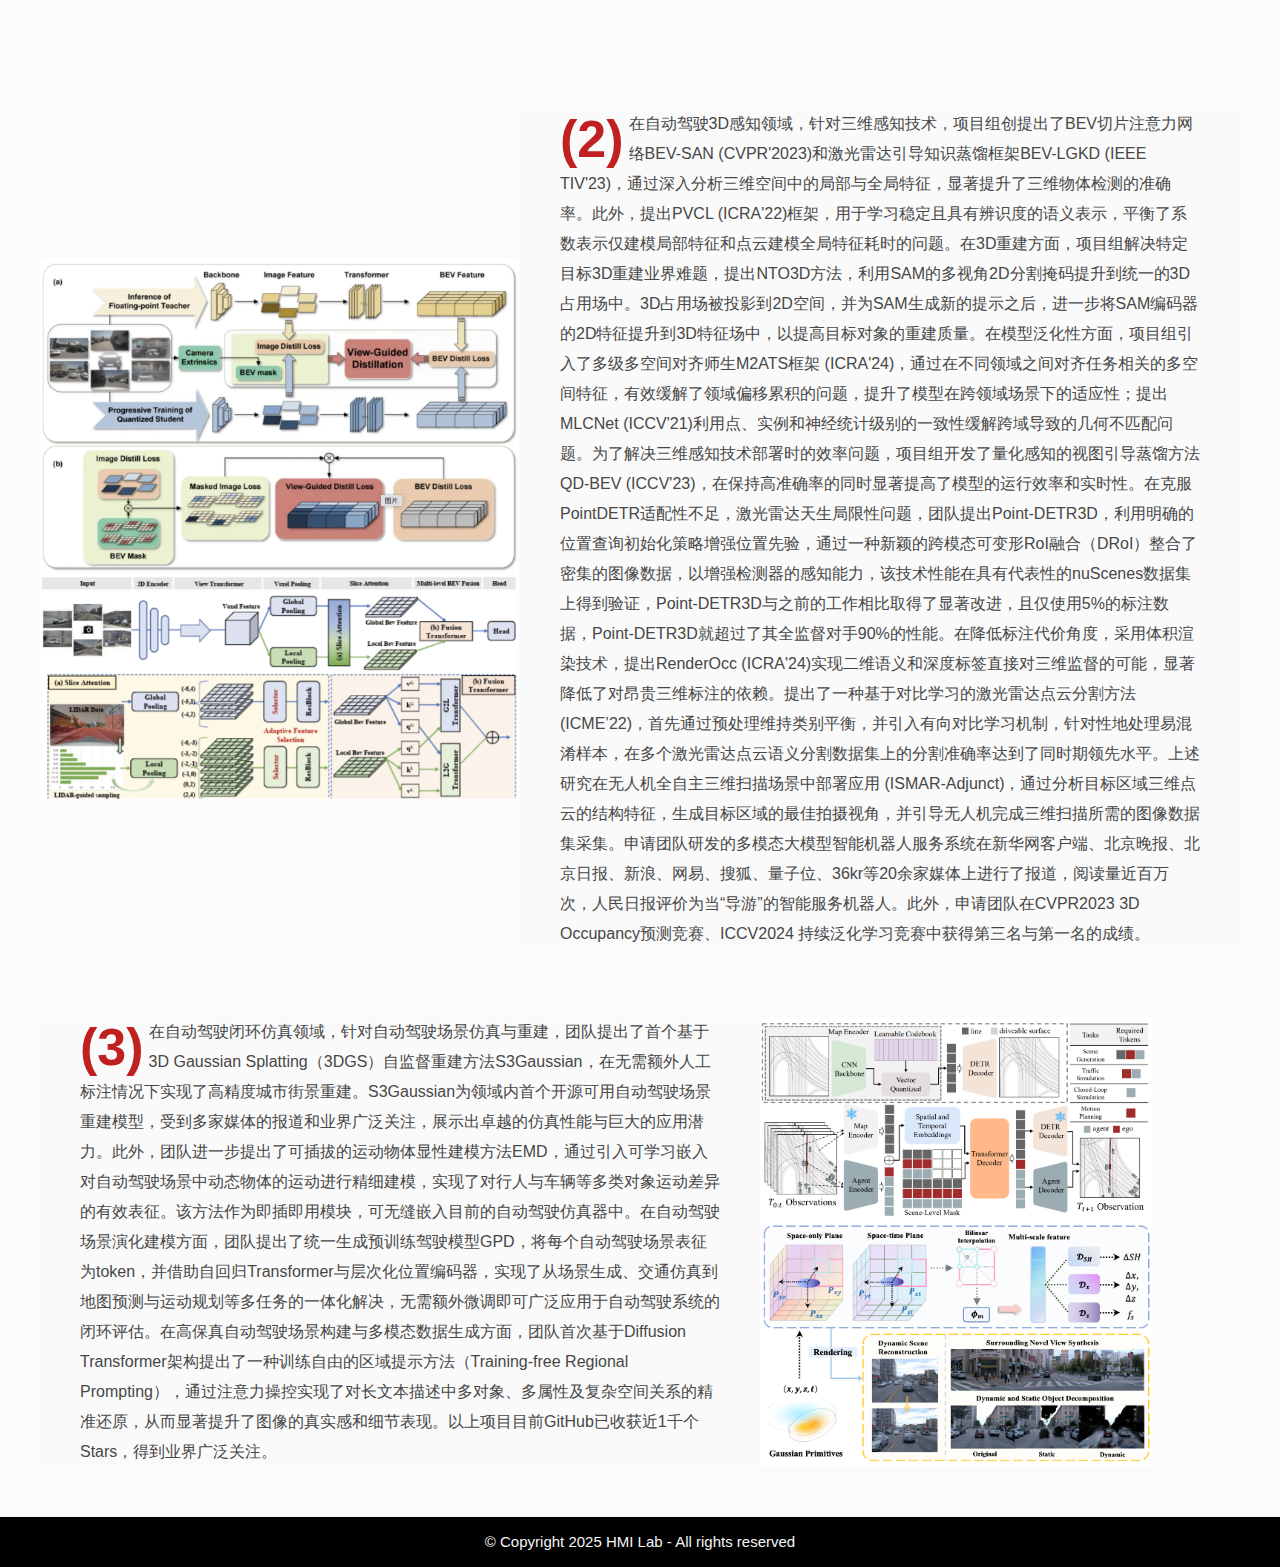
<file: research.html>
<!DOCTYPE html PUBLIC "-//W3C//DTD XHTML 1.0 Transitional//EN" "http://www.w3.org/TR/xhtml1/DTD/xhtml1-transitional.dtd">
<!-- saved from url=(0054)https://group.iiis.tsinghua.edu.cn/~maks/research.html -->
<html xmlns="http://www.w3.org/1999/xhtml"><head><meta http-equiv="Content-Type" content="text/html; charset=UTF-8">

<meta http-equiv="X-UA-Compatible" content="IE=EmulateIE7">
<title>HMI Lab | PKUCS</title>
  <meta name="keywords"
    content="Shanghang Zhang, 仉尚航, Peking University, Implanted Devices, Self-driving, Nonvolatile Processor">
  <meta name="description"
    content="Dr. Shanghang Zhang is a Tenure Track Assistant Professor at the Computer Science
    Department of Peking University. She has been the postdoc research fellow at Berkeley AI
    Research Lab (BAIR), EECS, UC Berkeley.">
<link rel="icon" href="./index_files/logo_1.jpeg" type="image/x-icon">
<link rel="shortcut icon" href="./index_files/logo_1.jpeg" type="image/x-icon">
<link rel="stylesheet" href="./research/re.css">
<script src="./research/hm.js"></script><script>
var _hmt = _hmt || [];
(function() {
  var hm = document.createElement("script");
  hm.src = "https://hm.baidu.com/hm.js?d46d812474bd8517a73135c4ec1ceae5";
  var s = document.getElementsByTagName("script")[0]; 
  s.parentNode.insertBefore(hm, s);
})();
</script>
<script>
  function setActiveStyleSheet(filename){
      document.write("<link href="+filename+" rel=stylesheet>");
  }

  function checkFilter(type, li) {
      if (type == "All") {
          return true
      }
      else if (type == "First-authored") {
          res = li.getAttribute("first_authored")
          return res
      }
      else {
          cate = li.getAttribute("category")
          if (!cate) {
              return false
          }
          items = cate.split(',')
          for (j = 0; j < items.length; j++) {
              console.log(items[j])
              if (type.toUpperCase() == items[j].toUpperCase()) {
                  return true
              }
          }
          return false
      }
  }


</script>

<style>
  .contch {
      display: none; /* 默认隐藏所有内容块 */
  }
  .active {
      display: block; /* 显示活动的内容块 */
  }
</style>

<style type="text/css">
<!--
.list1 {text-decoration:none;color:#068f88;font-size:14px;font-family:'Montserrat',"SF Pro Text","SF Pro Icons","Helvetica Neue","Helvetica","Arial",sans-serif;}
.list1 a{ text-decoration:none;color:#535353;font-size:14px;font-family:'Montserrat',"SF Pro Text","SF Pro Icons","Helvetica Neue","Helvetica","Arial",sans-serif;} 
.list1 a:hover { text-decoration:none;color:#068f88;font-size:14px;font-family:'Montserrat',"SF Pro Text","SF Pro Icons","Helvetica Neue","Helvetica","Arial",sans-serif;;border-bottom:1px solid #068f88;} 
p{margin:0 0 0 0;padding:0;}
div img{cursor: pointer;transition: all 0.6s;}  
div img:hover{transform: scale(1.05);}  
--></style>

</head>

<body>
  <!-- menu -->
</div>
<div class="top">
    
    <div class="topmenu">
      <div class="logo" style="margin-top: 30px;">
        <table width="85px" border="0" cellspacing="8" cellpadding="0">
          <tbody>
            <tr>
              <td align="center"><img src="./index_files/logo_1.jpeg" width="80" height="50"></td>
            </tr>
            <tr>
              <td align="center" style="font-size: 1.2em; color: #333; font-weight: bold;">HMI Lab</td>
            </tr>
          </tbody>
        </table>
      </div>
      <div class="menu" style="margin-top: 50px;">
        <div style="display: flex; justify-content: space-around; width: 100%; background-color: #fff; padding: 2px 0;">
          <div style="padding: 10px 25px; border: 0px solid #ddd; border-radius: 5px; transition: background-color 0.3s; height: 40px; display: flex; align-items: center;">
            <a href="./index.html" style="text-decoration: none; color: #333; font-weight: bold; font-size: 14px; display: flex; flex-direction: column; align-items: center; line-height: 2;">
              <span>首页</span>
              <span>Homepage</span>
            </a>
          </div>
          <div style="padding: 10px 25px; border: 0px solid #ddd; border-radius: 5px; transition: background-color 0.3s; height: 40px; display: flex; align-items: center;">
            <a href="./leader.html" style="text-decoration: none; color: #333; font-weight: bold; font-size: 14px; display: flex; flex-direction: column; align-items: center; line-height: 2;">
              <span>首席研究员</span>
              <span>Principal Investigator</span>
            </a>
          </div>
          <div style="padding: 10px 25px; border: 0px solid #ddd; border-radius: 5px; transition: background-color 0.3s; height: 40px; display: flex; align-items: center;">
            <a href="./about.html" style="text-decoration: none; color: #333; font-weight: bold; font-size: 14px; display: flex; flex-direction: column; align-items: center; line-height: 2;">
              <span>实验室概况</span>
              <span>Overview</span>
            </a>
          </div>
          <!--
          <div style="padding: 10px 25px; border: 0px solid #ddd; border-radius: 5px; transition: background-color 0.3s; height: 40px; display: flex; align-items: center;">
            <a href="./people.html" style="text-decoration: none; color: #333; font-weight: bold; font-size: 14px; display: flex; flex-direction: column; align-items: center; line-height: 2;">
              <span>人才队伍</span>
              <span>People</span>
            </a>
          </div>
          -->
          <div style="padding: 10px 25px; border: 0px solid #ddd; border-radius: 5px; transition: background-color 0.3s; height: 40px; display: flex; align-items: center;">
            <a href="./research.html" style="text-decoration: none; color: #333; font-weight: bold; font-size: 14px; display: flex; flex-direction: column; align-items: center; line-height: 2;">
              <span>科研方向</span>
              <span>Research Directions</span>
            </a>
          </div>
          <div style="padding: 10px 25px; border: 0px solid #ddd; border-radius: 5px; transition: background-color 0.3s; height: 40px; display: flex; align-items: center;">
            <a href="./publications.html" style="text-decoration: none; color: #333; font-weight: bold; font-size: 14px; display: flex; flex-direction: column; align-items: center; line-height: 2;">
              <span>论文发表</span>
              <span>Publications</span>
            </a>
          </div>
          <div style="padding: 10px 25px; border: 0px solid #ddd; border-radius: 5px; transition: background-color 0.3s; height: 40px; display: flex; align-items: center;">
            <a href="./join.html" style="text-decoration: none; color: #333; font-weight: bold; font-size: 14px; display: flex; flex-direction: column; align-items: center; line-height: 2;">
              <span>加入我们</span>
              <span>Join Us</span>
            </a>
          </div>
          <div style="padding: 10px 25px; border: 0px solid #ddd; border-radius: 5px; transition: background-color 0.3s; height: 40px; display: flex; align-items: center;">
            <a href="./news.html" style="text-decoration: none; color: #333; font-weight: bold; font-size: 14px; display: flex; flex-direction: column; align-items: center; line-height: 2;">
              <span>新闻热点</span>
              <span>News</span>
            </a>
          </div>
          <img src="./join/pku_.png" width="60" height="60" style="margin-left: 10px;">
        </div>
      </div>
    </div>
  </div>
<div class="ban"></div>
<!-- menuover -->

<style>
.menu div:hover {
  background-color: #e9ecef;
}
</style>

<!-- listbanner -->
<table width="100%" bgcolor="#94070A" border="0" cellspacing="0" cellpadding="0">
<tbody><tr><td align="center">
<table width="1200px" border="0" cellspacing="0" cellpadding="0">
<tbody><tr><td>
<div class="listitle">Research Directions</div>
</td>
  </tr>
</tbody></table>
</td>
  </tr>
</tbody></table>
<!-- content -->
<table width="100%" bgcolor="#fbfbfb" border="0" cellspacing="0" cellpadding="0">
<tbody><tr><td align="center">
<table width="1000px" border="0" cellspacing="0" cellpadding="0">
<tbody><tr><td>
<div class="con2">



<table width="100%" border="0" cellspacing="0" cellpadding="0">
  <tbody>
    <tr>
      <td align="center">
        <h1 style="text-align: center; margin: 20px 0; color: rgb(192, 32, 32); font-size: 30px;">
          <strong>Our research directions can be divided into:</strong>
        </h1>
      </td>
    </tr>
    <tr>
      <td align="center">
        <div class="direcimg">
          <table width="1200" border="0" cellpadding="0" cellspacing="0">
            <tbody>
              <tr>
                <td width="380px" height="100px" align="center">
                    <a href="javascript:void(0);" onclick="filterPub('EmbodiedAI')">
                        <img src="./index_files/perception.png" border="0" width="70" height="70">
                    </a>
                </td>
                <td width="30px"></td>
                <td width="380px" align="center">
                    <a href="javascript:void(0);" onclick="filterPub('MLLM')">
                        <img src="./index_files/openWorld.png" border="0" width="80" height="80">
                    </a>
                </td>
                <td width="30px"></td>
                <td width="380px" align="center">
                    <a href="javascript:void(0);" onclick="filterPub('AI4Science')">
                        <img src="./index_files/brain.png" border="0" width="70" height="70">
                    </a>
                </td>
            </tr>
              <tr>
                <td align="center" class="directt1"><button class="filter" type="button" onclick="filterPub('EmbodiedAI')">Embodied AI</button>&nbsp;</td>
                <td></td>
                <td align="center" class="directt2"><button class="filter" type="button" onclick="filterPub('MLLM')">Multimodal Large Language Models</button>&nbsp;</td>
                <td></td>
                <td align="center" class="directt3"><button class="filter" type="button" onclick="filterPub('AI4Science')">AI for Science</button>&nbsp;</td>
              </tr>
              <tr>
                <td height="7px"></td>
                <td></td>
                <td></td>
                <td></td>
                <td></td>
              </tr>
              <tr>
                <td height="70px" valign="top" class="direcontent"> 包含机器人与自动驾驶两大主要分支，团队在2D、3D与重建领域展开深入探索。 </td>
                <td></td>
                <td valign="top" class="direcontent">团队深入探索了基于大模型的二维、三维感知优化与模型高效性，提升感知准确率、泛化性、运行效率。</td>
                <td></td>
                <td valign="top" class="direcontent">团队总结了基于LLM构建的多模态大模型范式，并且细化分析其泛化到生物分析领域的亮点与难点。</td>
              </tr>
              <tr>
                <td height="5px"></td>
                <td></td>
                <td></td>
                <td></td>
                <td></td>
              </tr>
              <tr>
                <td height="5px" bgcolor="#f3f3f3"></td>
                <td></td>
                <td height="5px" bgcolor="#f3f3f3"></td>
                <td></td>
                <td height="5px" bgcolor="#f3f3f3"></td>
              </tr>
            </tbody>
          </table>
        </div>
        <!-- researchover -->


  <!-- content -->
  <table width="100%" border="0" cellspacing="0" cellpadding="0">
  <tbody><tr><td align="center">
  <!-- <table width="1200px" border="0" cellspacing="0" cellpadding="0">
  <tbody><tr><td> -->

  <div class="contch" data-category="EmbodiedAI">
    <h2 style="text-align: center; margin: 20px 0; color: rgb(192, 32, 32); font-size: 24px;">
      具身智能
    </h2>
    <p style="margin: 0; padding: 0; text-align: center; font-size: 20px; color: rgb(192, 32, 32);">
      <strong>在具身智能领域，我们团队依托于在机器人技术和自动驾驶系统的丰富经验，逐步推出了一系列创新的Embodied AI模型。我们成功为机器人与自动驾驶开发出能够整合感知、决策与行动的多模态系统，这些系统在实际应用中展示了出色的性能和适应能力。团队发表的RoboMamba(NeuralPS'24)入选2024年具身智能科技前沿热点，并与北京亦庄国家地方共建具身智能机器人创新中心联合推出大规模多构型智能机器人数据集和Benchmark——RoboMIND，收到中央电视台报道。</strong>
    </p>
    <br>
    <hr style="border: 0; height: 10px; background: #ccc; margin: 10px 0;">
    <br>
  <table width="1200" border="0" cellspacing="0" cellpadding="0">
    <tbody><tr>
      <td width="720px" valign="middle">
      <table width="720px" height="220px" bgcolor="#fafafa" border="0" cellspacing="0" cellpadding="0">
    <tbody><tr>
      <td width="40px"></td>
      <td width="640px"><p class="contcha">(1) 在自动驾驶2D感知领域，在提高感知准确率方面，提出采用掩蔽自动编码器PiMAE (CVPR'23)，利用其自监督学习能力对点云和RGB图像数据的交互进行深入探索，以增强模型对物体识别和图像恢复的准确率。在增强感知模型泛化性方面，提出MoFME混合专家结构 (AAAI'24)，通过专家间的权重共享，可以以低开销扩大专家数量，并行去除多种不利天气效应，增强了模型在下游分割和分类任务中的泛化能力，实验证明MoFME在图像恢复质量上比基线性能高出0.1-0.2 dB，并且在节省了超过72%的参数和39%的推理时间的同时，达到了与最先进性能兼容的表现。提出TupleInfoNCE (ICCV'21)，通过对比学习策略实现了多模态数据之间的有效融合，以及MTTrans (ECCV'22),通过领域查询基于特征对齐、双级图基原型对齐以及基于Token的图像特征对齐在局部、全局和实例级别对图像和对象特征进行对齐,增强了模型在面对不同任务和环境时的泛化能力。为进一步提升二维图像处理的效率，通过深度概率方法和对比损失进行表示学习 (IEEE TCD'22)，优化算法生成高效的正负样本，显著降低了对大规模标注数据的依赖，提高了模型的处理速度和实时性。在视频数据的识别处理方面，提出了一种融合目标注意力掩蔽生成网络视频分割模型 (ICIP’20)，结合了空间和时间信息，利用多支路网络学习对象的外观、位置和运动特征，并引入目标注意力模块进一步挖掘上下文信息，在多个视频语义分割数据集上表现出优越的分割准确率。提出了一种半监督视频目标分割方法 (ISCAS’20)，利用混合编解码器网络结合光流信息生成像素级前景目标分割，并通过两阶段的方式交替训练，在视频目标分割任务上取得了领先的性能。在鸟瞰视图应用于自动驾驶方面，团队发现典型实际跨域场景中存在的显著领域差异，并全面解决了多视角3D物体检测的领域适应（DA）问题，提出了一个多空间对齐师生（MATS）框架来缓解领域偏移累积问题，在三个跨域场景上进行了BEV 3D物体检测实验，在性能上超越了目前业内最新水平。上述研究在全自主无人机电力巡检场景中部署应用 (ICRA’21)，将二维感知方法部署在边缘端，无人机能够实时检测视野中兴趣目标的位置，并自动调节相机对准目标，拍摄清晰的巡检照片。申请团队提出了一系列的算法进行高效泛化地物体识别与追踪 (IJCV’21, TMM’21, IJCV’21, AAAI’20)。</p></td>
      <td width="40px"></td>
    </tr>
  </tbody></table>
      </td>
      <td width="480px" height="380px">
        <img src="./research/res9.png" style="max-width: 100%; max-height: 100%; height: auto; width: auto; display: block;">
      </td>
    </tr>
</tbody>
</table>
</td>
</tr>
</tbody>
</table>
</div>
  
  <div class="contch" data-category="EmbodiedAI">
    <br>
  <table width="1200" border="0" cellspacing="0" cellpadding="0">
    <tbody><tr>
      <td width="480px" height="580px">
        <img src="./research/res8.png" style="max-width: 100%; max-height: 100%; height: auto; width: auto; display: block;">
      </td>
      <td width="720px" valign="middle">
      <table width="720px" height="220px" bgcolor="#fafafa" border="0" cellspacing="0" cellpadding="0">
    <tbody><tr>
      <td width="40px"></td>
      <td width="640px"><p class="contcha">(2) 在自动驾驶3D感知领域，针对三维感知技术，项目组创提出了BEV切片注意力网络BEV-SAN (CVPR'2023)和激光雷达引导知识蒸馏框架BEV-LGKD (IEEE TIV'23)，通过深入分析三维空间中的局部与全局特征，显著提升了三维物体检测的准确率。此外，提出PVCL (ICRA'22)框架，用于学习稳定且具有辨识度的语义表示，平衡了系数表示仅建模局部特征和点云建模全局特征耗时的问题。在3D重建方面，项目组解决特定目标3D重建业界难题，提出NTO3D方法，利用SAM的多视角2D分割掩码提升到统一的3D占用场中。3D占用场被投影到2D空间，并为SAM生成新的提示之后，进一步将SAM编码器的2D特征提升到3D特征场中，以提高目标对象的重建质量。在模型泛化性方面，项目组引入了多级多空间对齐师生M2ATS框架 (ICRA'24)，通过在不同领域之间对齐任务相关的多空间特征，有效缓解了领域偏移累积的问题，提升了模型在跨领域场景下的适应性；提出MLCNet (ICCV'21)利用点、实例和神经统计级别的一致性缓解跨域导致的几何不匹配问题。为了解决三维感知技术部署时的效率问题，项目组开发了量化感知的视图引导蒸馏方法QD-BEV (ICCV'23)，在保持高准确率的同时显著提高了模型的运行效率和实时性。在克服PointDETR适配性不足，激光雷达天生局限性问题，团队提出Point-DETR3D，利用明确的位置查询初始化策略增强位置先验，通过一种新颖的跨模态可变形RoI融合（DRoI）整合了密集的图像数据，以增强检测器的感知能力，该技术性能在具有代表性的nuScenes数据集上得到验证，Point-DETR3D与之前的工作相比取得了显著改进，且仅使用5%的标注数据，Point-DETR3D就超过了其全监督对手90%的性能。在降低标注代价角度，采用体积渲染技术，提出RenderOcc (ICRA'24)实现二维语义和深度标签直接对三维监督的可能，显著降低了对昂贵三维标注的依赖。提出了一种基于对比学习的激光雷达点云分割方法 (ICME’22)，首先通过预处理维持类别平衡，并引入有向对比学习机制，针对性地处理易混淆样本，在多个激光雷达点云语义分割数据集上的分割准确率达到了同时期领先水平。上述研究在无人机全自主三维扫描场景中部署应用 (ISMAR-Adjunct)，通过分析目标区域三维点云的结构特征，生成目标区域的最佳拍摄视角，并引导无人机完成三维扫描所需的图像数据集采集。申请团队研发的多模态大模型智能机器人服务系统在新华网客户端、北京晚报、北京日报、新浪、网易、搜狐、量子位、36kr等20余家媒体上进行了报道，阅读量近百万次，人民日报评价为当“导游”的智能服务机器人。此外，申请团队在CVPR2023 3D Occupancy预测竞赛、ICCV2024 持续泛化学习竞赛中获得第三名与第一名的成绩。</p></td>
      <td width="40px"></td>
    </tr>
  </tbody></table>
      </td>
    </tr>
  </tbody></table>
  </div>

  <div class="contch" data-category="EmbodiedAI">
    <br>
  <table width="1200" border="0" cellspacing="0" cellpadding="0">
    <tbody><tr>
      <td width="720px" valign="middle">
      <table width="720px" height="220px" bgcolor="#fafafa" border="0" cellspacing="0" cellpadding="0">
    <tbody><tr>
      <td width="40px"></td>
      <td width="640px"><p class="contcha">(3) 在自动驾驶闭环仿真领域，针对自动驾驶场景仿真与重建，团队提出了首个基于3D Gaussian Splatting（3DGS）自监督重建方法S3Gaussian，在无需额外人工标注情况下实现了高精度城市街景重建。S3Gaussian为领域内首个开源可用自动驾驶场景重建模型，受到多家媒体的报道和业界广泛关注，展示出卓越的仿真性能与巨大的应用潜力。此外，团队进一步提出了可插拔的运动物体显性建模方法EMD，通过引入可学习嵌入对自动驾驶场景中动态物体的运动进行精细建模，实现了对行人与车辆等多类对象运动差异的有效表征。该方法作为即插即用模块，可无缝嵌入目前的自动驾驶仿真器中。在自动驾驶场景演化建模方面，团队提出了统一生成预训练驾驶模型GPD，将每个自动驾驶场景表征为token，并借助自回归Transformer与层次化位置编码器，实现了从场景生成、交通仿真到地图预测与运动规划等多任务的一体化解决，无需额外微调即可广泛应用于自动驾驶系统的闭环评估。在高保真自动驾驶场景构建与多模态数据生成方面，团队首次基于Diffusion Transformer架构提出了一种训练自由的区域提示方法（Training-free Regional Prompting），通过注意力操控实现了对长文本描述中多对象、多属性及复杂空间关系的精准还原，从而显著提升了图像的真实感和细节表现。以上项目目前GitHub已收获近1千个Stars，得到业界广泛关注。</p></td>
      <td width="40px"></td>
    </tr>
  </tbody></table>
      </td>
      <td width="480px" height="450px">
        <img src="./research/res7.png" style="max-width: 100%; max-height: 100%; height: auto; width: auto; display: block;">
      </td>
    </tr>
</tbody>
</table>
</td>
</tr>
</tbody>
</table>
</div>
  
  <div class="contch" data-category="MLLM">
    <h2 style="text-align: center; margin: 20px 0; color: rgb(192, 32, 32); font-size: 24px;">
      多模态大模型
    </h2>
    <p style="margin: 0; padding: 0; text-align: center; font-size: 20px; color: rgb(192, 32, 32);">
      <strong>北京大学HMI实验室在大模型研发方面已经具备扎实的研究基础，深入探索了基于大模型的二维与三维感知优化，提出一系列基于自监督学习、对比学习和知识蒸馏等的算法框架和算法结构创新以提升感知准确率、泛化性、运行效率和标注成本，在CVPR/ICCV/NeurIPS/ICML等顶级会议上有60余篇论文发表，在CVPR2023 3D Occupancy预测竞赛、ICCV2024 持续泛化学习竞赛中获得第三名与第一名的成绩。</strong>
    </p>
    <br>
    <hr style="border: 0; height: 10px; background: #ccc; margin: 10px 0;">
    <br>
    <table width="1200" border="0" cellspacing="0" cellpadding="0">
      <tbody><tr>
        <td width="720px" valign="middle">
        <table width="720px" height="220px" bgcolor="#fafafa" border="0" cellspacing="0" cellpadding="0">
      <tbody><tr>
        <td width="40px"></td>
        <td width="640px"><p class="contcha">(1) 在大模型结构与算法研究领域，团队提出了一系列创新性结构和算法，以突破不同数据模态之间的界限，构建统一且高效的大模型架构。团队提出了多模态数据编码算法，设计了适用于2D、3D、语言、视频、图像等多种模态数据的大模型结构算法，突破模态鸿沟，构建了统一的大模型数据集，在2D领域向3D领域转移方面，针对数据集问题，团队创新型提出了FM-OV3D (AAAI’24)，一种基于基础模型的跨模态知识融合方法，用于开放词汇的3D检测，通过融合多个预训练基础模型的知识，改善3D模型的开放词汇定位和识别能力，实现真正的开放词汇，而不受原始3D数据集的限制。团队提出了一种双向增强的多模态大模型结构，其性能在长尾视觉感知任务和细粒度多模态理解任务中均超越了现有的其他大模型算法。此外，团队进一步将3D点云数据与大语言模型融合，提出面向3D数据的Lidar-LLM (AAAI’25)多模态大模型结构，并在自动驾驶领域验证了其有效性。该工作首次通过充分发挥大型语言模型（LLMs）的推理能力，实现对户外3D场景的全面理解。其创新之处在于采用解释性语言建模，从根本上重新定义了3D场景认知问题。同时，我们收集了一组LiDAR-文本配对的数据集，包括420K的3D Captioning和280K的3D感知数据，为3D多模态大模型研究奠定了数据方面的基础。团队还提出了视角感知Transformer的设计，通过注入六个视角位置嵌入到3D特征中，有效地弥合了3D LiDAR和文本之间的模态差距，进一步增强了LLM对视觉特征的空间定位理解。在包涵1000多个场景的nuscenes数据集上，LiDAR-LLM在3D Captioning任务中达到了40.9的BLEU-1分数，领先于目前的多模态大模型。与此同时，我们还创新性的利用多模态大模型完成了3D定位任务，其中取得了63.1%的分类准确度和14.3%的BEV mIoU。这些结果清晰地显示了LiDAR-LLM在深度理解丰富的户外3D场景方面取得的显著效果。在模型性能验证方面，团队经过细致实验证明过往模型性能测试方法与人类评价存在隔阂，需要进一步的进展来弥合它们当前的有效性与人类评价质量之间的差距，团队提出多代理辩论框架ChatEval (ICLR’24) 的多代理裁判团队，自主地讨论和评估不同模型在开放式问题和传统自然语言生成（NLG）任务上生成响应的质量。分析显示，ChatEval提供了一个模仿人类的评价过程，以进行可靠的评估。团队研究不仅限于模型侧更侧重于用户侧，针对模型性能极大程度上依赖于文本输入的质量，团队提出PromptCoT (CVPR’24)技术，应用由高质量视觉内容描述组成的精选文本数据集来对预训练的大型语言模型（LLM）进行微调。通过独立微调微量参数的适配器即可将PromptCoT适应到新的数据集，同时训练成本和内存使用量的增加达到最小。相关研究成果已支持多篇CCF-A类会议文章投稿。</p></td>
        <td width="40px"></td>
      </tr>
    </tbody></table>
        </td>
        <td width="480px" height="480px">
          <img src="./research/res10.png" style="max-width: 100%; max-height: 100%; height: auto; width: auto; display: block;">
        </td>
      </tr>
  </tbody>
</table>
</div>

    <div class="contch" data-category="MLLM">
      <br>
      <table width="1200" border="0" cellspacing="0" cellpadding="0">
        <tbody><tr>
          <td width="480px" height="480px">
            <img src="./research/res11.png" style="max-width: 100%; max-height: 100%; height: auto; width: auto; display: block;">
          </td>
          <td width="720px" valign="middle">
          <table width="720px" height="220px" bgcolor="#fafafa" border="0" cellspacing="0" cellpadding="0">
        <tbody><tr>
          <td width="40px"></td>
          <td width="640px"><p class="contcha">(2) 在大模型高效微调方面，团队提出了一种全新的参数高效微调范式GPS，基于梯度对模型参数进行筛选，相对于预训练大模型的全部参数，仅更新极少量的参数就可将预训练模型适应到对应的下游任务。GPS (CVPR'24)是模型结构无关的，可用于任意架构的大模型，并且具有任务特异性，可以根据不同的下游任务选出最适合的微调参数。我们的GPS不需要引入任何的额外模块，在训练与推理阶段均不会带来任何的额外计算开销。在包含自然与医疗场景的多达25个数据集上，我们的方法一致地以明显差距领先于目前所有的参数高效微调方法，以及全微调方法。适配器(Adapter)作为一种通用高效微调技术，被广泛应用于视觉、语言及多模态等各个领域，取得了较为不错的效果。然而，对适配器进行预剪枝的工作表明，适配器中仍存在着冗余参数，因此，我们提出了一种全新的适配器微调方案MoSA，通过多专家与稀疏训练的有机结合，充分挖掘适配器中全部参数的潜能。我们的MoSA通过随机激活的多专家系统在不增加计算量的情况下扩展了模型的能力，稀疏训练的方式缓解了随机激活带来的数据稀释问题，再通过深度特征对齐来避免合并阶段的参数冲突，无代价地实现了表现的稳定提升。MoSA在27个下游任务上一致地领先于所有其他适配器微调方法，同时可以很容易地扩展到提示调优(prompt tuning)、低秩适应(LoRA)等其他高效微调算法上。同时团队提出FreeKD (CVPR’24)新型知识蒸馏方法来促进高效微调技术发展，引入了Frequency Prompt吸收上下文语义频率与通过频率提示生成像素级频率掩码，以定位各种频率带中的关键像素，FreeKD在多个测试集上均取得业界领先水平。高效微调算法以其通用性，也可以用在多模态大模型和自动驾驶上，效果稳定理想，可以快速适应开放世界的OOD泛化。</p></td>
          <td width="40px"></td>
        </tr>
      </tbody></table>
          </td>
        </tr>
      </tbody></table>
      </div>

      <div class="contch" data-category="MLLM">
        <br>
        <table width="1200" border="0" cellspacing="0" cellpadding="0">
          <tbody><tr>
            <td width="720px" valign="middle">
            <table width="720px" height="220px" bgcolor="#fafafa" border="0" cellspacing="0" cellpadding="0">
          <tbody><tr>
            <td width="40px"></td>
            <td width="640px"><p class="contcha">(3) 在高效多模态大模型领域， 我们提出了一系列模型高效优化算法，提高多模态大模型的效率与稳定性。首先，团队创新型提出了多模态大模型端云协作框架(CVPR’24)，分为三个组成部分：设备到云端的上行链路、基于云端的域适应、以及优化的云端到端侧的下行链路；上行阶段采用了一种基于不确定性引导的Token采样（UTS）策略，有效地过滤掉分布之外的Token，降低传输成本并提高训练效率；在云端，我们提出了基于Adapter的知识蒸馏（AKD）方法，将大模型的知识迁移至小模型中；动态权重更新压缩（DWC）策略用于下行链路，该策略自适应地选择和量化更新的权重参数，增强传输效率并减少云端和端侧模型之间的表征差异。此外，针对大模型存在回答不一致的问题，团队提出了ConBench (NeurIPS’24)，一种基于多显著性Prompt的Benchmark，包含共四千个问答，一千张图片，对现有八种大模型进行评测；团队分析发现多模态大模型在准确率存在不一致性，错误且一致是罕见的，判别式问题的回答准确率与其生成式问题的一致性呈正相关关系，以及闭源模型相较于开源模型拥有更佳的一致性偏置；最后团队根据上述分析对Cpation的一致性进行优化，性能得到大幅提升。另外，团队还对多模态大模型冗余的视觉Token进行压缩，先后提出了SparseVLM以及FasterVLM: SparseVLM参考文本的意见，对视觉Token进行裁剪，并挑选出与合适的文本进行评判，它还借助矩阵的秩进行自适应剪枝，并对删除的视觉Token进行合并优化；FasterVLM则是发现了注意力机制存在偏移现象，根据[CLS] Token对视觉Token进行剪枝。最后，团队还提出了基于MoE结构的多视觉编码器的知识蒸馏方法，借助CLIP/SAM/ConNeXT等视觉编码器，提升多模态大模型的感知能力。</p></td>
            <td width="40px"></td>
          </tr>
        </tbody></table>
            </td>
            <td width="480px" height="480px">
              <img src="./research/res14.png" style="max-width: 100%; max-height: 100%; height: auto; width: auto; display: block;">
            </td>
          </tr>
      </tbody>
  </table>
</div>

        <div class="contch" data-category="MLLM">
          <table width="1200" border="0" cellspacing="0" cellpadding="0">
            <tbody><tr>
              <td width="480px" height="480px">
                <img src="./research/res3.png" style="max-width: 100%; max-height: 100%; height: auto; width: auto; display: block;">
              </td>
              <td width="720px" valign="middle">
              <table width="720px" height="220px" bgcolor="#fafafa" border="0" cellspacing="0" cellpadding="0">
            <tbody><tr>
              <td width="40px"></td>
              <td width="640px"><p class="contcha">(4) 在大模型工具链领域，为了支持多模态大模型的研究，并加速大模型领域发展，团队基于LLaMA-Adapter系列开发了X-Accessory大模型综合开发套件。该套件覆盖预训练、单/多模态微调、量化及部署全套流程。基于该套件，团队已发布SPHINX, WeMix，OneLLM，Mixtral-MoE 等多项工作，已被字节跳动等机构使用。X-Accessory受到Community的广泛关注，目前GitHub已收获2千多个Stars。</p></td>
              <td width="40px"></td>
            </tr>
          </tbody></table>
              </td>
            </tr>
          </tbody></table>
          </div>
  
  <div class="contch" data-category="AI4Science">
    <h2 style="text-align: center; margin: 20px 0; color: rgb(192, 32, 32); font-size: 24px;">
      AI for Science
    </h2>
    <p style="margin: 0; padding: 0; text-align: center; font-size: 20px; color: rgb(192, 32, 32);">
      <strong>针对多模态大模型在生物医疗领域的应用，团队得益于在通用领域多模态大模型强大的积累，陆续推出了多个针对AI for Life Science系列模型。 团队总结了基于LLM构建的成功多模态大模型范式，并且细化分析其泛化到生物医疗图像分析领域的亮点与难点，基于此，团队率先提出了五步走的策略，包括：1）大通量生物医疗图像源数据的压缩，分享工作流，用于桥接传统生物医疗相关研究团队与AI开发者； 2）数据高效的多模态，多维度，大尺度生物医疗源数据利用模式； 3）基于高效大模型的大规模预训练； 4）基于高效化微调的后训练下游知识引入； 5）基于as agent检索增强， 思维链和embodied smart microscope的测试时泛化。</strong>
    </p>
    <br>
    <hr style="border: 0; height: 10px; background: #ccc; margin: 10px 0;">
    <br>
  <table width="1200" border="0" cellspacing="0" cellpadding="0">
    <tbody><tr>
      <td width="720px" valign="middle">
      <table width="720px" height="220px" bgcolor="#fafafa" border="0" cellspacing="0" cellpadding="0">
    <tbody><tr>
      <td width="40px"></td>
      <td width="640px"><p class="contcha">(1) 基础通用模型预训练构建方面 High-level任务方面团队推出了面对的医疗通才多模态大语言模型，通过三个关键策略针对医疗领域的特殊需求进行优化：1) 提出了一种高效的特征表示方法，统一处理包括X-ray、CT、MRI在内的多种医疗影像模态；2) 引入了基于DINOv2的视觉编码器预训练、高分辨率多尺度输入、以及基于指令感知的视觉语言特征对齐模块，以提高对医疗影像特征提取的精度；3) 通过基于提示优化和基于检索增强的多模态上下文学习，提升了模型在新模态、任务和语言风格上的泛化能力。我们在医疗视觉问答和影像报告生成等任务上取得了显著成效，展现了模型的优越性能。Low-level 任务方面，团队推出了基于Mamba2的大规模预训练模型多任务基础模型Orochi，该项目利用线性复杂度的模型骨干降低训练和推理成本以大通量生物医疗数据处理，对比同规模的Transformer构架模型达到了约2倍的内存节省， 同时该模型基于多任务引导（图像融合、 修复、 超分、 配准）的自监督预训练方式来替代基于掩码的预训练，并且提供了高、 中、 低三档微调模式以支持适应不同规模，不同算力情况下的下游任务微调，这不仅增强了模型现实情况下的通用性，也进一步减少了单次推理/微调的开销。综上所述，团队进一步提出EfficientBioAI技术，旨在通过多种技术 (量化、 蒸馏、 剪枝) 以高效化给定的生物成像AI模型，达到压缩大图像处理时间、增强模型训练/推理效率，实现不损害准确性的前提下高效率信息交互，在CPU和GPU上运行时显著降低能源成本和推理时间。该技术经过多个不同的生物图像分析应用验证有2-5倍的加速，以及30-80%的能源节省。将大规模生物图像分析的运行时间从数天减少到数小时，将两分钟的生物成像AI模型推理在近乎实时内完成，有望为领域相关内容开发和生物医学发现打开新的大门 (Nature Methods’ 24)。</p></td>
      <td width="40px"></td>
    </tr>
  </tbody></table>
      </td>
      <td width="480px" height="480px">
        <img src="./research/res12.png" style="max-width: 100%; max-height: 100%; height: auto; width: auto; display: block;">
      </td>
    </tr>
</tbody>
</table>
</td>
</tr>
</tbody>
</table>
</div>

  <div class="contch" data-category="AI4Science">
    <br>
    <table width="1200" border="0" cellspacing="0" cellpadding="0">
      <tbody><tr>
        <td width="480px" height="480px">
          <img src="./research/res13.png" style="max-width: 100%; max-height: 100%; height: auto; width: auto; display: block;">
        </td>
        <td width="720px" valign="middle">
        <table width="720px" height="220px" bgcolor="#fafafa" border="0" cellspacing="0" cellpadding="0">
      <tbody><tr>
        <td width="40px"></td>
        <td width="640px"><p class="contcha">(2) 高效化模型后训练微调 团队基于SAM提出了一种多模态多任务的通用医疗微调方法，并自己构建了目前最大规模的通用医疗分割数据集，训练得到了通才医疗分割基础模型MedGSM，在各类医疗场景中均取得了很好的效果，并且展现出较强的泛化能力。我们根据人体器官层次将大量医疗数据组织成树状结构，并根据该结构设计了数据相关的任务嵌入作为知识指导，控制混合专家适配器进行高效微调。该方法适用于多模态多任务的场景，可以实现数据混合训练，保证不同任务之间相互促进而不产生冲突。同时具备数据高效性，仅需极少量的数据就可以将训练完成的模型适应到全新的任务上。 MedGSM在各类任务上的表现一致地超越了目前最先进的医疗分割模型。团队同时受到人脑启发，开发了一套全新的参数高效微调方法SAN。人脑在进入新环境，学习新知识时，展现出了无比的高效性与泛化性，研究表明，这与人脑形成神经印记的能力有关。 神经印记是人脑对针对性任务 (特定场景，特定知识) 形成的针对性神经调节方式，即学习下游任务时，神经元的调节程度符合幂律分布。而形成神经印记的一个重要机制则是长程激活/抑制， 若前层神经元持续受到激活/抑制，这会影响后续的相关神经元的生长。SAN则是模拟此机制，将前一层神经元在微调时的缩放分量进行分解，并且复用到后层当中，该方法在不增加训练参数量的情况下，提升了多种参数高效微调方法的的能力。 团队在多类任务上验证了其功能的普适性，包括视觉基础模型，大语言模型，视觉-语言大模型和视频生成世界模型微调任务上的卓越效果。</p></td>
        <td width="40px"></td>
      </tr>
    </tbody></table>
        </td>
      </tr>
    </tbody></table>
    </div>

    <div class="contch" data-category="AI4Science">
      <br>
      <table width="1200" border="0" cellspacing="0" cellpadding="0">
        <tbody><tr>
          <td width="720px" valign="middle">
          <table width="720px" height="220px" bgcolor="#fafafa" border="0" cellspacing="0" cellpadding="0">
        <tbody><tr>
          <td width="40px"></td>
          <td width="640px"><p class="contcha">(3) 数据方面 我们构建了目前最大规模的通用医疗分割数据集，包含10种模态、74个数据集、264项分割任务、100余万张医疗影像，遍布全身所有器官与常见病灶。我们同时处理了目前规模最大的源数据级别，适用于大规模神经网络预训练的生物医疗图像数据库，源数据包括来自164+项研究，2-5D， 超200T总量的源图像数据和源图像相关的详细元信息。针对如此庞大和复杂的数据，团队配套的提出了基于隐式神经压缩的N维图像数据储存工作流，此方法以隐式神经网络为基础，保留其对N维数据统一压缩，可导，独立解码等优势，并且利用元学习优化器解决其表达力不足，训练缓慢，超参数搜索繁琐等劣势，完成了构建可控，下游任务引导的大压缩比压缩工作流。此方法在性能上超越成熟的商用压缩器如HEVC，并且其灵活性和可扩展性完美契合复杂的生物医疗图像场景，为后续的研究指出了一条更优的道路。</p></td>
          <td width="40px"></td>
        </tr>
      </tbody></table>
          </td>
          <td width="480px" height="280px">
            <img src="./research/res6.png" style="max-width: 100%; max-height: 100%; height: auto; width: auto; display: block;">
          </td>
        </tr>
    </tbody>
</table>
</td>
</tr>
</tbody>
</table>
</div>
      
      


          <!-- bottom -->
          <table width="100%" bgcolor="#000" border="0" cellspacing="0" cellpadding="0">
            <tbody>
              <tr>
                <td align="center">
                  <div class="bottom">© Copyright 2025 HMI Lab - All rights reserved</div>
                </td>
              </tr>
            </tbody>
          </table>

          


          <!-- Default Statcounter code for HMI Lab
http://group.iiis.tsinghua.edu.cn/~maks/index.html -->
          <script type="text/javascript">
            var sc_project = 12228916;
            var sc_invisible = 1;
            var sc_security = "7670161a"; 
          </script>
          <script type="text/javascript" src="./index_files/counter.js" async=""></script>
          <noscript>
            <div class="statcounter"><a title="Web Analytics" href="https://statcounter.com/" target="_blank"><img
                  class="statcounter" src="https://c.statcounter.com/12228916/0/7670161a/1/" alt="Web Analytics"></a>
            </div>
          </noscript>
          <!-- End of Statcounter Code -->


          <script>
            function filterPub(category) {
              // 隐藏所有内容块
              document.querySelectorAll('.contch').forEach(div => {
                  div.style.display = 'none';
              });
  
              // 显示选中的内容块
              document.querySelectorAll(`.contch[data-category="${category}"]`).forEach(div => {
                  div.style.display = 'block';
              });
          }
    
            // 页面加载时默认显示 EmbodiedAI 内容块
            window.onload = function() {
                filterPub('EmbodiedAI');
            };
        </script>
    
</body></html>
</file>
<file: join/list.css>
@charset "utf-8";
/* CSS Document */
* {
    margin: 0;
    padding: 0;
    border: none;
    outline: none;
    -webkit-box-shadow: none;
    box-shadow: none;
}
/* top */
.top {
    position: fixed;
	margin:0 auto;
    width: 100%;
	height:146px;
	background-color:#fff;
	border-bottom:2px solid #eee; 
	z-index:99;
}
.tp1 {
	position:relative;
	margin:0 auto;
    width: 100%;
	height:auto;
	background-color:#fafafa;
}
.tp2 {
	position:relative;
	margin:0 auto;
    width: 1200px;
	height:32px;
}
.wel {
	position: absolute;
	margin:0 auto;
	width: 300px;
	float:left;
	text-align:left;
	color: #8a8a8a;
    font-size: 14px;
    font-weight: 400;
    line-height: 32px;
    font-family: 'Montserrat',"SF Pro Text","SF Pro Icons","Helvetica Neue","Helvetica","Arial",sans-serif;
}
.email {
	position: absolute;
	margin:0 auto 0 1003px;
	width: 200px;
	float:left;
	text-align:right;
	color: #0d8eeb;
    font-size: 14px;
    font-weight: 400;
    line-height: 32px;
    font-family: 'Montserrat',"SF Pro Text","SF Pro Icons","Helvetica Neue","Helvetica","Arial",sans-serif;
}
.topmenu {
	position:relative;
	margin:0 auto;
    width: 1200px;
	height:112px;
}
.logo {
	position: absolute;
	margin:15px auto;
	width:85px;
	height:62px;
	float:left;
	color: #000;
    font-size: 14px;
    font-weight: 600;
    line-height: 32px;
    font-family: 'Montserrat',"SF Pro Text","SF Pro Icons","Helvetica Neue","Helvetica","Arial",sans-serif;;
	}

.menu {
	position: absolute;
	margin:0 auto 0 100px;
	width: 1200px;
	height:auto;
	float:right;
	color: #c1b5b5;
	font-size:16px;
	font-weight: 600;
	line-height:150px;
	font-family: 'Montserrat',"SF Pro Text","SF Pro Icons","Helvetica Neue","Helvetica","Arial",sans-serif;
	}
.menu a{ text-decoration:none;color:#535353;font-size:15px;font-family:'Montserrat',"SF Pro Text","SF Pro Icons","Helvetica Neue","Helvetica","Arial",sans-serif;font-weight:400;} 
.menu a:hover { text-decoration:none;color:#C1BFB5;font-size:15px;font-family:'Montserrat',"SF Pro Text","SF Pro Icons","Helvetica Neue","Helvetica","Arial",sans-serif;font-weight:400;border-bottom:1px solid #C1BFB5;}
.ban {
    position: relative;
	margin:0 auto;
    width: 100%;
	height:148px;
}


.listr {
	position:relative;
	margin:0 auto;
	width:100%;
	height:140px;
	background-color:#11385d;
	text-align:center;
}
.listitle {
	position: relative;
    margin: 0 auto;
    overflow: hidden;
	width: 1200px;
	height: 140px;
	text-align: left;
	color: #fff;
	font-size: 32px;
	font-weight: 600;
	line-height: 140px;
	font-family: 'Montserrat',"SF Pro Text","SF Pro Icons","Helvetica Neue","Helvetica","Arial",sans-serif;
}




.conr {
	position: absolute;
	margin:0 auto;
	width: 100%;
	height:auto;
	text-align: center;
}
.cont {
	position: relative;
    margin:60px auto 0px auto;
    overflow: hidden;
	width: 1200px;
	height:56px;
	text-align:center;
	color:#16a085;
	font-size:26px;
	text-indent:1em;
	font-weight:600;
	line-height:56px;
	font-family: 'Montserrat',"SF Pro Text","SF Pro Icons","Helvetica Neue","Helvetica","Arial",sans-serif;
}
.cont2 {
	position: relative;
    margin:50px auto 0 auto;
    overflow: hidden;
	width: 950px;
	height:56px;
	text-align:left;
	background-color:#e7f4f1;
	color:#16a085;
	font-size:26px;
	text-indent:1em;
	font-weight:600;
	line-height:56px;
	font-family: 'Montserrat',"SF Pro Text","SF Pro Icons","Helvetica Neue","Helvetica","Arial",sans-serif;
}
.conj {
	position: relative;
    margin:40px auto 0px auto;
    overflow: hidden;
	width:1200px;
	height:80px;
	text-align:left;
	color:#7c7c7c;
	font-size:20px;
	font-weight:400;
	line-height:36px;
	font-family: 'Montserrat',"SF Pro Text","SF Pro Icons","Helvetica Neue","Helvetica","Arial",sans-serif;
}
.content {
	position: relative;
    margin:0 auto;
    overflow: hidden;
	width: 1200px;
	height:auto;
	text-align:left;
	color:#474747;
	font-size:16px;
	font-weight:400;
	line-height:30px;
	font-family: 'Montserrat',"SF Pro Text","SF Pro Icons","Helvetica Neue","Helvetica","Arial",sans-serif;
}
.content2 {
	position: relative;
    margin:0 auto;
    overflow: hidden;
	width: 950px;
	height:auto;
	text-align:left;
	color:#474747;
	font-size:16px;
	font-weight:400;
	line-height:30px;
	font-family: 'Montserrat',"SF Pro Text","SF Pro Icons","Helvetica Neue","Helvetica","Arial",sans-serif;
}
.contch {
	position: relative;
    margin:50px auto;
    overflow: hidden;
	width: 1200px;
	height:auto;
	text-align:left;
}
.contcha{
	color:#474747;
	font-size:16px;
	font-weight:400;
	line-height:30px;
	font-family: 'Montserrat',"SF Pro Text","SF Pro Icons","Helvetica Neue","Helvetica","Arial",sans-serif;
}
.contcha:first-letter {
	padding-right:5px;
	font-weight:bold;
	line-height:60px;
	font-size:52px;
	float:left;
	color:#16a085;
	}
.contjoin {
	position: relative;
    margin:40px auto 40px auto;
    overflow: hidden;
	width: 1260px;
	height:550px;
	text-align:center;
}
.conja {
	position: relative;
    margin:30px auto 0px auto;
    overflow: hidden;
	width: 420px;
	height:auto;
	text-align:left;
	color:#474747;
	font-size:16px;
	font-weight:400;
	line-height:32px;
	font-family:'Montserrat',"SF Pro Text","SF Pro Icons","Helvetica Neue","Helvetica","Arial",sans-serif;
}
.conjb {
	position: relative;
    margin:30px auto 0px auto;
    overflow: hidden;
	width: 360px;
	height:auto;
	text-align:left;
	color:#474747;
	font-size:16px;
	font-weight:400;
	line-height:32px;
	font-family: 'Montserrat',"SF Pro Text","SF Pro Icons","Helvetica Neue","Helvetica","Arial",sans-serif;
}
.conjc {
	position: relative;
    margin:0 auto;
    overflow: hidden;
	width: 350px;
	height:500px;
}
.content a{ text-decoration:none;color:#2a4ac4;font-size:16px;font-family:'Montserrat',"SF Pro Text","SF Pro Icons","Helvetica Neue","Helvetica","Arial",sans-serif;font-weight:400;border-bottom:1px solid #2a4ac4;} 
.content a:hover { text-decoration:none;color:#16aa8d;font-size:16px;font-family:'Montserrat',"SF Pro Text","SF Pro Icons","Helvetica Neue","Helvetica","Arial",sans-serif;font-weight:400;border-bottom:1px solid #16aa8d;}
.leacon {
	position: relative;
	margin:0 auto;
	background:#eff3f5;
    overflow: hidden;
	text-align:center;
	width:100%;
	height:250px;
}
.leacont {
	position: relative;
	margin:40px auto;
    overflow: hidden;
	width:950px;
	height:auto;
}
.jline1{
	color:#158e76;
	font-size:16px;
	font-weight:600;
	line-height:35px;
	font-family:'Montserrat',"SF Pro Text","SF Pro Icons","Helvetica Neue","Helvetica","Arial",sans-serif;	
}
.jline2{
	color:#404040;
	font-size:14px;
	font-weight:400;
	line-height:16px;
	font-family: 'Montserrat',"SF Pro Text","SF Pro Icons","Helvetica Neue","Helvetica","Arial",sans-serif;	
}
.jline3{
	color:#404040;
	font-size:16px;
	font-weight:400;
	line-height:28px;
	font-family: 'Montserrat',"SF Pro Text","SF Pro Icons","Helvetica Neue","Helvetica","Arial",sans-serif;	
}
.jline3 a{ text-decoration:none;color:#2a4ac4;font-size:16px;font-family:'Montserrat',"SF Pro Text","SF Pro Icons","Helvetica Neue","Helvetica","Arial",sans-serif;font-weight:400;border-bottom:1px solid #2a4ac4;} 
.jline3 a:hover { text-decoration:none;color:#2a4ac4;font-size:16px;font-family:'Montserrat',"SF Pro Text","SF Pro Icons","Helvetica Neue","Helvetica","Arial",sans-serif;font-weight:400;border-bottom:1px solid #2a4ac4;}
.biankuang{
	width: 3px;
	height: 3px;
	position: absolute;
	z-index: 99;
	border-radius:10px;
	/*background: black;*/
}
.biankuang_1{
	height: 3px;
	top: -6px;
	left:0px;
	border-left: 2px solid #158e76;
}
.biankuang_2 {
	width: 0px;
	bottom:-3px;
	left: 0px;
	border-top: 2px solid #158e76;
}
.biankuang_3{
	height: 0px;
	bottom:0px;
	right:0px;
	border-right: 2px solid #158e76;
}
.biankuang_4{
	width:0px;
	top:-3px;
	right:0px;
	border-bottom: 2px solid #158e76;
}
.bottom {
	text-align:center;
	height:50px;
	color: #f5f5f5;
    font-size: 15px;
    font-weight: 400;
	line-height:50px;
    font-family:'Montserrat',"SF Pro Text","SF Pro Icons","Helvetica Neue","Helvetica","Arial",sans-serif;
}
</file>
<file: leader/list.css>
@charset "utf-8";
/* CSS Document */
* {
    margin: 0;
    padding: 0;
    border: none;
    outline: none;
    -webkit-box-shadow: none;
    box-shadow: none;
}
/* top */
.top {
    position: fixed;
	margin:0 auto;
    width: 100%;
	height:146px;
	background-color:#fff;
	border-bottom:2px solid #eee; 
	z-index:99;
}
.tp1 {
	position:relative;
	margin:0 auto;
    width: 100%;
	height:auto;
	background-color:#fafafa;
}
.tp2 {
	position:relative;
	margin:0 auto;
    width: 1200px;
	height:32px;
}
.wel {
	position: absolute;
	margin:0 auto;
	width: 300px;
	float:left;
	text-align:left;
	color: #8a8a8a;
    font-size: 14px;
    font-weight: 400;
    line-height: 32px;
    font-family: 'Montserrat',"SF Pro Text","SF Pro Icons","Helvetica Neue","Helvetica","Arial",sans-serif;
}
.email {
	position: absolute;
	margin:0 auto 0 1003px;
	width: 200px;
	float:left;
	text-align:right;
	color: #0d8eeb;
    font-size: 14px;
    font-weight: 400;
    line-height: 32px;
    font-family: 'Montserrat',"SF Pro Text","SF Pro Icons","Helvetica Neue","Helvetica","Arial",sans-serif;
}
.topmenu {
	position:relative;
	margin:0 auto;
    width: 1200px;
	height:112px;
}
.logo {
	position: absolute;
	margin:15px auto;
	width:85px;
	height:62px;
	float:left;
	color: #000;
    font-size: 14px;
    font-weight: 600;
    line-height: 32px;
    font-family: 'Montserrat',"SF Pro Text","SF Pro Icons","Helvetica Neue","Helvetica","Arial",sans-serif;;
	}

.menu {
	position: absolute;
	margin:0 auto 0 100px;
	width: 1200px;
	height:auto;
	float:right;
	color: #c1b5b5;
	font-size:16px;
	font-weight: 600;
	line-height:150px;
	font-family: 'Montserrat',"SF Pro Text","SF Pro Icons","Helvetica Neue","Helvetica","Arial",sans-serif;
	}
.menu a{ text-decoration:none;color:#535353;font-size:15px;font-family:'Montserrat',"SF Pro Text","SF Pro Icons","Helvetica Neue","Helvetica","Arial",sans-serif;font-weight:400;} 
.menu a:hover { text-decoration:none;color:#C1BFB5;font-size:15px;font-family:'Montserrat',"SF Pro Text","SF Pro Icons","Helvetica Neue","Helvetica","Arial",sans-serif;font-weight:400;border-bottom:1px solid #C1BFB5;}
.ban {
    position: relative;
	margin:0 auto;
    width: 100%;
	height:148px;
}


.listr {
	position:relative;
	margin:0 auto;
	width:100%;
	height:140px;
	background-color:#11385d;
	text-align:center;
}
.listitle {
	position: relative;
    margin: 0 auto;
    overflow: hidden;
	width: 1200px;
	height: 140px;
	text-align: left;
	color: #fff;
	font-size: 32px;
	font-weight: 600;
	line-height: 140px;
	font-family: 'Montserrat',"SF Pro Text","SF Pro Icons","Helvetica Neue","Helvetica","Arial",sans-serif;
}




.conr {
	position: absolute;
	margin:0 auto;
	width: 100%;
	height:auto;
	text-align: center;
}
.cont {
	position: relative;
    margin:60px auto 0px auto;
    overflow: hidden;
	width: 1200px;
	height:56px;
	text-align:center;
	color:#16a085;
	font-size:26px;
	text-indent:1em;
	font-weight:600;
	line-height:56px;
	font-family: 'Montserrat',"SF Pro Text","SF Pro Icons","Helvetica Neue","Helvetica","Arial",sans-serif;
}
.cont2 {
	position: relative;
    margin:50px auto 0 auto;
    overflow: hidden;
	width: 950px;
	height:56px;
	text-align:left;
	background-color:#e7f4f1;
	color:rgb(192, 32, 32);
	font-size:26px;
	text-indent:1em;
	font-weight:600;
	line-height:56px;
	font-family: 'Montserrat',"SF Pro Text","SF Pro Icons","Helvetica Neue","Helvetica","Arial",sans-serif;
}
.conj {
	position: relative;
    margin:40px auto 0px auto;
    overflow: hidden;
	width:1200px;
	height:80px;
	text-align:left;
	color:#7c7c7c;
	font-size:20px;
	font-weight:400;
	line-height:36px;
	font-family: 'Montserrat',"SF Pro Text","SF Pro Icons","Helvetica Neue","Helvetica","Arial",sans-serif;
}
.content {
	position: relative;
    margin:0 auto;
    overflow: hidden;
	width: 1200px;
	height:auto;
	text-align:left;
	color:#474747;
	font-size:16px;
	font-weight:400;
	line-height:30px;
	font-family: 'Montserrat',"SF Pro Text","SF Pro Icons","Helvetica Neue","Helvetica","Arial",sans-serif;
}
.content2 {
	position: relative;
    margin:0 auto;
    overflow: hidden;
	width: 950px;
	height:auto;
	text-align:left;
	color:#474747;
	font-size:16px;
	font-weight:400;
	line-height:30px;
	font-family: 'Montserrat',"SF Pro Text","SF Pro Icons","Helvetica Neue","Helvetica","Arial",sans-serif;
}
.contch {
	position: relative;
    margin:50px auto;
    overflow: hidden;
	width: 1200px;
	height:auto;
	text-align:left;
}
.contcha{
	color:#474747;
	font-size:16px;
	font-weight:400;
	line-height:30px;
	font-family: 'Montserrat',"SF Pro Text","SF Pro Icons","Helvetica Neue","Helvetica","Arial",sans-serif;
}
.contcha:first-letter {
	padding-right:5px;
	font-weight:bold;
	line-height:60px;
	font-size:52px;
	float:left;
	color:#16a085;
	}
.contjoin {
	position: relative;
    margin:40px auto 40px auto;
    overflow: hidden;
	width: 1260px;
	height:550px;
	text-align:center;
}
.conja {
	position: relative;
    margin:30px auto 0px auto;
    overflow: hidden;
	width: 420px;
	height:auto;
	text-align:left;
	color:#474747;
	font-size:16px;
	font-weight:400;
	line-height:32px;
	font-family:'Montserrat',"SF Pro Text","SF Pro Icons","Helvetica Neue","Helvetica","Arial",sans-serif;
}
.conjb {
	position: relative;
    margin:30px auto 0px auto;
    overflow: hidden;
	width: 360px;
	height:auto;
	text-align:left;
	color:#474747;
	font-size:16px;
	font-weight:400;
	line-height:32px;
	font-family: 'Montserrat',"SF Pro Text","SF Pro Icons","Helvetica Neue","Helvetica","Arial",sans-serif;
}
.conjc {
	position: relative;
    margin:0 auto;
    overflow: hidden;
	width: 350px;
	height:500px;
}
.content a{ text-decoration:none;color:#2a4ac4;font-size:16px;font-family:'Montserrat',"SF Pro Text","SF Pro Icons","Helvetica Neue","Helvetica","Arial",sans-serif;font-weight:400;border-bottom:1px solid #2a4ac4;} 
.content a:hover { text-decoration:none;color:#16aa8d;font-size:16px;font-family:'Montserrat',"SF Pro Text","SF Pro Icons","Helvetica Neue","Helvetica","Arial",sans-serif;font-weight:400;border-bottom:1px solid #16aa8d;}
.leacon {
	position: relative;
	margin:0 auto;
	background:#eff3f5;
    overflow: hidden;
	text-align:center;
	width:100%;
	height:250px;
}
.leacont {
	position: relative;
	margin:40px auto;
    overflow: hidden;
	width:950px;
	height:auto;
}
.jline1{
	color:#158e76;
	font-size:16px;
	font-weight:600;
	line-height:35px;
	font-family:'Montserrat',"SF Pro Text","SF Pro Icons","Helvetica Neue","Helvetica","Arial",sans-serif;	
}
.jline2{
	color:#404040;
	font-size:14px;
	font-weight:400;
	line-height:16px;
	font-family: 'Montserrat',"SF Pro Text","SF Pro Icons","Helvetica Neue","Helvetica","Arial",sans-serif;	
}
.jline3{
	color:#404040;
	font-size:16px;
	font-weight:400;
	line-height:28px;
	font-family: 'Montserrat',"SF Pro Text","SF Pro Icons","Helvetica Neue","Helvetica","Arial",sans-serif;	
}
.jline3 a{ text-decoration:none;color:#2a4ac4;font-size:16px;font-family:'Montserrat',"SF Pro Text","SF Pro Icons","Helvetica Neue","Helvetica","Arial",sans-serif;font-weight:400;border-bottom:1px solid #2a4ac4;} 
.jline3 a:hover { text-decoration:none;color:#2a4ac4;font-size:16px;font-family:'Montserrat',"SF Pro Text","SF Pro Icons","Helvetica Neue","Helvetica","Arial",sans-serif;font-weight:400;border-bottom:1px solid #2a4ac4;}
.biankuang{
	width: 3px;
	height: 3px;
	position: absolute;
	z-index: 99;
	border-radius:10px;
	/*background: black;*/
}
.biankuang_1{
	height: 3px;
	top: -6px;
	left:0px;
	border-left: 2px solid #158e76;
}
.biankuang_2 {
	width: 0px;
	bottom:-3px;
	left: 0px;
	border-top: 2px solid #158e76;
}
.biankuang_3{
	height: 0px;
	bottom:0px;
	right:0px;
	border-right: 2px solid #158e76;
}
.biankuang_4{
	width:0px;
	top:-3px;
	right:0px;
	border-bottom: 2px solid #158e76;
}
.bottom {
	text-align:center;
	height:50px;
	color: #f5f5f5;
    font-size: 15px;
    font-weight: 400;
	line-height:50px;
    font-family:'Montserrat',"SF Pro Text","SF Pro Icons","Helvetica Neue","Helvetica","Arial",sans-serif;
}
</file>
<file: leader/ldcss.css>
/* ת���뱣����Ȩ��Ϣ������ͼ�� www.lanrentuku.com */
*{ padding:0px; margin:0px;}
img{ border:none;}
ul,li{ list-style:none;}
.box{width:951px; height:350px; background:#FFF; margin:0px auto;}
.inbox{ width:317px; height:350px; float:left; position:relative}
.inbox li{width:317px; height:350px; position:absolute; top:0px; left:0px;}
.noborder{border:none;}
.ad1{background-image:url(../leader/photo_01_1.png); display:none; }
.ad2{background-image:url(../leader/photo_02_1.png); display:none; }
.ad3{background-image:url(../leader/photo_03_1.png); display:none; }
.textbg{ width:316px; height:50px; background:#000000;opacity:0.5; position:absolute; bottom:0px; z-index:88; cursor:pointer;}
.text{ width:306px; height:30px; position:absolute; bottom:0px; bottom:-3px; color:#a3a3a3; font-size:14px; z-index:89; text-align:center; cursor:pointer; display:block; text-decoration:none;font-family:'΢���ź�';}
</file>
<file: index_files/style.css>
@charset "utf-8";
/* CSS Document */
* {
    margin: 0;
    padding: 0;
    border: none;
    outline: none;
    -webkit-box-shadow: none;
    box-shadow: none;
}
/* top */
.top {
    position: fixed;
	margin:0 auto;
    width: 100%;
	height:146px;
	background-color:#fff;
	border-bottom:2px solid #eee; 
	z-index:99;
}
.tp1 {
	position:relative;
	margin:0 auto;
    width: 100%;
	height:auto;
	background-color:#fafafa;
}
.tp2 {
	position:relative;
	margin:0 auto;
    width: 1200px;
	height:32px;
}
.wel {
	position: absolute;
	margin:0 auto;
	width: 300px;
	float:left;
	text-align:left;
	color: #8a8a8a;
    font-size: 14px;
    font-weight: 400;
    line-height: 32px;
    font-family: 'Montserrat',"SF Pro Text","SF Pro Icons","Helvetica Neue","Helvetica","Arial",sans-serif;
}
.email {
	position: absolute;
	margin:0 auto 0 1003px;
	width: 200px;
	float:left;
	text-align:right;
	color: #0d8eeb;
    font-size: 14px;
    font-weight: 400;
    line-height: 32px;
    font-family: 'Montserrat',"SF Pro Text","SF Pro Icons","Helvetica Neue","Helvetica","Arial",sans-serif;
}
.topmenu {
	position:relative;
	margin:0 auto;
    width: 1200px;
	height:112px;
}
.logo {
	position: absolute;
	margin:15px auto;
	width:85px;
	height:62px;
	float:left;
	color: #000;
    font-size: 14px;
    font-weight: 600;
    line-height: 32px;
    font-family: 'Montserrat',"SF Pro Text","SF Pro Icons","Helvetica Neue","Helvetica","Arial",sans-serif;;
	}

.menu {
	position: absolute;
	margin:0 auto 0 100px;
	width: 1200px;
	height:auto;
	float:right;
	color: #c1b5b5;
	font-size:16px;
    font-weight: 600;
	line-height:150px;
    font-family: 'Montserrat',"SF Pro Text","SF Pro Icons","Helvetica Neue","Helvetica","Arial",sans-serif;
	}
.menu a{ text-decoration:none;color:#535353;font-size:15px;font-family:'Montserrat',"SF Pro Text","SF Pro Icons","Helvetica Neue","Helvetica","Arial",sans-serif;font-weight:400;} 
.menu a:hover { text-decoration:none;color:#C1BFB5;font-size:15px;font-family:'Montserrat',"SF Pro Text","SF Pro Icons","Helvetica Neue","Helvetica","Arial",sans-serif;font-weight:400;border-bottom:1px solid #C1BFB5;}
.ban {
    position: relative;
	margin:0 auto;
    width: 100%;
	height:148px;
}

/* lab */
.labtitle {
    position: relative;
	margin:55px auto 15px auto;
	width:300px;
	height:auto;
	text-align:center;
}
.labtitle a{ text-decoration:none;color:#0ABAB5;font-size:22px;font-family:'Montserrat',"SF Pro Text","SF Pro Icons","Helvetica Neue","Helvetica","Arial",sans-serif;font-weight:600;} 
.labtitle a:hover { text-decoration:none;color:#0ABAB5;font-size:22px;font-family:'Montserrat',"SF Pro Text","SF Pro Icons","Helvetica Neue","Helvetica","Arial",sans-serif;font-weight:600;border-bottom:1px solid #0ABAB5;}
.labcontent {
    position: relative;
	margin:0 auto 40px auto;
	width:1200px;
	height:auto;
	color: #535353;
    font-size: 15px;
	text-align:justify;
	text-indent:2em;
    font-weight: 400;
    line-height: 28px;
    font-family: 'Montserrat',"SF Pro Text","SF Pro Icons","Helvetica Neue","Helvetica","Arial",sans-serif;
}

/* leader */
.leaderline {
    position: relative;
    margin: 40px auto;
    width: 1200px;
	height:395px;
    overflow: hidden;
}
.leaderL {
	position: relative;
	margin:0 auto;
	width:320px;
	height:395px;
	float:left;
	overflow: hidden;
}
.leaderR {
	position: relative;
	margin:0 auto;
	width:820px;
	height:395px;
	float:right;
	overflow: hidden;
}

.leadertitle {
    position: relative;
	margin:2px auto 0 0;
	width:300px;
	height:auto;
}
.leadertitle a{ text-decoration:none;color:#0ABAB5;font-size:22px;font-family:'Montserrat',"SF Pro Text","SF Pro Icons","Helvetica Neue","Helvetica","Arial",sans-serif;font-weight:600;} 
.leadertitle a:hover { text-decoration:none;color:#0ABAB5;font-size:22px;font-family:'Montserrat',"SF Pro Text","SF Pro Icons","Helvetica Neue","Helvetica","Arial",sans-serif;font-weight:600;border-bottom:1px solid #0ABAB5;}
.leadercontent {
    position: relative;
	margin:20px auto;
	width:820px;
	height:auto;
	color: #535353;
    font-size: 15px;
	text-align:justify;
	text-indent:2em;
    font-weight: 400;
    line-height: 32px;
    font-family: 'Montserrat',"SF Pro Text","SF Pro Icons","Helvetica Neue","Helvetica","Arial",sans-serif;
}
/* research */
.directitle {
    position: relative;
	margin:60px auto 20px auto;
	color: #0d8eeb;
	width:1200px;
	height:auto;
    font-size: 22px;
	text-align:center;
    font-weight: 600;
    font-family: 'Montserrat',"SF Pro Text","SF Pro Icons","Helvetica Neue","Helvetica","Arial",sans-serif;
}
.direcimg {
    position: relative;
    margin: 0 auto;
    width: 1200px;
	height:auto;
	text-align:center;
    overflow: hidden;
}
.directt1 {
    position: relative;
    line-height: 30px;
}
.directt1 a{ text-decoration:none;color:#454545;font-size:16px;font-family:'Montserrat',"SF Pro Text","SF Pro Icons","Helvetica Neue","Helvetica","Arial",sans-serif;font-weight:600;} 
.directt1 a:hover { text-decoration:none;color:#0ABAB5;font-size:16px;font-family:'Montserrat',"SF Pro Text","SF Pro Icons","Helvetica Neue","Helvetica","Arial",sans-serif;font-weight:600;border-bottom:1px solid #0ABAB5;}
.directt2 {
    position: relative;
    line-height: 30px;
}
.directt2 a{ text-decoration:none;color:#454545;font-size:16px;font-family:'Montserrat',"SF Pro Text","SF Pro Icons","Helvetica Neue","Helvetica","Arial",sans-serif;font-weight:600;} 
.directt2 a:hover { text-decoration:none;color:#055bc4;font-size:16px;font-family:'Montserrat',"SF Pro Text","SF Pro Icons","Helvetica Neue","Helvetica","Arial",sans-serif;font-weight:600;border-bottom:1px solid #055bc4;}
.directt3 {
    position: relative;
    line-height: 30px;
}
.directt3 a{ text-decoration:none;color:#454545;font-size:16px;font-family:'Montserrat',"SF Pro Text","SF Pro Icons","Helvetica Neue","Helvetica","Arial",sans-serif;font-weight:600;} 
.directt3 a:hover { text-decoration:none;color:#d15818;font-size:16px;font-family:'Montserrat',"SF Pro Text","SF Pro Icons","Helvetica Neue","Helvetica","Arial",sans-serif;font-weight:600;border-bottom:1px solid #d15818;}
.direcontent {
    position: relative;
	color: #686868;
    font-size: 15px;
	text-align:justify;
    font-weight: 400;
    line-height: 20px;
    font-family: 'Montserrat',"SF Pro Text","SF Pro Icons","Helvetica Neue","Helvetica","Arial",sans-serif;
}
/* projects */
.proimg {
    position: relative;
    margin: 0 auto;
    width: 1200px;
	height:380px;
    overflow: hidden;
}
/* news */
.newsbg {
	background:#363636;
    position:relative;
    overflow: hidden;
	width:100%;
	height:390px;
}
.news {
    position:relative;
    overflow: hidden;
    margin: 0 auto 50px auto;
	width:1200px;
}
.newstitle {
    position: relative;
	color: #686868;
    font-size: 22px;
    font-weight: 600;
    font-family: 'Montserrat',"SF Pro Text","SF Pro Icons","Helvetica Neue","Helvetica","Arial",sans-serif;
}
.newsmore {
    position: relative;
}
.newsmore  a{ text-decoration:none;color:#686868;font-size:16px;font-family:'Montserrat',"SF Pro Text","SF Pro Icons","Helvetica Neue","Helvetica","Arial",sans-serif;font-weight:400;} 
.newsmore  a:hover { text-decoration:none;color:#686868;font-size:16px;font-family:'Montserrat',"SF Pro Text","SF Pro Icons","Helvetica Neue","Helvetica","Arial",sans-serif;font-weight:400;border-bottom:1px solid #f5f5f5;}

.newscontent {
    position: relative;
	text-align:left;
	text-align:justify;
    line-height: 20px;
}
.newscontent  a{ text-decoration:none;color:#686868;font-size:15px;font-family:'Montserrat',"SF Pro Text","SF Pro Icons","Helvetica Neue","Helvetica","Arial",sans-serif;font-weight:400;} 
.newscontent  a:hover { text-decoration:none;color:#686868;font-size:15px;font-family:'Montserrat',"SF Pro Text","SF Pro Icons","Helvetica Neue","Helvetica","Arial",sans-serif;font-weight:400;border-bottom:1px solid #f5f5f5;}



.ns { width: 255px; height: 197px; background: #363636; margin: 0 auto; padding-left: 0px; padding-top: 0px; }
.ns a{ text-decoration:none;color:#fff;font-size:16px;font-family:'Montserrat',"SF Pro Text","SF Pro Icons","Helvetica Neue","Helvetica","Arial",sans-serif;font-weight:400;} 
.ns a:hover { text-decoration:none;color:#f9f9f9;font-size:16px;font-family:'Montserrat',"SF Pro Text","SF Pro Icons","Helvetica Neue","Helvetica","Arial",sans-serif;font-weight:400;border-bottom:1px solid #f9f9f9;}
.ns ul li { width: 255px; height: 197px; float: left; position: relative; overflow: hidden; cursor: pointer; }
.nstxt { width: 255px; height: 50px; background:#333; background: rgba(0,0,0,0.6);/*透明背景色，不透明其文字内容*/ position: absolute; left: 0; bottom: 0; color: #fff; font-family: "微软雅黑"; }
.nstxt h3 { font-size:16px;font-weight:400;height:50px;text-align: center;line-height:24px;}
.bottom {
	text-align:center;
	color: #f5f5f5;
    font-size: 15px;
    font-weight: 400;
	line-height:50px;
    font-family: 'Montserrat',"SF Pro Text","SF Pro Icons","Helvetica Neue","Helvetica","Arial",sans-serif;
}
</file>
<file: index_files/lrtk.css>
img,input,button,a,select,textarea{margin:0;padding:0;resize:none;border:none;outline:none;} 
ol,ul{list-style:none;} 
h1,h2,h3,h4,h5,h6,p,em,i,b,em{font-size:100%;word-wrap:break-word;font-weight:normal;font-style:normal;}
a:active, a:focus{outline:none;}
button::-moz-focus-inner,input::-moz-focus-inner{padding:0;border:0;}
*html{background-image:url(about:blank);background-attachment:fixed;} /* ����IE6��bug */

/* slide */
.slide-main{height:420px;width:100%;position:relative;}
.prev,.next{display:block;width:44px;height:44px;position:absolute;z-index:98;top:188px;overflow:hidden;cursor:pointer;opacity:0.6;-moz-opacity:0.6;filter:alpha(opacity=60);_border:1px solid none;}
.prev{left:70px;}
.next{right:70px;}
.prev:hover,.next:hover,.nav-main a:hover,.nav-main a.cur{opacity:1;-moz-opacity:1;filter:alpha(opacity=100);}
.item{display:block;width:100%;height:5px;position:absolute;z-index:98;top:404px;left:0;text-align:center;}
.item a{display:inline-block;width:24px;height:5px;margin-right:11px;background:#333;opacity:0.6;-moz-opacity:0.6;filter:alpha(opacity=60);overflow:hidden;}
.item a.cur{background:#ff0000;}
.slide-box,.slide{display:block;width:100%;height:420px;overflow:hidden;}
.slide-box{position:relative;}
.slide{display:none;height:420px;padding-top:30px;background:#fff;position:relative;position:absolute;z-index:8;}
#bgstylea{background-image:url(../images/bg01.jpg)}
#bgstyleb{background-image:url(../images/bg02.jpg)}
#bgstylec{background:#fff;}
.slide a{display:block;width:1200px;height:450px;cursor:pointer;}
.obj-a,.obj-b,.obj-c,.obj-d,.obj-e,.obj-f{position:absolute;z-index:9;left:50%;}
.obj-a{display:block;height:21px;top:200px;width:372px;margin-left:-600px;}
.obj-b{display:block;top:0px;height:420px;width:1200px;margin-left:-570px;}
.obj-c{display:block;height:156px;top:0px;width:485px;margin-left:-600px;}
.obj-d{display:block;height:222px;top:150px;width:1089px;margin-left:-490px;}
.obj-e{display:block;height:420px;top:0px;width:1200px;margin-left:-600px;}
.obj-f{display:block;top:96px;height:324px;width:528px;margin-left:70px;}
.banAnimate .obj-a{display:block;animation-name:baoAni;-webkit-animation:baoAni 0.4s linear 0s normal none;-moz-animation:baoAni 0.4s linear 0s normal none;animation:baoAni 0.4s linear 0s normal none;}
@-webkit-keyframes baoAni{from{opacity:0;left:60%;} to{opacity:1;left:50%;} }
@-moz-keyframes baoAni{from{opacity:0;left:60%;} to{opacity:1;left:50%;} }
@keyframes baoAni{from{opacity:0;left:60%;} to{opacity:1;left:50%;} }
.banAnimate .obj-b{display:block;animation-name:saAni;-webkit-animation:saAni 0.0s linear 0s normal none;-moz-animation:saAni 0.0s linear 0s normal none;animation:saAni 0.0s linear 0s normal none;}
@-webkit-keyframes saAni{from{opacity:0;-webkit-transform:scale(0,0);} to{opacity:1;-webkit-transform:scale(1,1);} }
@-moz-keyframes saAni{from{opacity:0;-moz-transform:scale(0,0);} to{opacity:1;-moz-transform:scale(1,1);} }
@keyframes saAni{from{opacity:0;transform:scale(0,0);} to{opacity:1;transform:scale(1,1);} }
.watch-code.code-show{display:block;animation-name:scode;-webkit-animation:scode 0.3s linear 0s normal none;-moz-animation:scode 0.3s linear 0s normal none;animation:scode 0.3s linear 0s normal none;}
@-webkit-keyframes scode{from{opacity:0;-webkit-transform:scale(1,0);transform-origin:left bottom;} to{opacity:1;-webkit-transform:scale(1,1); transform-origin: left bottom;} }
@-moz-keyframes scode{from{opacity:0;-moz-transform:scale(1,0); transform-origin:left bottom;} to{opacity:1;-moz-transform:scale(1,1);transform-origin:bottom bottom;} }
@keyframes scode{from{opacity:0;transform:scale(1,0);transform-origin:left bottom;} to{opacity:1;transform:scale(1,1);transform-origin: left bottom;} }
.banAnimate .obj-c,.banAnimate .obj-e{display:block;animation-name:saAnic;-webkit-animation:saAnic 0.3s linear 0s normal none;-moz-animation:saAnic 0.3s linear 0s normal none;animation:saAnic 0.3s linear 0s normal none;}
@-webkit-keyframes saAnic{from{opacity:0;left:47%;} to{opacity:1;left:50%;} }
@-moz-keyframes saAnic{from{opacity:0;left:47%;} to{opacity:1;left:50%;} }
@keyframes saAnic{from{opacity:0;left:47%;} to{opacity:1;left:50%;} }
.banAnimate .obj-d,.banAnimate .obj-f{display:block;animation-name:saAnid;-webkit-animation:saAnid 0.3s linear 0s normal none;-moz-animation:saAnid 0.3s linear 0s normal none;animation:saAnid 0.3s linear 0s normal none;}
@-webkit-keyframes saAnid{from{opacity:0;left:53%;} to{opacity:1;left:50%;} }
@-moz-keyframes saAnid{from{opacity:0;left:53%;} to{opacity:1;left:50%;} }
@keyframes saAnid{from{opacity:0;left:53%;} to{opacity:1;left:50%;} }
</file>
<file: news/news.css>
@charset "utf-8";
/* CSS Document */
* {
    margin: 0;
    padding: 0;
    border: none;
    outline: none;
    -webkit-box-shadow: none;
    box-shadow: none;
}
/* top */
.top {
    position: fixed;
	margin:0 auto;
    width: 100%;
	height:146px;
	background-color:#fff;
	border-bottom:2px solid #eee; 
	z-index:99;
}
.tp1 {
	position:relative;
	margin:0 auto;
    width: 100%;
	height:auto;
	background-color:#fafafa;
}
.tp2 {
	position:relative;
	margin:0 auto;
    width: 1200px;
	height:32px;
}
.wel {
	position: absolute;
	margin:0 auto;
	width: 300px;
	float:left;
	text-align:left;
	color: #8a8a8a;
    font-size: 14px;
    font-weight: 400;
    line-height: 32px;
    font-family: 'Montserrat',"SF Pro Text","SF Pro Icons","Helvetica Neue","Helvetica","Arial",sans-serif;
}
.email {
	position: absolute;
	margin:0 auto 0 1003px;
	width: 200px;
	float:left;
	text-align:right;
	color: #0d8eeb;
    font-size: 14px;
    font-weight: 400;
    line-height: 32px;
    font-family: 'Montserrat',"SF Pro Text","SF Pro Icons","Helvetica Neue","Helvetica","Arial",sans-serif;
}
.topmenu {
	position:relative;
	margin:0 auto;
    width: 1200px;
	height:112px;
}
.logo {
	position: absolute;
	margin:15px auto;
	width:85px;
	height:62px;
	float:left;
	color: #000;
    font-size: 14px;
    font-weight: 600;
    line-height: 32px;
    font-family: 'Montserrat',"SF Pro Text","SF Pro Icons","Helvetica Neue","Helvetica","Arial",sans-serif;;
	}

.menu {
	position: absolute;
	margin:0 auto 0 100px;
	width: 1200px;
	height:auto;
	float:right;
	color: #c1b5b5;
	font-size:16px;
	font-weight: 600;
	line-height:150px;
	font-family: 'Montserrat',"SF Pro Text","SF Pro Icons","Helvetica Neue","Helvetica","Arial",sans-serif;
	}
.menu a{ text-decoration:none;color:#535353;font-size:15px;font-family:'Montserrat',"SF Pro Text","SF Pro Icons","Helvetica Neue","Helvetica","Arial",sans-serif;font-weight:400;} 
.menu a:hover { text-decoration:none;color:#C1BFB5;font-size:15px;font-family:'Montserrat',"SF Pro Text","SF Pro Icons","Helvetica Neue","Helvetica","Arial",sans-serif;font-weight:400;border-bottom:1px solid #C1BFB5;}
.ban {
    position: relative;
	margin:0 auto;
    width: 100%;
	height:148px;
}

.listr {
	position:relative;
	margin:0 auto;
	width:100%;
	height:140px;
	background-color:#11385d;
	text-align:center;
}
.listitle {
	position: relative;
    margin: 0 auto;
    overflow: hidden;
	width: 1200px;
	height: 140px;
	text-align: left;
	color: #fff;
	font-size: 32px;
	font-weight: 600;
	line-height: 140px;
	font-family: 'Montserrat',"SF Pro Text","SF Pro Icons","Helvetica Neue","Helvetica","Arial",sans-serif;
}



.con1 {
	position: relative;
	margin:0 auto;
	width: 100%;
	height:auto;
	text-align: center;
}
.con2 {
	position: relative;
    margin:0 auto;
    overflow: hidden;
	width:1000px;
	height:auto;
	text-align: center;
}
.contline {
	position: relative;
    margin:0 auto;
    overflow: hidden;
	width:1000px;
	height:2px;
	background-color:#158e76;
}
.list{
	position: relative;
    width:300px;
	height:auto;
	float:left; 
	list-style: none; 
}
.conta1 {
	position: relative;
	margin:30px auto 0 auto;
	width:200px;
	height:56px;
	background-color:#158e76;
	text-align: center;
	color: #fff;
	font-size: 18px;
	font-weight: 600;
	line-height: 56px;
	font-family: 'Montserrat',"SF Pro Text","SF Pro Icons","Helvetica Neue","Helvetica","Arial",sans-serif;
}
.conta2 {
	position: relative;
	margin:30px auto 0 auto;
	width:200px;
	height:56px;
	background-color:#f6f6f6;
	text-align: center;
	color: #9f9f9f;
	font-size: 16px;
	font-weight: 600;
	line-height: 56px;
	font-family: 'Montserrat',"SF Pro Text","SF Pro Icons","Helvetica Neue","Helvetica","Arial",sans-serif;
}
.conta2 a{ text-decoration:none;color:#9f9f9f;font-size:16px;font-family:'Montserrat',"SF Pro Text","SF Pro Icons","Helvetica Neue","Helvetica","Arial",sans-serif;font-weight:600;} 
.conta2 a:hover { text-decoration:none;color:#158e76;font-size:16px;font-family:'Montserrat',"SF Pro Text","SF Pro Icons","Helvetica Neue","Helvetica","Arial",sans-serif;font-weight:600;}

.contb1 {
	position: relative;
	margin:30px auto 0 15px;
	width:200px;
	height:56px;
	background-color:#158e76;
	text-align: center;
	color: #fff;
	font-size: 18px;
	font-weight: 600;
	line-height: 56px;
	font-family: 'Montserrat',"SF Pro Text","SF Pro Icons","Helvetica Neue","Helvetica","Arial",sans-serif;
}
.contb2 {
	position: relative;
	margin:30px auto 0 15px;
	width:200px;
	height:56px;
	background-color:#f6f6f6;
	text-align: center;
	color: #9f9f9f;
	font-size: 16px;
	font-weight: 600;
	line-height: 56px;
	font-family: 'Montserrat',"SF Pro Text","SF Pro Icons","Helvetica Neue","Helvetica","Arial",sans-serif;
}
.contb2 a{ text-decoration:none;color:#9f9f9f;font-size:16px;font-family:'Montserrat',"SF Pro Text","SF Pro Icons","Helvetica Neue","Helvetica","Arial",sans-serif;font-weight:600;} 
.contb2 a:hover { text-decoration:none;color:#158e76;font-size:16px;font-family:'Montserrat',"SF Pro Text","SF Pro Icons","Helvetica Neue","Helvetica","Arial",sans-serif;font-weight:600;}

.contitle {
	position: relative;
	margin:0 auto 15px auto;
	width:1000px;
	height:auto;
	text-align: left;
	color: #158e76;
	font-size: 20px;
	font-weight: 400;
	line-height: 32px;
	font-family: 'Montserrat',"SF Pro Text","SF Pro Icons","Helvetica Neue","Helvetica","Arial",sans-serif;
}
.contitle a{ text-decoration:none;color:#333;font-size:20px;font-family:'Montserrat',"SF Pro Text","SF Pro Icons","Helvetica Neue","Helvetica","Arial",sans-serif;font-weight:400;} 
.contitle a:hover { text-decoration:none;color:#158e76;font-size:20px;font-family:'Montserrat',"SF Pro Text","SF Pro Icons","Helvetica Neue","Helvetica","Arial",sans-serif;font-weight:400;border-bottom:1px solid #158e76;}
.contime {
	position: relative;
	margin:20px auto;
	width:1000px;
	height:auto;
	text-align: left;
	font-size: 14px;
	font-weight: 600;
	line-height: 24px;
	font-family: 'Montserrat',"SF Pro Text","SF Pro Icons","Helvetica Neue","Helvetica","Arial",sans-serif;
}
.content1 {
	position: relative;
	margin:30px auto;
	width:1000px;
	height:auto;
	text-align: left;
	font-size: 16px;
	font-weight: 400;
	line-height: 32px;
	font-family: 'Montserrat',"SF Pro Text","SF Pro Icons","Helvetica Neue","Helvetica","Arial",sans-serif;
}
.content2 {
	position: relative;
	margin:30px auto;
	width:330px;
	height:auto;
	text-align: left;
	font-size: 16px;
	font-weight: 400;
	line-height: 32px;
	font-family: 'Montserrat',"SF Pro Text","SF Pro Icons","Helvetica Neue","Helvetica","Arial",sans-serif;
}
.content a{ text-decoration:none;color:#3d52b8;font-size:16px;font-family:'Montserrat',"SF Pro Text","SF Pro Icons","Helvetica Neue","Helvetica","Arial",sans-serif;font-weight:400;} 
.content a:hover { text-decoration:none;color:#9c0d69;font-size:16px;font-family:'Montserrat',"SF Pro Text","SF Pro Icons","Helvetica Neue","Helvetica","Arial",sans-serif;font-weight:400;border-bottom:1px solid #9c0d69;}
.contentl {
	position: relative;
    margin:30px auto;
    overflow: hidden;
	width:1000px;
	height:2px;
	background-color:#e5e5e5;
}
.contw {
	position: relative;
    margin:30px auto 0 auto;
    overflow: hidden;
	width: 1000px;
	height:auto;
}




.bottom {
	text-align:center;
	height:50px;
	color: #f5f5f5;
    font-size: 15px;
    font-weight: 400;
	line-height:50px;
    font-family: 'Montserrat',"SF Pro Text","SF Pro Icons","Helvetica Neue","Helvetica","Arial",sans-serif;
}
</file>
<file: publications/pub.css>
@charset "utf-8";
/* CSS Document */
* {
    margin: 0;
    padding: 0;
    border: none;
    outline: none;
    -webkit-box-shadow: none;
    box-shadow: none;
}
/* top */
.top {
    position: fixed;
	margin:0 auto;
    width: 100%;
	height:146px;
	background-color:#fff;
	border-bottom:2px solid #eee; 
	z-index:99;
}
.tp1 {
	position:relative;
	margin:0 auto;
    width: 100%;
	height:auto;
	background-color:#fafafa;
}
.tp2 {
	position:relative;
	margin:0 auto;
    width: 1200px;
	height:32px;
}
.wel {
	position: absolute;
	margin:0 auto;
	width: 300px;
	float:left;
	text-align:left;
	color: #8a8a8a;
    font-size: 14px;
    font-weight: 400;
    line-height: 32px;
    font-family: 'Montserrat',"SF Pro Text","SF Pro Icons","Helvetica Neue","Helvetica","Arial",sans-serif;
}
.email {
	position: absolute;
	margin:0 auto 0 1003px;
	width: 200px;
	float:left;
	text-align:right;
	color: #0d8eeb;
    font-size: 14px;
    font-weight: 400;
    line-height: 32px;
    font-family: 'Montserrat',"SF Pro Text","SF Pro Icons","Helvetica Neue","Helvetica","Arial",sans-serif;
}
.topmenu {
	position:relative;
	margin:0 auto;
    width: 1200px;
	height:112px;
}
.logo {
	position: absolute;
	margin:15px auto;
	width:85px;
	height:62px;
	float:left;
	color: #000;
    font-size: 14px;
    font-weight: 600;
    line-height: 32px;
    font-family: 'Montserrat',"SF Pro Text","SF Pro Icons","Helvetica Neue","Helvetica","Arial",sans-serif;;
	}

.menu {
	position: absolute;
	margin:0 auto 0 100px;
	width: 1200px;
	height:auto;
	float:right;
	color: #c1b5b5;
	font-size:16px;
	font-weight: 600;
	line-height:150px;
	font-family: 'Montserrat',"SF Pro Text","SF Pro Icons","Helvetica Neue","Helvetica","Arial",sans-serif;
	}
.menu a{ text-decoration:none;color:#535353;font-size:15px;font-family:'Montserrat',"SF Pro Text","SF Pro Icons","Helvetica Neue","Helvetica","Arial",sans-serif;font-weight:400;} 
.menu a:hover { text-decoration:none;color:#C1BFB5;font-size:15px;font-family:'Montserrat',"SF Pro Text","SF Pro Icons","Helvetica Neue","Helvetica","Arial",sans-serif;font-weight:400;border-bottom:1px solid #C1BFB5;}
.ban {
    position: relative;
	margin:0 auto;
    width: 100%;
	height:148px;
}



.listr {
	position:relative;
	margin:0 auto;
	width:100%;
	height:140px;
	background-color:#11385d;
	text-align:center;
}
.listitle {
	position: relative;
    margin: 0 auto;
    overflow: hidden;
	width: 1200px;
	height: 140px;
	text-align: left;
	color: #fff;
	font-size: 32px;
	font-weight: 600;
	line-height: 140px;
	font-family: 'Montserrat',"SF Pro Text","SF Pro Icons","Helvetica Neue","Helvetica","Arial",sans-serif;
}



.con1 {
	position: relative;
	margin:0 auto;
	width: 100%;
	height:auto;
	background-color: #f9f9f9;
	text-align: center;
}
.con2 {
	position: relative;
    margin:0 auto;
    overflow: hidden;
	width:1200px;
	height:auto;
	text-align: center;
}
.conta1 {
	position: relative;
	margin:60px auto 20px auto;
	width:1000px;
	height:150px;
	overflow:hidden;
}
.contb1 {
	position: relative;
	margin:0 auto;
	width:1000px;
	height:45px;
	text-align: left;
	color: #16a085;
	font-size: 16px;
	font-weight: 400;
	line-height: 28px;
	font-family: 'Montserrat',"SF Pro Text","SF Pro Icons","Helvetica Neue","Helvetica","Arial",sans-serif;
}
.contc1 {
	position: relative;
	margin:0 auto;
	width:1000px;
	height:auto;
	text-align: left;
	color: #474747;
	font-size: 16px;
	font-weight: 400;
	line-height: 28px;
	font-family: 'Montserrat',"SF Pro Text","SF Pro Icons","Helvetica Neue","Helvetica","Arial",sans-serif;
}
.contc1 a{ text-decoration:none;color:#16a085;font-size:16px;font-family:'Montserrat',"SF Pro Text","SF Pro Icons","Helvetica Neue","Helvetica","Arial",sans-serif;font-weight:400;} 
.contc1 a:hover { text-decoration:none;color:#16a085;font-size:16px;font-family:'Montserrat',"SF Pro Text","SF Pro Icons","Helvetica Neue","Helvetica","Arial",sans-serif;font-weight:400;border-bottom:1px solid #16a085;}

.contd1 {
	position: relative;
	margin:0 auto;
	width:1000px;
	height:auto;
	text-align: left;
	color: #474747;
	font-size: 16px;
	font-weight: 400;
	line-height: 28px;
	font-family: 'Montserrat',"SF Pro Text","SF Pro Icons","Helvetica Neue","Helvetica","Arial",sans-serif;
}
.contd1 a{ text-decoration:none;color:#3d52b8;font-size:16px;font-family:'Montserrat',"SF Pro Text","SF Pro Icons","Helvetica Neue","Helvetica","Arial",sans-serif;font-weight:400;} 
.contd1 a:hover { text-decoration:none;color:#9c0d69;font-size:16px;font-family:'Montserrat',"SF Pro Text","SF Pro Icons","Helvetica Neue","Helvetica","Arial",sans-serif;font-weight:400;border-bottom:1px solid #9c0d69;}



.conta2 {
	position: relative;
	margin:30px auto 20px auto;
	width:1000px;
	height:150px;
	overflow:hidden;
}
.contb2 {
	position: relative;
	margin:0 auto;
	width:1000px;
	height:45px;
	text-align: left;
	color: #16a085;
	font-size: 16px;
	font-weight: 400;
	line-height: 28px;
	font-family: 'Montserrat',"SF Pro Text","SF Pro Icons","Helvetica Neue","Helvetica","Arial",sans-serif;
}
.contc2 {
	position: relative;
	margin:0 auto;
	width:1000px;
	height:auto;
	text-align: left;
	color: #474747;
	font-size: 16px;
	font-weight: 400;
	line-height: 28px;
	font-family: 'Montserrat',"SF Pro Text","SF Pro Icons","Helvetica Neue","Helvetica","Arial",sans-serif;
}
.contc2 a{ text-decoration:none;color:#16a085;font-size:16px;font-family:'Montserrat',"SF Pro Text","SF Pro Icons","Helvetica Neue","Helvetica","Arial",sans-serif;font-weight:400;} 
.contc2 a:hover { text-decoration:none;color:#16a085;font-size:16px;font-family:'Montserrat',"SF Pro Text","SF Pro Icons","Helvetica Neue","Helvetica","Arial",sans-serif;font-weight:400;border-bottom:1px solid #16a085;}

.contd2 {
	position: relative;
	margin:0 auto;
	width:1000px;
	height:auto;
	text-align: left;
	color: #474747;
	font-size: 16px;
	font-weight: 400;
	line-height: 28px;
	font-family: 'Montserrat',"SF Pro Text","SF Pro Icons","Helvetica Neue","Helvetica","Arial",sans-serif;
}
.contd2 a{ text-decoration:none;color:#3d52b8;font-size:16px;font-family:'Montserrat',"SF Pro Text","SF Pro Icons","Helvetica Neue","Helvetica","Arial",sans-serif;font-weight:400;} 
.contd2 a:hover { text-decoration:none;color:#9c0d69;font-size:16px;font-family:'Montserrat',"SF Pro Text","SF Pro Icons","Helvetica Neue","Helvetica","Arial",sans-serif;font-weight:400;border-bottom:1px solid #9c0d69;}



.conta3 {
	position: relative;
	margin:30px auto 20px auto;
	width:1000px;
	height:150px;
	overflow:hidden;
}
.contb3 {
	position: relative;
	margin:0 auto;
	width:1000px;
	height:45px;
	text-align: left;
	color: #16a085;
	font-size: 16px;
	font-weight: 400;
	line-height: 28px;
	font-family: 'Montserrat',"SF Pro Text","SF Pro Icons","Helvetica Neue","Helvetica","Arial",sans-serif;
}
.contc3 {
	position: relative;
	margin:0 auto;
	width:1000px;
	height:auto;
	text-align: left;
	color: #474747;
	font-size: 16px;
	font-weight: 400;
	line-height: 28px;
	font-family: 'Montserrat',"SF Pro Text","SF Pro Icons","Helvetica Neue","Helvetica","Arial",sans-serif;
}
.contc3 a{ text-decoration:none;color:#16a085;font-size:16px;font-family:'Montserrat',"SF Pro Text","SF Pro Icons","Helvetica Neue","Helvetica","Arial",sans-serif;font-weight:400;} 
.contc3 a:hover { text-decoration:none;color:#16a085;font-size:16px;font-family:'Montserrat',"SF Pro Text","SF Pro Icons","Helvetica Neue","Helvetica","Arial",sans-serif;font-weight:400;border-bottom:1px solid #16a085;}

.contd3 {
	position: relative;
	margin:0 auto;
	width:1000px;
	height:auto;
	text-align: left;
	color: #474747;
	font-size: 16px;
	font-weight: 400;
	line-height: 28px;
	font-family: 'Montserrat',"SF Pro Text","SF Pro Icons","Helvetica Neue","Helvetica","Arial",sans-serif;
}
.contd3 a{ text-decoration:none;color:#3d52b8;font-size:16px;font-family:'Montserrat',"SF Pro Text","SF Pro Icons","Helvetica Neue","Helvetica","Arial",sans-serif;font-weight:400;} 
.contd3 a:hover { text-decoration:none;color:#9c0d69;font-size:16px;font-family:'Montserrat',"SF Pro Text","SF Pro Icons","Helvetica Neue","Helvetica","Arial",sans-serif;font-weight:400;border-bottom:1px solid #9c0d69;}


.contline {
	position: relative;
    margin:20px auto;
    overflow: hidden;
	width:1000px;
	height:1px;
	background-color:#c7c7c7;
}
.bottom {
	text-align:center;
	color: #f5f5f5;
    font-size: 15px;
    font-weight: 400;
	line-height:50px;
    font-family: 'Montserrat',"SF Pro Text","SF Pro Icons","Helvetica Neue","Helvetica","Arial",sans-serif;
}
</file>
<file: research/re.css>
@charset "utf-8";
/* CSS Document */
* {
    margin: 0;
    padding: 0;
    border: none;
    outline: none;
    -webkit-box-shadow: none;
    box-shadow: none;
}
/* top */
.top {
    position: fixed;
	margin:0 auto;
    width: 100%;
	height:146px;
	background-color:#fff;
	border-bottom:2px solid #eee; 
	z-index:99;
}

.filter {
color: #FFFFFF;
background-color: #068f88;
border: var(--border);
border-style: solid;
border-radius: 1.2rem;
border-width: 1.5px;
transition: all .3s;
touch-action: manipulation;
font-size: 100%;
line-height: 150%;
width: 20em;
}

.filter:focus {
color: #ffffff;
}

.filter:hover {
border-color: var(--theme-color);
color: rgb(158, 14, 14);
background-color: var(--theme-color);
fill: var(--theme-color);
}

.filter:active {
border-color: var(--theme-color);
color: var(--theme-color);
fill: var(--theme-color);
}
.tp1 {
	position:relative;
	margin:0 auto;
    width: 100%;
	height:auto;
	background-color:#fafafa;
}
.tp2 {
	position:relative;
	margin:0 auto;
    width: 1200px;
	height:32px;
}
.wel {
	position: absolute;
	margin:0 auto;
	width: 300px;
	float:left;
	text-align:left;
	color: #8a8a8a;
    font-size: 14px;
    font-weight: 400;
    line-height: 32px;
    font-family: 'Montserrat',"SF Pro Text","SF Pro Icons","Helvetica Neue","Helvetica","Arial",sans-serif;
}
.email {
	position: absolute;
	margin:0 auto 0 1003px;
	width: 200px;
	float:left;
	text-align:right;
	color: #0d8eeb;
    font-size: 14px;
    font-weight: 400;
    line-height: 32px;
    font-family: 'Montserrat',"SF Pro Text","SF Pro Icons","Helvetica Neue","Helvetica","Arial",sans-serif;
}
.topmenu {
	position:relative;
	margin:0 auto;
    width: 1200px;
	height:112px;
}
.logo {
	position: absolute;
	margin:15px auto;
	width:85px;
	height:62px;
	float:left;
	color: #000;
    font-size: 14px;
    font-weight: 600;
    line-height: 32px;
    font-family: 'Montserrat',"SF Pro Text","SF Pro Icons","Helvetica Neue","Helvetica","Arial",sans-serif;;
	}

.menu {
	position: absolute;
	margin:0 auto 0 100px;
	width: 1200px;
	height:auto;
	float:right;
	color: #c1b5b5;
	font-size:16px;
	font-weight: 600;
	line-height:150px;
	font-family: 'Montserrat',"SF Pro Text","SF Pro Icons","Helvetica Neue","Helvetica","Arial",sans-serif;
	}
.menu a{ text-decoration:none;color:#535353;font-size:15px;font-family:'Montserrat',"SF Pro Text","SF Pro Icons","Helvetica Neue","Helvetica","Arial",sans-serif;font-weight:400;} 
.menu a:hover { text-decoration:none;color:#C1BFB5;font-size:15px;font-family:'Montserrat',"SF Pro Text","SF Pro Icons","Helvetica Neue","Helvetica","Arial",sans-serif;font-weight:400;border-bottom:1px solid #C1BFB5;}
.ban {
    position: relative;
	margin:0 auto;
    width: 100%;
	height:148px;
}


.listr {
	position:relative;
	margin:0 auto;
	width:100%;
	height:140px;
	background-color:#11385d;
	text-align:center;
}
.listitle {
	position: relative;
    margin: 0 auto;
    overflow: hidden;
	width: 1200px;
	height: 140px;
	text-align: left;
	color: #fff;
	font-size: 32px;
	font-weight: 600;
	line-height: 140px;
	font-family: 'Montserrat',"SF Pro Text","SF Pro Icons","Helvetica Neue","Helvetica","Arial",sans-serif;
}




.conr {
	position: absolute;
	margin:0 auto;
	width: 100%;
	height:auto;
	text-align: center;
}
.cont {
	position: relative;
    margin:60px auto 0px auto;
    overflow: hidden;
	width: 1200px;
	height:56px;
	text-align:center;
	color:rgb(192, 32, 32);
	font-size:26px;
	text-indent:1em;
	font-weight:600;
	line-height:56px;
	font-family: 'Montserrat',"SF Pro Text","SF Pro Icons","Helvetica Neue","Helvetica","Arial",sans-serif;
}
.cont2 {
	position: relative;
    margin:50px auto 0 auto;
    overflow: hidden;
	width: 950px;
	height:56px;
	text-align:left;
	background-color:#e7f4f1;
	color:rgb(192, 32, 32);
	font-size:26px;
	text-indent:1em;
	font-weight:600;
	line-height:56px;
	font-family: 'Montserrat',"SF Pro Text","SF Pro Icons","Helvetica Neue","Helvetica","Arial",sans-serif;
}
.conj {
	position: relative;
    margin:40px auto 0px auto;
    overflow: hidden;
	width:1200px;
	height:80px;
	text-align:left;
	color:#7c7c7c;
	font-size:20px;
	font-weight:400;
	line-height:36px;
	font-family: 'Montserrat',"SF Pro Text","SF Pro Icons","Helvetica Neue","Helvetica","Arial",sans-serif;
}
.content {
	position: relative;
    margin:0 auto;
    overflow: hidden;
	width: 1200px;
	height:auto;
	text-align:left;
	color:#474747;
	font-size:16px;
	font-weight:400;
	line-height:30px;
	font-family: 'Montserrat',"SF Pro Text","SF Pro Icons","Helvetica Neue","Helvetica","Arial",sans-serif;
}
.content2 {
	position: relative;
    margin:0 auto;
    overflow: hidden;
	width: 950px;
	height:auto;
	text-align:left;
	color:#474747;
	font-size:16px;
	font-weight:400;
	line-height:30px;
	font-family: 'Montserrat',"SF Pro Text","SF Pro Icons","Helvetica Neue","Helvetica","Arial",sans-serif;
}
.contch {
	position: relative;
    margin:50px auto;
    overflow: hidden;
	width: 1200px;
	height:auto;
	text-align:left;
}
.contcha{
	color:#474747;
	font-size:16px;
	font-weight:400;
	line-height:30px;
	font-family: 'Montserrat',"SF Pro Text","SF Pro Icons","Helvetica Neue","Helvetica","Arial",sans-serif;
}
.contcha:first-letter {
	padding-right:5px;
	font-weight:bold;
	line-height:60px;
	font-size:52px;
	float:left;
	color:rgb(192, 32, 32);
	}
.contjoin {
	position: relative;
    margin:40px auto 40px auto;
    overflow: hidden;
	width: 1260px;
	height:550px;
	text-align:center;
}
.conja {
	position: relative;
    margin:30px auto 0px auto;
    overflow: hidden;
	width: 420px;
	height:auto;
	text-align:left;
	color:#474747;
	font-size:16px;
	font-weight:400;
	line-height:32px;
	font-family:'Montserrat',"SF Pro Text","SF Pro Icons","Helvetica Neue","Helvetica","Arial",sans-serif;
}
.conjb {
	position: relative;
    margin:30px auto 0px auto;
    overflow: hidden;
	width: 360px;
	height:auto;
	text-align:left;
	color:#474747;
	font-size:16px;
	font-weight:400;
	line-height:32px;
	font-family: 'Montserrat',"SF Pro Text","SF Pro Icons","Helvetica Neue","Helvetica","Arial",sans-serif;
}
.conjc {
	position: relative;
    margin:0 auto;
    overflow: hidden;
	width: 350px;
	height:500px;
}
.content a{ text-decoration:none;color:#2a4ac4;font-size:16px;font-family:'Montserrat',"SF Pro Text","SF Pro Icons","Helvetica Neue","Helvetica","Arial",sans-serif;font-weight:400;border-bottom:1px solid #2a4ac4;} 
.content a:hover { text-decoration:none;color:#16aa8d;font-size:16px;font-family:'Montserrat',"SF Pro Text","SF Pro Icons","Helvetica Neue","Helvetica","Arial",sans-serif;font-weight:400;border-bottom:1px solid #16aa8d;}
.leacon {
	position: relative;
	margin:0 auto;
	background:#eff3f5;
    overflow: hidden;
	text-align:center;
	width:100%;
	height:250px;
}
.leacont {
	position: relative;
	margin:40px auto;
    overflow: hidden;
	width:950px;
	height:auto;
}
.jline1{
	color:#158e76;
	font-size:16px;
	font-weight:600;
	line-height:35px;
	font-family:'Montserrat',"SF Pro Text","SF Pro Icons","Helvetica Neue","Helvetica","Arial",sans-serif;	
}
.jline2{
	color:#404040;
	font-size:14px;
	font-weight:400;
	line-height:16px;
	font-family: 'Montserrat',"SF Pro Text","SF Pro Icons","Helvetica Neue","Helvetica","Arial",sans-serif;	
}
.jline3{
	color:#404040;
	font-size:16px;
	font-weight:400;
	line-height:28px;
	font-family: 'Montserrat',"SF Pro Text","SF Pro Icons","Helvetica Neue","Helvetica","Arial",sans-serif;	
}
.jline3 a{ text-decoration:none;color:#2a4ac4;font-size:16px;font-family:'Montserrat',"SF Pro Text","SF Pro Icons","Helvetica Neue","Helvetica","Arial",sans-serif;font-weight:400;border-bottom:1px solid #2a4ac4;} 
.jline3 a:hover { text-decoration:none;color:#2a4ac4;font-size:16px;font-family:'Montserrat',"SF Pro Text","SF Pro Icons","Helvetica Neue","Helvetica","Arial",sans-serif;font-weight:400;border-bottom:1px solid #2a4ac4;}
.biankuang{
	width: 3px;
	height: 3px;
	position: absolute;
	z-index: 99;
	border-radius:10px;
	/*background: black;*/
}
.biankuang_1{
	height: 3px;
	top: -6px;
	left:0px;
	border-left: 2px solid #158e76;
}
.biankuang_2 {
	width: 0px;
	bottom:-3px;
	left: 0px;
	border-top: 2px solid #158e76;
}
.biankuang_3{
	height: 0px;
	bottom:0px;
	right:0px;
	border-right: 2px solid #158e76;
}
.biankuang_4{
	width:0px;
	top:-3px;
	right:0px;
	border-bottom: 2px solid #158e76;
}
.bottom {
	text-align:center;
	height:50px;
	color: #f5f5f5;
    font-size: 15px;
    font-weight: 400;
	line-height:50px;
    font-family:'Montserrat',"SF Pro Text","SF Pro Icons","Helvetica Neue","Helvetica","Arial",sans-serif;
}
</file>
